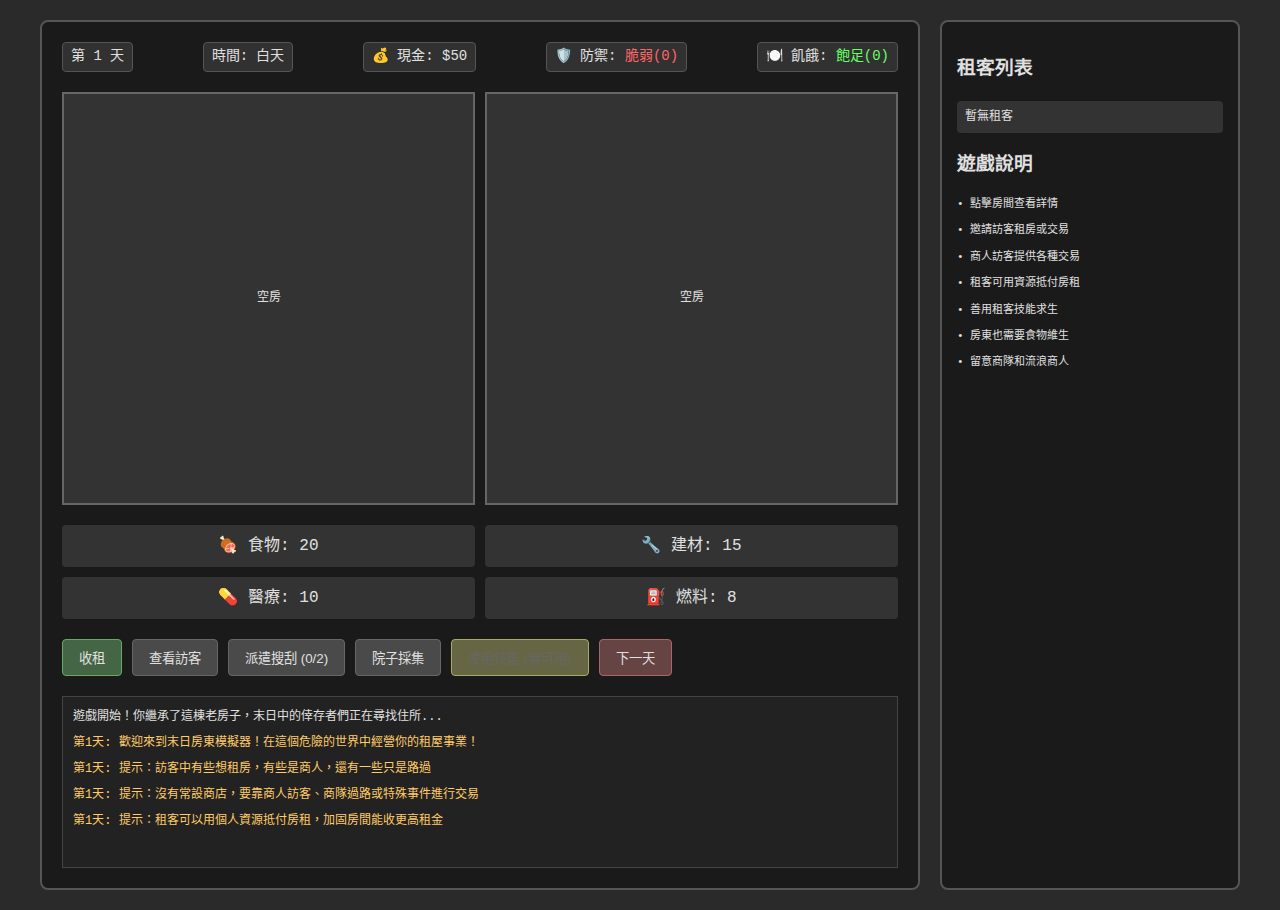
<file: src/index.html>
<!DOCTYPE html>
<html lang="zh-TW">
<head>
    <meta charset="UTF-8">
    <meta name="viewport" content="width=device-width, initial-scale=1.0">
    <title>末日房東模擬器 - 原型</title>
    <style>
body {
  font-family: "Courier New", monospace;
  background-color: #2a2a2a;
  color: #e0e0e0;
  margin: 0;
  padding: 20px;
  line-height: 1.4;
}

.game-container {
  max-width: 1200px;
  margin: 0 auto;
  display: grid;
  grid-template-columns: 1fr 300px;
  gap: 20px;
}

.main-area {
  background: #1a1a1a;
  border: 2px solid #555;
  border-radius: 8px;
  padding: 20px;
}

.sidebar {
  background: #1a1a1a;
  border: 2px solid #555;
  border-radius: 8px;
  padding: 15px;
}

.status-bar {
  display: flex;
  justify-content: space-between;
  margin-bottom: 20px;
  font-size: 14px;
  flex-wrap: wrap;
}

.status-bar > div {
  padding: 4px 8px;
  background: rgba(255, 255, 255, 0.1);
  border-radius: 4px;
  border: 1px solid #555;
}

/* 根據狀態變化顏色 */
#buildingDefenseText {
  color: #66ccff;
}

#landlordHungerText {
  color: #ffcc66;
}

/* 危險狀態的紅色警告 */
.danger-status {
  color: #ff6666 !important;
  animation: pulse 2s infinite;
}

.good-status {
  color: #66ff66 !important;
}

.house-layout {
  display: grid;
  grid-template-columns: repeat(2, 1fr);
  gap: 10px;
  margin-bottom: 20px;
}

.room {
  aspect-ratio: 1;
  border: 2px solid #666;
  background: #333;
  display: flex;
  flex-direction: column;
  align-items: center;
  justify-content: center;
  cursor: pointer;
  transition: all 0.3s;
  position: relative;
}

.room:hover {
  border-color: #888;
  background: #444;
}

.room.occupied {
  background: #2d4a2d;
  border-color: #4a7c59;
}

.room.needs-repair {
  background: #4a2d2d;
  border-color: #7c4a4a;
}

.room.infected {
  background: #4a2d2d;
  border-color: #cc4444;
  animation: pulse 2s infinite;
}

.room.reinforced {
  border-color: #4a7c9a;
  box-shadow: inset 0 0 10px rgba(74, 124, 154, 0.3);
}

@keyframes pulse {
  0%,
  100% {
    opacity: 1;
  }
  50% {
    opacity: 0.7;
  }
}

.tenant-info {
  font-size: 12px;
  text-align: center;
}

.resources {
  display: grid;
  grid-template-columns: repeat(2, 1fr);
  gap: 10px;
  margin-bottom: 20px;
}

.resource {
  background: #333;
  padding: 10px;
  border-radius: 4px;
  text-align: center;
}

.controls {
  display: flex;
  flex-wrap: wrap;
  gap: 10px;
  margin-bottom: 20px;
}

.btn {
  background: #4a4a4a;
  border: 1px solid #666;
  color: #e0e0e0;
  padding: 8px 16px;
  border-radius: 4px;
  cursor: pointer;
  transition: all 0.3s;
}

.btn:hover {
  background: #555;
}

.btn:disabled {
  background: #333;
  color: #666;
  cursor: not-allowed;
}

.btn.danger {
  background: #664444;
  border-color: #aa6666;
}

.btn.success {
  background: #446644;
  border-color: #66aa66;
}

.btn.special {
  background: #666644;
  border-color: #aaaa66;
}

.log {
  background: #222;
  border: 1px solid #444;
  height: 150px;
  overflow-y: auto;
  padding: 10px;
  font-size: 12px;
}

.log-entry {
  margin-bottom: 5px;
  padding: 2px 0;
}

.log-entry.event {
  color: #ffcc66;
}

.log-entry.rent {
  color: #66ff66;
}

.log-entry.danger {
  color: #ff6666;
}

.log-entry.skill {
  color: #66ccff;
}

.tenant-list {
  margin-bottom: 15px;
}

.tenant-item {
  background: #333;
  margin: 5px 0;
  padding: 8px;
  border-radius: 4px;
  font-size: 12px;
}

.tenant-item.infected {
  background: #663333;
  border-left: 3px solid #cc4444;
}

.tenant-item.doctor {
  border-left: 3px solid #66cc66;
}

.tenant-item.worker {
  border-left: 3px solid #cc8866;
}

.tenant-item.soldier {
  border-left: 3px solid #cc6666;
}

.tenant-item.farmer {
  border-left: 3px solid #66aa44;
}

.modal {
  display: none;
  position: fixed;
  top: 0;
  left: 0;
  width: 100%;
  height: 100%;
  background: rgba(0, 0, 0, 0.8);
  z-index: 1000;
}

.modal-content {
  position: absolute;
  top: 50%;
  left: 50%;
  transform: translate(-50%, -50%);
  background: #2a2a2a;
  border: 2px solid #666;
  border-radius: 8px;
  padding: 20px;
  max-width: 500px;
  width: 90%;
  max-height: 80vh;
  overflow-y: auto;
}

.applicant {
  background: #333;
  margin: 10px 0;
  padding: 10px;
  border-radius: 4px;
}

.applicant.infected {
  background: #663333;
  border: 2px solid #cc4444;
}

.applicant.trader {
  background: #334466;
  border: 2px solid #6688aa;
}

.status-bar {
  display: flex;
  justify-content: space-between;
  margin-bottom: 20px;
  font-size: 14px;
}

.modal-content p {
  margin: 6px 0;
  font-size: 13px;
  line-height: 1.5;
}

.modal-content strong {
  color: #ffcc66;
}

.modal-content .status-good {
  color: #66ff66;
  font-weight: bold;
}

.modal-content .status-bad {
  color: #ff6666;
  font-weight: bold;
}

.modal-content .status-neutral {
  color: #ccc;
  font-weight: bold;
}

.modal-content .tenant-detail-block {
  background: #1e1e1e;
  padding: 10px 15px;
  border-left: 4px solid #666;
  border-radius: 6px;
  margin-bottom: 10px;
}

.modal-content .action-buttons {
  display: flex;
  flex-wrap: wrap;
  gap: 10px;
  margin-top: 15px;
  justify-content: flex-end;
}

.tenant-skill-group {
  background: #2d3d2d;
  padding: 15px;
  border-radius: 8px;
  margin-bottom: 15px;
  border-left: 4px solid #66ccff;
}

.skill-actions {
  background: #1e2e1e;
  padding: 10px;
  border-radius: 4px;
  margin: 8px 0;
  border-left: 3px solid #ffcc66;
}

.skill-actions h5 {
  margin: 0 0 5px 0;
  color: #ffcc66;
}

.skill-actions p {
  margin: 5px 0;
  font-size: 12px;
  color: #ccc;
}

.skill-actions .btn {
  margin-top: 8px;
}
.skill-actions h4 {
  margin: 0 0 10px 0;
  color: #66ccff;
}

.skill-cooldown {
  color: #ff9966;
  font-size: 11px;
}

    </style>
</head>
<body>
<div class="game-container">
  <div class="main-area">
    <div class="status-bar">
      <div>第 <span id="day">1</span> 天</div>
      <div>時間: <span id="time">白天</span></div>
      <div>💰 現金: $<span id="cash">50</span></div>
      <div>🛡️ 防禦: <span id="buildingDefenseText">脆弱(0)</span></div>
      <div>🍽️ 飢餓: <span id="landlordHungerText">飽足(0)</span></div>
    </div>

    <div class="house-layout">
      <div class="room" id="room1" onclick="selectRoom(1)">
        <div class="tenant-info" id="room1-info">空房</div>
      </div>
      <div class="room" id="room2" onclick="selectRoom(2)">
        <div class="tenant-info" id="room2-info">空房</div>
      </div>
    </div>

    <div class="resources">
      <div class="resource">
        🍖 食物: <span id="food">20</span>
      </div>
      <div class="resource">
        🔧 建材: <span id="materials">15</span>
      </div>
      <div class="resource">
        💊 醫療: <span id="medical">10</span>
      </div>
      <div class="resource">
        ⛽ 燃料: <span id="fuel">8</span>
      </div>
    </div>

    <div class="controls">
      <button class="btn success" onclick="collectRent()">收租</button>
      <button class="btn" onclick="showVisitors()">查看訪客</button>
      <button class="btn" onclick="showScavengeMenu()">派遣搜刮 (<span id="scavengeCount">0</span>/2)</button>
      <button class="btn" onclick="harvestYard()">院子採集</button>
      <button class="btn special" onclick="showSkillMenu()">使用技能</button>
      <button class="btn danger" onclick="nextDay()">下一天</button>
    </div>

    <div class="log" id="gameLog">
      <div class="log-entry">遊戲開始！你繼承了這棟老房子，末日中的倖存者們正在尋找住所...</div>
    </div>
  </div>

  <div class="sidebar">
    <h3>租客列表</h3>
    <div class="tenant-list" id="tenantList">
      <div class="tenant-item">暫無租客</div>
    </div>

    <h3>遊戲說明</h3>
    <div style="font-size: 11px;">
      <p>• 點擊房間查看詳情</p>
      <p>• 邀請訪客租房或交易</p>
      <p>• 商人訪客提供各種交易</p>
      <p>• 租客可用資源抵付房租</p>
      <p>• 善用租客技能求生</p>
      <p>• 房東也需要食物維生</p>
      <p>• 留意商隊和流浪商人</p>
    </div>
  </div>
</div>

<!-- 訪客模態框 -->
<div class="modal" id="visitorModal">
  <div class="modal-content">
    <h3>今日訪客</h3>
    <div id="visitorList"></div>
    <button class="btn" onclick="closeModal()">關閉</button>
  </div>
</div>

<!-- 租客管理模態框 -->
<div class="modal" id="tenantModal">
  <div class="modal-content">
    <h3 id="tenantModalTitle">租客管理</h3>
    <div id="tenantModalContent"></div>
    <div id="tenantModalActions" class="action-buttons"></div>
  </div>
</div>

<!-- 派遣搜刮模態框 -->
<div class="modal" id="scavengeModal">
  <div class="modal-content">
    <h3>選擇派遣人員</h3>
    <p>剩余派遣次數: <span id="remainingScavenges">2</span></p>
    <div id="availableTenants"></div>
    <button class="btn" onclick="closeModal()">取消</button>
  </div>
</div>

<!-- 技能選單模態框 -->
<div class="modal" id="skillModal">
  <div class="modal-content">
    <h3>租客技能</h3>
    <div id="skillList"></div>
    <button class="btn" onclick="closeModal()">關閉</button>
  </div>
</div>

<!-- 事件模態框 -->
<div class="modal" id="eventModal">
  <div class="modal-content">
    <h3 id="eventTitle">事件</h3>
    <p id="eventDescription"></p>
    <div id="eventChoices"></div>
  </div>
</div>

    <script>
// 遊戲狀態 - 增強版
let gameState = {
  day: 1,
  time: "day",
  resources: { food: 20, materials: 15, medical: 10, fuel: 8, cash: 50 },
  totalIncome: 0,
  rooms: [
    { id: 1, tenant: null, needsRepair: false, reinforced: false },
    { id: 2, tenant: null, needsRepair: false, reinforced: false }
  ],
  applicants: [],
  visitors: [],
  gameLog: [],
  landlordHunger: 0,
  harvestUsed: false,
  harvestCooldown: 0,
  scavengeUsed: 0,
  maxScavengePerDay: 2,
  rentCollected: false,
  buildingDefense: 0,
  buildingQuality: 0,

  // 新增：租客滿意度和關係系統
  tenantSatisfaction: {},
  tenantRelationships: [],
  conflictHistory: [],
  harmoniumBonus: 0,

  // 新增：全局效果追蹤
  emergencyTraining: false,
  foodPreservation: false,
  patrolSystem: false,
  socialNetwork: false,
  nightWatchActive: false,

  // 新增：加成效果
  harvestBonus: false,
  scavengeBonus: false,

  conflictCooldown: 0,
  lastConflictDay: 0
};

// 租客類型（增強版）
const tenantTypes = [
  {
    name: "醫生",
    type: "doctor",
    rent: 15,
    skill: "醫療",
    infectionRisk: 0.1,
    description: "可以治療感染，檢測可疑租客，提供醫療服務",
    personalResources: { food: 3, medical: 5, cash: 20 },
    skills: {
      healInfection: { cooldown: 0, cost: { medical: 3, cash: 12 } },
      healthCheck: { cooldown: 0, cost: { medical: 1, cash: 8 } },
      medicalProduction: { passive: true },
      emergencyTraining: { special: true, cost: { cash: 15 } }
    }
  },
  {
    name: "工人",
    type: "worker",
    rent: 12,
    skill: "維修",
    infectionRisk: 0.2,
    description: "擅長維修建築，房間升級，建築改良",
    personalResources: { food: 4, materials: 8, cash: 15 },
    skills: {
      efficientRepair: { cooldown: 0, cost: { cash: 10 } },
      reinforceRoom: { cooldown: 0, cost: { materials: 4, cash: 18 } },
      dailyMaintenance: { passive: true },
      buildingUpgrade: { special: true, cost: { materials: 8, cash: 25 } }
    }
  },
  {
    name: "農夫",
    type: "farmer",
    rent: 10,
    skill: "種植",
    infectionRisk: 0.15,
    description: "提升院子採集效率，種植作物，野外採集",
    personalResources: { food: 8, materials: 2, cash: 12 },
    skills: {
      harvestBonus: { passive: true },
      plantCrops: { cooldown: 3, cost: { food: 3, cash: 8 } },
      wildForaging: { cooldown: 2, cost: { cash: 6 } },
      foodPreservation: { special: true, cost: { cash: 20 } }
    }
  },
  {
    name: "軍人",
    type: "soldier",
    rent: 18,
    skill: "戰鬥",
    infectionRisk: 0.25,
    description: "戰鬥力強，提升房屋防禦，安全管理",
    personalResources: { food: 5, materials: 3, cash: 25 },
    skills: {
      combatBonus: { passive: true },
      nightWatch: { cooldown: 0, cost: { cash: 15 } },
      defensiveConstruction: { cooldown: 0, cost: { materials: 5, cash: 22 } },
      patrolSystem: { special: true, cost: { cash: 30 } }
    }
  },
  {
    name: "老人",
    type: "elder",
    rent: 8,
    skill: "經驗",
    infectionRisk: 0.3,
    description: "經驗豐富，調解糾紛，社交管理，人際網絡",
    personalResources: { food: 2, medical: 3, cash: 30 },
    skills: {
      peacemaker: { passive: true },
      conflictMediation: { cooldown: 0, cost: { cash: 12 } },
      lifeGuidance: { cooldown: 2, cost: { cash: 10 } },
      establishNetwork: { special: true, cost: { cash: 25 } }
    }
  }
];

// 增強的糾紛事件系統
const conflictEvents = [
  {
    title: "資源分配糾紛",
    description: "租客們對共用資源的使用產生分歧，氣氛緊張",
    trigger: () => {
      const occupiedCount = getOccupiedRooms().length;
      return (
        occupiedCount >= 2 &&
        (gameState.resources.food < occupiedCount * 4 ||
          gameState.resources.fuel < 5)
      );
    },
    getChoices: () => {
      const elders = getElderTenants();
      const choices = [];

      choices.push({
        text: "增加共用資源 (-6食物, -3燃料)",
        condition: () =>
          gameState.resources.food >= 6 && gameState.resources.fuel >= 3,
        effect: () => {
          gameState.resources.food -= 6;
          gameState.resources.fuel -= 3;
          addLog("增加共用資源，平息了分配糾紛", "event");

          Object.keys(gameState.tenantSatisfaction).forEach((name) => {
            gameState.tenantSatisfaction[name] += 3;
          });
        }
      });

      choices.push({
        text: "制定使用規則 (-$8制作規章)",
        condition: () => gameState.resources.cash >= 8,
        effect: () => {
          gameState.resources.cash -= 8;
          addLog("制定了資源使用規章，勉強解決糾紛", "event");

          Object.keys(gameState.tenantSatisfaction).forEach((name) => {
            gameState.tenantSatisfaction[name] -= 2;
          });
        }
      });

      if (elders.length > 0) {
        choices.push({
          text: `請 ${elders[0].name} 進行資源調解`,
          effect: () => {
            const elder = elders[0];
            const tenants = gameState.rooms
              .filter((r) => r.tenant)
              .map((r) => r.tenant);
            let totalThanksFee = 0;

            tenants.forEach((tenant) => {
              if (tenant !== elder && tenant.personalResources.cash >= 4) {
                const thanksFee = Math.floor(Math.random() * 3) + 3;
                tenant.personalResources.cash -= thanksFee;
                totalThanksFee += thanksFee;
              }
            });

            elder.personalResources.cash += totalThanksFee;

            let sharedFood = 0;
            tenants.forEach((tenant) => {
              if (tenant !== elder && tenant.personalResources.food >= 3) {
                tenant.personalResources.food -= 1;
                sharedFood += 1;
              }
            });
            gameState.resources.food += sharedFood;

            addLog(`長者 ${elder.name} 成功調解資源糾紛`, "skill");
            addLog(`租客們共享了 ${sharedFood} 食物到公用區域`, "event");
            addLog(`${elder.name} 獲得 $${totalThanksFee} 調解感謝費`, "rent");

            Object.keys(gameState.tenantSatisfaction).forEach((name) => {
              gameState.tenantSatisfaction[name] += 8;
            });
            gameState.harmoniumBonus += 1;
          }
        });
      }

      choices.push({
        text: "任由糾紛發展",
        effect: () => {
          if (Math.random() < 0.4) {
            const occupiedRooms = getOccupiedRooms();
            const leavingRoom =
              occupiedRooms[Math.floor(Math.random() * occupiedRooms.length)];
            addLog(`${leavingRoom.tenant.name} 因為資源糾紛而搬走了`, "danger");
            leavingRoom.tenant = null;
          } else {
            addLog("糾紛持續，租客們心情低落", "danger");
            Object.keys(gameState.tenantSatisfaction).forEach((name) => {
              gameState.tenantSatisfaction[name] -= 12;
            });
          }
        }
      });

      return choices;
    }
  },

  {
    title: "噪音投訴",
    description: "有租客因為鄰居的噪音而無法休息，雙方發生爭執",
    trigger: () => getOccupiedRooms().length >= 2,
    getChoices: () => {
      const elders = getElderTenants();
      const workers = getWorkerTenants();
      const choices = [];

      if (workers.length > 0) {
        choices.push({
          text: `請 ${workers[0].name} 安裝隔音設施 (-2建材)`,
          condition: () => gameState.resources.materials >= 2,
          effect: () => {
            const worker = workers[0];
            gameState.resources.materials -= 2;

            const tenants = gameState.rooms
              .filter((r) => r.tenant)
              .map((r) => r.tenant);
            let totalWage = 0;

            tenants.forEach((tenant) => {
              if (tenant !== worker && tenant.personalResources.cash >= 3) {
                const wage = 3;
                tenant.personalResources.cash -= wage;
                totalWage += wage;
              }
            });

            worker.personalResources.cash += totalWage;

            addLog(`工人 ${worker.name} 安裝了隔音設施`, "skill");
            addLog(`${worker.name} 獲得 $${totalWage} 工資`, "rent");
            addLog("噪音問題徹底解決", "event");
          }
        });
      }

      if (elders.length > 0) {
        choices.push({
          text: `請 ${elders[0].name} 調解噪音糾紛`,
          effect: () => {
            const elder = elders[0];
            const tenants = gameState.rooms
              .filter((r) => r.tenant)
              .map((r) => r.tenant);
            let totalThanksFee = 0;

            tenants.forEach((tenant) => {
              if (tenant !== elder && tenant.personalResources.cash >= 2) {
                const thanksFee = Math.floor(Math.random() * 2) + 2;
                tenant.personalResources.cash -= thanksFee;
                totalThanksFee += thanksFee;
              }
            });

            elder.personalResources.cash += totalThanksFee;

            addLog(`長者 ${elder.name} 耐心調解，雙方達成作息共識`, "skill");
            addLog(`${elder.name} 獲得 $${totalThanksFee} 調解感謝費`, "rent");

            gameState.tenantRelationships.forEach((rel) => {
              rel.relationship = Math.min(100, rel.relationship + 12);
            });
            gameState.harmoniumBonus += 1;
          }
        });
      }

      choices.push({
        text: "支持投訴方 (-2食物安撫)",
        condition: () => gameState.resources.food >= 2,
        effect: () => {
          gameState.resources.food -= 2;
          addLog("支付食物安撫投訴方，暫時平息糾紛", "event");
        }
      });

      return choices;
    }
  },

  {
    title: "工作分配爭議",
    description: "租客們對誰應該負責哪些日常工作產生分歧",
    trigger: () => {
      const occupiedCount = getOccupiedRooms().length;
      return occupiedCount >= 3;
    },
    getChoices: () => {
      const elders = getElderTenants();
      const workers = getWorkerTenants();
      const choices = [];

      if (workers.length > 0) {
        choices.push({
          text: `委託 ${workers[0].name} 統一安排工作`,
          effect: () => {
            const worker = workers[0];
            const tenants = gameState.rooms
              .filter((r) => r.tenant)
              .map((r) => r.tenant);
            let totalManagementFee = 0;

            tenants.forEach((tenant) => {
              if (tenant !== worker && tenant.personalResources.cash >= 4) {
                const managementFee = 4;
                tenant.personalResources.cash -= managementFee;
                totalManagementFee += managementFee;
              }
            });

            worker.personalResources.cash += totalManagementFee;

            addLog(`工人 ${worker.name} 合理安排了工作分配`, "skill");
            addLog(`${worker.name} 獲得 $${totalManagementFee} 管理費`, "rent");
          }
        });
      }

      if (elders.length > 0) {
        choices.push({
          text: `請 ${elders[0].name} 協調工作安排`,
          effect: () => {
            const elder = elders[0];
            const tenants = gameState.rooms
              .filter((r) => r.tenant)
              .map((r) => r.tenant);
            let totalCoordinationFee = 0;

            tenants.forEach((tenant) => {
              if (tenant !== elder && tenant.personalResources.cash >= 5) {
                const coordinationFee = Math.floor(Math.random() * 3) + 4;
                tenant.personalResources.cash -= coordinationFee;
                totalCoordinationFee += coordinationFee;
              }
            });

            elder.personalResources.cash += totalCoordinationFee;

            addLog(`長者 ${elder.name} 根據各自能力公平分配了工作`, "skill");
            addLog(
              `${elder.name} 獲得 $${totalCoordinationFee} 協調費`,
              "rent"
            );

            Object.keys(gameState.tenantSatisfaction).forEach((name) => {
              gameState.tenantSatisfaction[name] += 10;
            });
            gameState.harmoniumBonus += 2;
          }
        });
      }

      choices.push({
        text: "房東直接分配 (-$10制作工作表)",
        condition: () => gameState.resources.cash >= 10,
        effect: () => {
          gameState.resources.cash -= 10;
          addLog("制作詳細工作分配表，強制執行", "event");

          Object.keys(gameState.tenantSatisfaction).forEach((name) => {
            gameState.tenantSatisfaction[name] -= 5;
          });
        }
      });

      return choices;
    }
  }
];

// 原有事件系統（略微調整）
const events = [
  {
    title: "殭屍襲擊",
    description: "一群殭屍正在靠近房屋！",
    trigger: () => true,
    choices: [
      {
        text: "加固防禦 (-5建材)",
        condition: () => gameState.resources.materials >= 5,
        effect: () => {
          gameState.resources.materials -= 5;
          const soldiers = getSoldierTenants();
          if (soldiers.length > 0) {
            addLog("軍人租客協助防禦，效果更佳！", "skill");
            gameState.buildingDefense += 2;
          }
          addLog("成功抵禦襲擊", "event");
        }
      },
      {
        text: "冒險反擊",
        effect: () => {
          const soldiers = getSoldierTenants();
          const successRate = soldiers.length > 0 ? 0.8 : 0.6;

          if (Math.random() < successRate) {
            addLog(
              soldiers.length > 0
                ? "軍人租客帶領成功擊退殭屍！"
                : "成功擊退殭屍！",
              "event"
            );
          } else {
            addLog("反擊失敗，房屋受損", "danger");
            gameState.rooms[Math.floor(Math.random() * 2)].needsRepair = true;
          }
        }
      }
    ]
  },
  {
    title: "商隊過路",
    description: "一個商隊經過附近，他們願意進行物資交易",
    trigger: () =>
      gameState.resources.fuel >= 2 || gameState.resources.cash >= 20,
    choices: [
      {
        text: "用燃料換食物 (-3燃料, +10食物)",
        condition: () => gameState.resources.fuel >= 3,
        effect: () => {
          gameState.resources.fuel -= 3;
          gameState.resources.food += 10;
          addLog("與商隊交易：燃料換食物", "rent");
        }
      },
      {
        text: "用現金買醫療用品 (-$15, +4醫療)",
        condition: () => gameState.resources.cash >= 15,
        effect: () => {
          gameState.resources.cash -= 15;
          gameState.resources.medical += 4;
          addLog("與商隊交易：現金換醫療用品", "rent");
        }
      },
      {
        text: "出售建材換現金 (-6建材, +$20)",
        condition: () => gameState.resources.materials >= 6,
        effect: () => {
          gameState.resources.materials -= 6;
          gameState.resources.cash += 20;
          addLog("與商隊交易：建材換現金", "rent");
        }
      },
      {
        text: "拒絕交易",
        effect: () => {
          addLog("拒絕了商隊的交易提議", "event");
        }
      }
    ]
  }
];

// 工具函數
function getDefenseStatusText(defense) {
  if (defense <= 0) return `脆弱(${defense})`;
  if (defense <= 2) return `基本(${defense})`;
  if (defense <= 5) return `穩固(${defense})`;
  if (defense <= 8) return `堅固(${defense})`;
  if (defense <= 12) return `要塞(${defense})`;
  return `銅牆鐵壁(${defense})`;
}

function getHungerStatusText(hunger) {
  if (hunger <= 0) return `飽足(${hunger})`;
  if (hunger <= 1) return `微餓(${hunger})`;
  if (hunger <= 2) return `有點餓(${hunger})`;
  if (hunger <= 3) return `飢餓(${hunger})`;
  if (hunger <= 4) return `很餓(${hunger})`;
  if (hunger <= 6) return `極度飢餓(${hunger})`;
  return `瀕臨餓死(${hunger})`;
}

function getDoctorTenants() {
  return gameState.rooms
    .filter(
      (room) =>
        room.tenant && room.tenant.type === "doctor" && !room.tenant.infected
    )
    .map((room) => room.tenant);
}

function getWorkerTenants() {
  return gameState.rooms
    .filter(
      (room) =>
        room.tenant && room.tenant.type === "worker" && !room.tenant.infected
    )
    .map((room) => room.tenant);
}

function getSoldierTenants() {
  return gameState.rooms
    .filter(
      (room) =>
        room.tenant && room.tenant.type === "soldier" && !room.tenant.infected
    )
    .map((room) => room.tenant);
}

function getFarmerTenants() {
  return gameState.rooms
    .filter(
      (room) =>
        room.tenant && room.tenant.type === "farmer" && !room.tenant.infected
    )
    .map((room) => room.tenant);
}

function getElderTenants() {
  return gameState.rooms
    .filter(
      (room) =>
        room.tenant && room.tenant.type === "elder" && !room.tenant.infected
    )
    .map((room) => room.tenant);
}

function getHealthyTenants() {
  return gameState.rooms
    .filter((room) => room.tenant && !room.tenant.infected)
    .map((room) => room.tenant);
}

function getInfectedTenants() {
  return gameState.rooms
    .filter((room) => room.tenant && room.tenant.infected)
    .map((room) => room.tenant);
}

function getOccupiedRooms() {
  return gameState.rooms.filter((room) => room.tenant);
}

// 新增：租客滿意度更新
function updateTenantSatisfaction() {
  gameState.rooms.forEach((room) => {
    if (room.tenant) {
      const tenant = room.tenant;
      let satisfaction = gameState.tenantSatisfaction[tenant.name] || 50;

      // 基礎生活條件影響
      if (room.reinforced) satisfaction += 3;
      if (room.needsRepair) satisfaction -= 8;
      if (tenant.personalResources.food < 2) satisfaction -= 10;
      if (tenant.personalResources.cash > 25) satisfaction += 5;
      if (gameState.buildingDefense >= 8) satisfaction += 4;
      if (gameState.buildingDefense <= 2) satisfaction -= 6;

      // 全局效果影響
      if (gameState.emergencyTraining) satisfaction += 2;
      if (gameState.buildingQuality >= 1) satisfaction += 3;
      if (gameState.patrolSystem) satisfaction += 4;
      if (gameState.socialNetwork) satisfaction += 3;

      // 老人和諧氛圍加成
      const elderCount = getElderTenants().length;
      satisfaction += elderCount * 2;

      satisfaction = Math.max(0, Math.min(100, satisfaction));
      gameState.tenantSatisfaction[tenant.name] = satisfaction;
    }
  });
}

// 新增：糾紛機率計算
function calculateConflictChance() {
  const occupiedCount = getOccupiedRooms().length;
  if (occupiedCount < 2) return 0;

  let baseChance = 0.25;

  const avgSatisfaction =
    Object.values(gameState.tenantSatisfaction).reduce((a, b) => a + b, 0) /
    occupiedCount;
  baseChance -= (avgSatisfaction - 50) * 0.003;

  baseChance += (occupiedCount - 2) * 0.08;

  if (gameState.resources.food < occupiedCount * 3) baseChance += 0.1;
  if (gameState.resources.fuel < 3) baseChance += 0.05;

  const elderCount = getElderTenants().length;
  baseChance -= elderCount * 0.12;

  baseChance -= gameState.harmoniumBonus * 0.02;

  return Math.max(0.02, Math.min(0.6, baseChance));
}

function addLog(message, type = "") {
  const log = document.getElementById("gameLog");
  const entry = document.createElement("div");
  entry.className = `log-entry ${type}`;
  entry.textContent = `第${gameState.day}天: ${message}`;
  log.appendChild(entry);
  log.scrollTop = log.scrollHeight;
}

function updateDisplay() {
  document.getElementById("day").textContent = gameState.day;
  document.getElementById("time").textContent =
    gameState.time === "day" ? "白天" : "夜晚";
  document.getElementById("cash").textContent = gameState.resources.cash;
  document.getElementById(
    "buildingDefenseText"
  ).textContent = getDefenseStatusText(gameState.buildingDefense);
  document.getElementById(
    "landlordHungerText"
  ).textContent = getHungerStatusText(gameState.landlordHunger);
  document.getElementById("scavengeCount").textContent = gameState.scavengeUsed;

  Object.keys(gameState.resources).forEach((resource) => {
    document.getElementById(resource).textContent =
      gameState.resources[resource];
  });

  gameState.rooms.forEach((room) => {
    const roomElement = document.getElementById(`room${room.id}`);
    const infoElement = document.getElementById(`room${room.id}-info`);

    roomElement.className = "room";

    if (room.tenant) {
      roomElement.classList.add("occupied");
      if (room.tenant.infected) {
        roomElement.classList.add("infected");
      }

      // 顯示滿意度
      const satisfaction = gameState.tenantSatisfaction[room.tenant.name] || 50;
      const satisfactionText =
        satisfaction >= 70 ? "😊" : satisfaction >= 40 ? "😐" : "😞";

      infoElement.innerHTML = `${room.tenant.name}<br><small>${room.tenant.skill}</small><br><small>滿意度: ${satisfaction} ${satisfactionText}</small>`;
    } else {
      infoElement.textContent = "空房";
    }

    if (room.needsRepair) {
      roomElement.classList.add("needs-repair");
      infoElement.innerHTML +=
        '<br><small style="color:#ff6666">需要維修</small>';
    }

    if (room.reinforced) {
      roomElement.classList.add("reinforced");
      infoElement.innerHTML +=
        '<br><small style="color:#66ccff">已加固</small>';
    }
  });

  updateStatusColors();
  updateTenantList();
  updateScavengeButton();
  updateRentButton();
  updateSkillButton();
  updateTenantSatisfaction();
}

function updateStatusColors() {
  const defenseElement = document.getElementById("buildingDefenseText");
  const hungerElement = document.getElementById("landlordHungerText");

  defenseElement.className = "";
  if (gameState.buildingDefense <= 0) {
    defenseElement.classList.add("danger-status");
  } else if (gameState.buildingDefense >= 8) {
    defenseElement.classList.add("good-status");
  }

  hungerElement.className = "";
  if (gameState.landlordHunger >= 5) {
    hungerElement.classList.add("danger-status");
  } else if (gameState.landlordHunger <= 0) {
    hungerElement.classList.add("good-status");
  }
}

function updateTenantList() {
  const tenantList = document.getElementById("tenantList");
  const tenants = gameState.rooms
    .filter((room) => room.tenant)
    .map((room) => room.tenant);

  if (tenants.length === 0) {
    tenantList.innerHTML = '<div class="tenant-item">暫無租客</div>';
  } else {
    tenantList.innerHTML = tenants
      .map((tenant) => {
        let statusText = "";
        if (tenant.infected) {
          statusText = '<br><small style="color:#ff6666">已感染！</small>';
        } else if (tenant.onMission) {
          statusText = '<br><small style="color:#ffaa66">執行任務中</small>';
        }

        const resourceStatus = tenant.personalResources
          ? `<br><small style="color:#cccccc">個人: $${
              tenant.personalResources.cash || 0
            } 食物${tenant.personalResources.food || 0}</small>`
          : "";

        const satisfaction = gameState.tenantSatisfaction[tenant.name] || 50;
        const satisfactionBar = `<div class="satisfaction-bar"><div class="satisfaction-fill" style="width: ${satisfaction}%"></div></div>`;

        return `<div class="tenant-item ${tenant.infected ? "infected" : ""} ${
          tenant.type
        }">
                                    ${tenant.name} (${tenant.type})<br>
                                    <small>房租: ${tenant.rent} | ${
          tenant.skill
        }</small>
                                    ${resourceStatus}
                                    <small>滿意度: ${satisfaction}%</small>
                                    ${satisfactionBar}
                                    ${statusText}
                                </div>`;
      })
      .join("");
  }
}

// 增強的技能系統
function getSkillsForTenant(tenant) {
  const skills = [];

  switch (tenant.type) {
    case "doctor":
      // 主動技能1：治療感染
      const infectedCount = getInfectedTenants().length;
      if (
        infectedCount > 0 &&
        gameState.resources.medical >= 3 &&
        gameState.resources.cash >= 12
      ) {
        skills.push({
          name: "治療感染",
          description: `治療感染的租客（消耗：3醫療用品 + $12酬勞）`,
          action: "healInfection",
          cost: { medical: 3, cash: 12 }
        });
      }

      // 主動技能2：健康檢查
      if (gameState.resources.medical >= 1 && gameState.resources.cash >= 8) {
        skills.push({
          name: "全面健康檢查",
          description: `檢查所有人的健康狀況（消耗：1醫療用品 + $8酬勞）`,
          action: "healthCheck",
          cost: { medical: 1, cash: 8 }
        });
      }

      // 特殊技能：急救培訓
      if (!tenant.emergencyTrainingUsed && gameState.resources.cash >= 15) {
        skills.push({
          name: "急救培訓",
          description: `培訓所有租客急救知識，永久降低受傷風險（$15，限用1次）`,
          action: "emergencyTraining",
          cost: { cash: 15 }
        });
      }
      break;

    case "worker":
      // 主動技能1：高效維修
      const repairRooms = gameState.rooms.filter((r) => r.needsRepair);
      if (repairRooms.length > 0 && gameState.resources.cash >= 10) {
        skills.push({
          name: "專業維修",
          description: `以更少建材維修房間（只需1建材 + $10工資）`,
          action: "efficientRepair",
          cost: { cash: 10 }
        });
      }

      // 主動技能2：房間升級
      const unReinforcedRooms = gameState.rooms.filter(
        (r) => r.tenant && !r.reinforced
      );
      if (
        unReinforcedRooms.length > 0 &&
        gameState.resources.materials >= 4 &&
        gameState.resources.cash >= 18
      ) {
        skills.push({
          name: "房間加固",
          description: `加固指定房間，提升租金和安全性（4建材 + $18工資）`,
          action: "reinforceRoom",
          cost: { materials: 4, cash: 18 }
        });
      }

      // 特殊技能：建築升級
      if (
        !tenant.buildingUpgradeUsed &&
        gameState.resources.materials >= 8 &&
        gameState.resources.cash >= 25
      ) {
        skills.push({
          name: "房屋升級",
          description: `永久提升房屋品質和防禦（8建材 + $25，限用1次）`,
          action: "buildingUpgrade",
          cost: { materials: 8, cash: 25 }
        });
      }
      break;

    case "farmer":
      // 主動技能1：種植作物
      if (
        !tenant.cropPlanted &&
        gameState.resources.food >= 3 &&
        gameState.resources.cash >= 8
      ) {
        skills.push({
          name: "種植作物",
          description: `種植作物，3天後大量收穫（消耗：3食物 + $8工資）`,
          action: "plantCrops",
          cost: { food: 3, cash: 8 }
        });
      }

      // 主動技能2：野外採集
      if (!tenant.foragingUsed && gameState.resources.cash >= 6) {
        skills.push({
          name: "野外採集",
          description: `外出尋找野生食物（每2天1次，$6工資）`,
          action: "wildForaging",
          cost: { cash: 6 }
        });
      }

      // 特殊技能：食物保存技術
      if (!tenant.preservationTechUsed && gameState.resources.cash >= 20) {
        skills.push({
          name: "食物保存技術",
          description: `傳授保存技術，永久減少食物腐敗（$20，限用1次）`,
          action: "foodPreservation",
          cost: { cash: 20 }
        });
      }
      break;

    case "soldier":
      // 主動技能1：夜間警戒
      if (gameState.resources.cash >= 15) {
        skills.push({
          name: "夜間警戒",
          description: `加強今晚防禦，降低突襲風險（$15工資）`,
          action: "nightWatch",
          cost: { cash: 15 }
        });
      }

      // 主動技能2：防禦工事
      if (
        gameState.resources.materials >= 5 &&
        gameState.resources.cash >= 22
      ) {
        skills.push({
          name: "建造防禦工事",
          description: `永久提升建築防禦力（5建材 + $22工資）`,
          action: "defensiveConstruction",
          cost: { materials: 5, cash: 22 }
        });
      }

      // 特殊技能：安全巡邏系統
      if (!tenant.patrolSystemUsed && gameState.resources.cash >= 30) {
        skills.push({
          name: "建立巡邏系統",
          description: `建立安全巡邏制度，永久降低威脅（$30，限用1次）`,
          action: "patrolSystem",
          cost: { cash: 30 }
        });
      }
      break;

    case "elder":
      // 主動技能1：糾紛調解
      const hasConflictPotential = getOccupiedRooms().length >= 2;
      if (hasConflictPotential && gameState.resources.cash >= 12) {
        skills.push({
          name: "糾紛調解",
          description: `主動解決租客間的矛盾，獲得感謝費（$12服務費）`,
          action: "conflictMediation",
          cost: { cash: 12 }
        });
      }

      // 主動技能2：生活指導
      if (!tenant.lifeGuidanceUsed && gameState.resources.cash >= 10) {
        skills.push({
          name: "生活指導",
          description: `傳授生活智慧，提升所有租客滿意度（每2天1次，$10諮詢費）`,
          action: "lifeGuidance",
          cost: { cash: 10 }
        });
      }

      // 特殊技能：人際網絡
      if (!tenant.networkEstablished && gameState.resources.cash >= 25) {
        skills.push({
          name: "建立人際網絡",
          description: `建立外部聯繫，增加商人和訪客品質（$25，限用1次）`,
          action: "establishNetwork",
          cost: { cash: 25 }
        });
      }
      break;
  }

  return skills;
}

function canAffordSkill(cost) {
  return Object.keys(cost).every((resource) => {
    if (resource === "cash") {
      return gameState.resources.cash >= cost[resource];
    } else {
      return (gameState.resources[resource] || 0) >= cost[resource];
    }
  });
}

function paySkillCost(cost) {
  let totalPayment = 0;
  Object.keys(cost).forEach((resource) => {
    if (resource === "cash") {
      gameState.resources.cash -= cost[resource];
      totalPayment += cost[resource];
    } else {
      gameState.resources[resource] -= cost[resource];
    }
  });
  return totalPayment;
}

function ensurePersonalResources(tenant) {
  if (!tenant.personalResources) {
    tenant.personalResources = {
      food: 0,
      materials: 0,
      medical: 0,
      fuel: 0,
      cash: 0
    };
  }
}

function useSkill(tenantName, skillAction) {
  const tenant = gameState.rooms
    .filter((room) => room.tenant && room.tenant.name === tenantName)
    .map((room) => room.tenant)[0];

  if (!tenant) return;

  const skill = getSkillsForTenant(tenant).find(
    (s) => s.action === skillAction
  );
  if (!skill || !canAffordSkill(skill.cost)) {
    addLog(`資源不足，無法請 ${tenant.name} 執行技能`, "danger");
    return;
  }

  const payment = paySkillCost(skill.cost);
  if (payment > 0) {
    ensurePersonalResources(tenant);
    tenant.personalResources.cash += payment;
    addLog(`💰 支付 ${tenant.name} 工資 $${payment}`, "rent");
  }

  // 執行技能效果
  switch (skillAction) {
    // 醫生技能
    case "healInfection":
      const infected = getInfectedTenants();
      if (infected.length > 0) {
        const patient = infected[Math.floor(Math.random() * infected.length)];
        patient.infected = false;
        addLog(`醫生 ${tenant.name} 成功治癒了 ${patient.name}！`, "skill");
      }
      break;

    case "healthCheck":
      let foundIssues = false;
      if (gameState.visitors.length > 0) {
        gameState.visitors.forEach((visitor) => {
          if (visitor.infected && !visitor.revealedInfection) {
            visitor.revealedInfection = true;
            addLog(`醫生檢測發現訪客 ${visitor.name} 已被感染！`, "danger");
            foundIssues = true;
          }
        });
      }
      getHealthyTenants().forEach((t) => {
        if (Math.random() < 0.12) {
          t.infected = true;
          addLog(`醫生檢查發現 ${t.name} 出現早期感染症狀！`, "danger");
          foundIssues = true;
        }
      });
      if (!foundIssues) {
        addLog(`醫生 ${tenant.name} 完成健康檢查，所有人健康狀況良好`, "skill");
      }
      break;

    case "emergencyTraining":
      tenant.emergencyTrainingUsed = true;
      gameState.emergencyTraining = true;
      addLog(`醫生 ${tenant.name} 培訓了所有人的急救知識`, "skill");
      break;

    // 工人技能
    case "efficientRepair":
      const repairRoom = gameState.rooms.find((r) => r.needsRepair);
      if (repairRoom) {
        if (gameState.resources.materials >= 1) {
          gameState.resources.materials -= 1;
          repairRoom.needsRepair = false;
          addLog(
            `工人 ${tenant.name} 專業維修了房間 ${repairRoom.id}`,
            "skill"
          );
        }
      }
      break;

    case "reinforceRoom":
      const targetRoom = gameState.rooms.find((r) => r.tenant === tenant);
      if (targetRoom) {
        targetRoom.reinforced = true;
        gameState.buildingDefense += 1;
        addLog(`工人 ${tenant.name} 加固了房間 ${targetRoom.id}`, "skill");
      }
      break;

    case "buildingUpgrade":
      tenant.buildingUpgradeUsed = true;
      gameState.buildingDefense += 3;
      gameState.buildingQuality = (gameState.buildingQuality || 0) + 1;
      addLog(`工人 ${tenant.name} 升級了整體房屋品質`, "skill");
      break;

    // 農夫技能
    case "plantCrops":
      tenant.cropPlanted = gameState.day + 3;
      addLog(`農夫 ${tenant.name} 種植了作物，3天後可收穫`, "skill");
      break;

    case "wildForaging":
      const foragingResult = Math.floor(Math.random() * 6) + 4;
      gameState.resources.food += foragingResult;
      tenant.foragingUsed = true;
      tenant.foragingCooldown = gameState.day + 2;
      addLog(
        `農夫 ${tenant.name} 野外採集獲得了 ${foragingResult} 食物`,
        "skill"
      );
      break;

    case "foodPreservation":
      tenant.preservationTechUsed = true;
      gameState.foodPreservation = true;
      addLog(`農夫 ${tenant.name} 傳授了食物保存技術`, "skill");
      break;

    // 軍人技能
    case "nightWatch":
      gameState.nightWatchActive = true;
      gameState.buildingDefense += 4;
      addLog(`軍人 ${tenant.name} 開始夜間警戒`, "skill");
      break;

    case "defensiveConstruction":
      gameState.buildingDefense += 2;
      addLog(`軍人 ${tenant.name} 建造了防禦工事`, "skill");
      break;

    case "patrolSystem":
      tenant.patrolSystemUsed = true;
      gameState.patrolSystem = true;
      addLog(`軍人 ${tenant.name} 建立了安全巡邏系統`, "skill");
      break;

    // 老人技能
    case "conflictMediation":
      const elder = tenant;
      const otherTenants = gameState.rooms
        .filter((r) => r.tenant && r.tenant !== elder)
        .map((r) => r.tenant);

      if (otherTenants.length === 0) {
        addLog(`沒有其他租客需要調解`, "event");
        break;
      }

      let totalThanksFee = 0;
      let participatingTenants = [];

      otherTenants.forEach((t) => {
        if (t.personalResources.cash >= 6) {
          const thanksFee = Math.floor(Math.random() * 4) + 4;
          const actualFee = Math.min(thanksFee, t.personalResources.cash - 3);

          if (actualFee > 0) {
            t.personalResources.cash -= actualFee;
            totalThanksFee += actualFee;
            participatingTenants.push(`${t.name}($${actualFee})`);
          }
        }
      });

      elder.personalResources.cash += totalThanksFee;

      if (gameState.tenantRelationships) {
        gameState.tenantRelationships.forEach((rel) => {
          rel.relationship = Math.min(100, rel.relationship + 15);
        });
      }

      Object.keys(gameState.tenantSatisfaction || {}).forEach((name) => {
        gameState.tenantSatisfaction[name] = Math.min(
          100,
          (gameState.tenantSatisfaction[name] || 50) + 12
        );
      });

      addLog(`長者 ${elder.name} 成功調解了潛在糾紛`, "skill");
      if (totalThanksFee > 0) {
        addLog(
          `感謝的租客 ${participatingTenants.join(
            ", "
          )} 共支付了 $${totalThanksFee} 感謝費`,
          "rent"
        );
      }
      gameState.harmoniumBonus += 1;
      break;

    case "lifeGuidance":
      tenant.lifeGuidanceUsed = true;
      tenant.guidanceCooldown = gameState.day + 2;

      const guidedTenants = gameState.rooms
        .filter((r) => r.tenant && r.tenant !== tenant)
        .map((r) => r.tenant);

      if (guidedTenants.length === 0) {
        addLog(`沒有其他租客需要生活指導`, "event");
        break;
      }

      guidedTenants.forEach((t) => {
        gameState.tenantSatisfaction = gameState.tenantSatisfaction || {};
        gameState.tenantSatisfaction[t.name] = Math.min(
          100,
          (gameState.tenantSatisfaction[t.name] || 50) + 15
        );
      });

      let totalTips = 0;
      let tippingTenants = [];

      guidedTenants.forEach((t) => {
        if (t.personalResources.cash >= 4 && Math.random() < 0.7) {
          const tip = Math.floor(Math.random() * 3) + 2;
          const actualTip = Math.min(tip, t.personalResources.cash - 2);

          if (actualTip > 0) {
            t.personalResources.cash -= actualTip;
            totalTips += actualTip;
            tippingTenants.push(t.name);
          }
        }
      });

      tenant.personalResources.cash += totalTips;

      addLog(`長者 ${tenant.name} 的生活指導讓所有租客更滿意`, "skill");
      if (totalTips > 0) {
        addLog(
          `${tippingTenants.join(", ")} 給了 ${
            tenant.name
          } 總計 $${totalTips} 小費`,
          "rent"
        );
      }
      gameState.harmoniumBonus += 1;
      break;

    case "establishNetwork":
      tenant.networkEstablished = true;
      gameState.socialNetwork = true;
      addLog(`長者 ${tenant.name} 建立了寶貴的人際網絡`, "skill");
      break;
  }

  closeModal();
  updateDisplay();
}

function showSkillMenu() {
  const modal = document.getElementById("skillModal");
  const skillList = document.getElementById("skillList");

  const skillsByTenant = [];

  gameState.rooms.forEach((room) => {
    if (room.tenant && !room.tenant.infected) {
      const tenant = room.tenant;
      const tenantSkills = getSkillsForTenant(tenant);

      if (tenantSkills.length > 0) {
        skillsByTenant.push({
          tenant: tenant,
          skills: tenantSkills
        });
      }
    }
  });

  if (skillsByTenant.length === 0) {
    skillList.innerHTML = "<p>目前沒有可用的技能</p>";
  } else {
    skillList.innerHTML = skillsByTenant
      .map((tenantData) => {
        const tenant = tenantData.tenant;
        const skills = tenantData.skills;

        return `
                        <div class="tenant-skill-group">
                          <h4 style="color: #66ccff; margin: 15px 0 10px 0;">
                            ${tenant.name} (${
          tenant.type
        }) - 房間${getRoomIdByTenant(tenant)}
                          </h4>
                          <div style="font-size: 11px; color: #aaa; margin-bottom: 10px;">
                            個人現金: $${tenant.personalResources?.cash || 0}
                          </div>
                          ${skills
                            .map(
                              (skill) => `
                            <div class="skill-actions">
                              <h5 style="margin: 5px 0; color: #ffcc66;">${skill.name}</h5>
                              <p style="margin: 5px 0; font-size: 12px;">${skill.description}</p>
                              <button class="btn success" onclick="useSkill('${tenant.name}', '${skill.action}')">
                                使用技能
                              </button>
                            </div>
                          `
                            )
                            .join("")}
                        </div>
                      `;
      })
      .join("");
  }

  modal.style.display = "block";
}

function updateSkillButton() {
  const skillBtn = document.querySelector('button[onclick="showSkillMenu()"]');
  const availableSkills = getAvailableSkills();

  if (availableSkills.length > 0) {
    skillBtn.disabled = false;
    skillBtn.textContent = `使用技能 (${availableSkills.length})`;
  } else {
    skillBtn.disabled = true;
    skillBtn.textContent = "使用技能 (無可用)";
  }
}

function getAvailableSkills() {
  const skills = [];
  gameState.rooms.forEach((room) => {
    if (room.tenant && !room.tenant.infected) {
      const tenant = room.tenant;
      const skillsForType = getSkillsForTenant(tenant);
      skillsForType.forEach((skill) => skills.push({ tenant, ...skill }));
    }
  });
  return skills;
}

function getRoomIdByTenant(tenant) {
  const room = gameState.rooms.find((r) => r.tenant === tenant);
  return room ? room.id : "未知";
}

function selectRoom(roomId) {
  const room = gameState.rooms.find((r) => r.id === roomId);
  const modal = document.getElementById("tenantModal");
  const title = document.getElementById("tenantModalTitle");
  const content = document.getElementById("tenantModalContent");
  const actions = document.getElementById("tenantModalActions");

  content.innerHTML = "";
  actions.innerHTML = "";

  if (room.needsRepair) {
    const workers = getWorkerTenants();
    const repairCost = workers.length > 0 ? 2 : 3;

    if (gameState.resources.materials >= repairCost) {
      title.textContent = `房間 ${roomId} - 需要維修`;
      content.innerHTML = `
                        <p>此房間需要維修，花費 ${repairCost} 單位建材。</p>
                        ${
                          workers.length > 0
                            ? '<p style="color:#66ccff">有工人租客可以降低維修成本！</p>'
                            : ""
                        }
                    `;
      actions.innerHTML = `
                        <button class="btn" onclick="repairRoom(${roomId})">立即維修 (-${repairCost}建材)</button>
                        <button class="btn" onclick="closeModal()">取消</button>
                    `;
    } else {
      alert("建材不足，無法維修！");
      return;
    }
  } else if (room.tenant) {
    const tenant = room.tenant;
    const satisfaction = gameState.tenantSatisfaction[tenant.name] || 50;

    title.textContent = `房間 ${roomId} - ${tenant.name}`;
    content.innerHTML = `
                  <p><strong>姓名：</strong>${tenant.name}</p>
                  <p><strong>類型：</strong>${tenant.type}</p>
                  <p><strong>技能：</strong>${tenant.skill}</p>
                  <p><strong>房租：</strong>${tenant.rent} / 天</p>
                  <p><strong>滿意度：</strong>${satisfaction}% ${
      satisfaction >= 70 ? "😊" : satisfaction >= 40 ? "😐" : "😞"
    }</p>
                  <p><strong>狀態：</strong>${
                    tenant.onMission
                      ? "執行任務中"
                      : tenant.infected
                      ? "已感染"
                      : "健康"
                  }</p>
                  ${
                    tenant.personalResources
                      ? `
                    <p><strong>個人資源：</strong></p>
                    <small>💰 現金: ${
                      tenant.personalResources.cash || 0
                    }</small><br>
                    <small>🍖 食物: ${
                      tenant.personalResources.food || 0
                    }</small><br>
                    <small>🔧 建材: ${
                      tenant.personalResources.materials || 0
                    }</small><br>
                    <small>💊 醫療: ${
                      tenant.personalResources.medical || 0
                    }</small><br>
                    <small>⛽ 燃料: ${
                      tenant.personalResources.fuel || 0
                    }</small>
                  `
                      : ""
                  }
                  ${
                    room.reinforced
                      ? `<p style="color:#66ccff;"><strong>房間已加固 (+20%房租)</strong></p>`
                      : ""
                  }
                  ${
                    tenant.infected
                      ? `<p style="color:#ff6666;"><strong>⚠ 已感染</strong></p>`
                      : ""
                  }
                `;

    if (tenant.infected) {
      const doctors = getDoctorTenants();
      const healButton =
        doctors.length > 0 && gameState.resources.medical >= 3
          ? `<button class="btn success" onclick="healTenantInRoom(${roomId})">醫生治療</button>`
          : "";

      actions.innerHTML = `
                        ${healButton}
                        <button class="btn danger" onclick="evictTenant(${roomId}, true)">驅逐（感染）</button>
                        <button class="btn" onclick="closeModal()">取消</button>
                    `;
    } else {
      actions.innerHTML = `
                        <button class="btn" onclick="closeModal()">關閉</button>
                        <button class="btn danger" onclick="evictTenant(${roomId}, false)">要求退租</button>
                    `;
    }
  } else {
    title.textContent = `房間 ${roomId} - 空置中`;
    content.innerHTML = `
                  <p>此房間目前沒有租客。</p>
                  <p>你可以前往查看申請者，選擇合適的租客入住。</p>
                  ${
                    room.reinforced
                      ? `<p style="color:#66ccff;">此房間已加固，防禦力較高</p>`
                      : ""
                  }
                `;
    actions.innerHTML = `
                  <button class="btn" onclick="closeModal()">關閉</button>
                  <button class="btn success" onclick="openVisitorsFromRoom()">查看訪客</button>
                `;
  }

  modal.style.display = "block";
}

function healTenantInRoom(roomId) {
  const room = gameState.rooms.find((r) => r.id === roomId);
  const doctors = getDoctorTenants();

  if (
    doctors.length > 0 &&
    gameState.resources.medical >= 3 &&
    room.tenant.infected
  ) {
    gameState.resources.medical -= 3;
    room.tenant.infected = false;
    addLog(`醫生治癒了房間 ${roomId} 的 ${room.tenant.name}`, "skill");
    closeModal();
    updateDisplay();
  }
}

function collectRent() {
  if (gameState.rentCollected) {
    alert("今天已經收過房租了！");
    return;
  }

  let totalCashRent = 0;
  let resourcePayments = [];

  gameState.rooms.forEach((room) => {
    if (room.tenant && !room.tenant.infected) {
      const tenant = room.tenant;
      let rentPaid = false;
      let rentOwed = tenant.rent;

      if (
        tenant.personalResources &&
        tenant.personalResources.cash >= tenant.rent
      ) {
        tenant.personalResources.cash -= tenant.rent;
        totalCashRent += tenant.rent;
        addLog(`${tenant.name} 支付現金房租 $${tenant.rent}`, "rent");
        rentPaid = true;
      } else {
        const resourceValue = {
          food: 1.5,
          materials: 3,
          medical: 4,
          fuel: 3
        };

        let paymentDetails = [];
        let totalPaid = 0;

        if (tenant.personalResources && tenant.personalResources.cash > 0) {
          const cashPayment = Math.min(rentOwed, tenant.personalResources.cash);
          rentOwed -= cashPayment;
          totalPaid += cashPayment;
          tenant.personalResources.cash -= cashPayment;
          paymentDetails.push(`現金 $${cashPayment}`);
        }

        Object.keys(resourceValue).forEach((resource) => {
          if (
            rentOwed > 0 &&
            tenant.personalResources &&
            tenant.personalResources[resource] > 0
          ) {
            const resourceNeeded = Math.ceil(
              rentOwed / resourceValue[resource]
            );
            const resourceAvailable = tenant.personalResources[resource];
            const resourceUsed = Math.min(resourceNeeded, resourceAvailable);
            const valueProvided = resourceUsed * resourceValue[resource];

            if (resourceUsed > 0) {
              tenant.personalResources[resource] -= resourceUsed;
              gameState.resources[resource] += resourceUsed;
              rentOwed -= valueProvided;
              totalPaid += valueProvided;

              const resourceNames = {
                food: "食物",
                materials: "建材",
                medical: "醫療用品",
                fuel: "燃料"
              };

              paymentDetails.push(
                `${resourceUsed}份${resourceNames[resource]} (價值$${Math.floor(
                  valueProvided
                )})`
              );
            }
          }
        });

        if (paymentDetails.length > 0) {
          const shortfall = Math.max(0, tenant.rent - totalPaid);

          if (shortfall > 0) {
            addLog(`📋 ${tenant.name} 房租支付明細：`, "rent");
            addLog(`   • 應付房租：$${tenant.rent}`, "rent");
            addLog(`   • 實際支付：${paymentDetails.join(" + ")}`, "rent");
            addLog(`   • 支付總值：$${Math.floor(totalPaid)}`, "rent");
            addLog(`   • 剩餘欠款：$${Math.floor(shortfall)}`, "danger");
          } else {
            addLog(`✅ ${tenant.name} 房租支付明細：`, "rent");
            addLog(
              `   • 房租：$${tenant.rent} (${paymentDetails.join(" + ")})`,
              "rent"
            );
          }
          rentPaid = true;
        }
      }

      if (room.reinforced && rentPaid) {
        const bonus = Math.floor(tenant.rent * 0.2);
        totalCashRent += bonus;
        addLog(`🛡️ 加固房間 ${room.id} 額外收取 $${bonus}`, "rent");
      }

      if (!rentPaid && rentOwed > 0) {
        addLog(
          `❌ ${tenant.name} 無法支付房租，總欠款 $${Math.floor(rentOwed)}`,
          "danger"
        );
      }
    }
  });

  if (totalCashRent > 0) {
    gameState.resources.cash += totalCashRent;
    addLog(`💰 現金房租收入總計：$${totalCashRent}`, "rent");
  }

  if (totalCashRent === 0 && resourcePayments.length === 0) {
    addLog("📭 今日沒有租客繳納房租", "event");
  }

  gameState.rentCollected = true;
  updateDisplay();
}

function updateRentButton() {
  const rentBtn = document.querySelector('button[onclick="collectRent()"]');
  if (gameState.rentCollected) {
    rentBtn.disabled = true;
    rentBtn.textContent = "收租 (已收取)";
  } else {
    rentBtn.disabled = false;
    rentBtn.textContent = "收租";
  }
}

function generateApplicants() {
  gameState.applicants = [];
  const count = Math.floor(Math.random() * 3) + 1;

  for (let i = 0; i < count; i++) {
    const type = tenantTypes[Math.floor(Math.random() * tenantTypes.length)];
    const applicant = {
      ...type,
      name: generateName(),
      infected: Math.random() < type.infectionRisk,
      id: Date.now() + i
    };

    if (applicant.infected) {
      applicant.appearance = getInfectedAppearance();
    } else {
      applicant.appearance = getNormalAppearance();
    }

    gameState.applicants.push(applicant);
  }
}

function generateName() {
  const names = [
    "小明",
    "小華",
    "小李",
    "老王",
    "阿強",
    "小美",
    "阿珍",
    "大雄",
    "靜香",
    "胖虎",
    "小張",
    "阿陳",
    "小林",
    "老劉",
    "阿花",
    "小玉",
    "阿寶",
    "小鳳",
    "阿義",
    "小雲"
  ];
  return names[Math.floor(Math.random() * names.length)];
}

function getInfectedAppearance() {
  const suspiciousTraits = [
    "眼神有點呆滯，反應遲鈍",
    "皮膚蒼白，手有輕微顫抖",
    "說話時偶爾停頓，像在想什麼",
    "衣服有些血跡，說是意外受傷",
    "體溫似乎偏低，一直在發抖",
    "有股奇怪的味道，像是腐肉",
    "走路姿勢略顯僵硬",
    "避免眼神接觸，顯得很緊張"
  ];
  return suspiciousTraits[Math.floor(Math.random() * suspiciousTraits.length)];
}

function getNormalAppearance() {
  const normalTraits = [
    "看起來精神狀態不錯",
    "衣著整潔，談吐得體",
    "眼神清澈，反應靈敏",
    "握手時手掌溫暖有力",
    "說話條理清晰，很有條理",
    "看起來很健康，氣色不錯",
    "動作自然流暢",
    "笑容真誠，讓人感到舒適"
  ];
  return normalTraits[Math.floor(Math.random() * normalTraits.length)];
}

function showApplicants() {
  if (gameState.applicants.length === 0) {
    generateApplicants();
  }

  const modal = document.getElementById("applicantModal");
  const list = document.getElementById("applicantList");

  list.innerHTML = gameState.applicants
    .map((applicant) => {
      const infectionStatus = applicant.revealedInfection
        ? '<br><span style="color:#ff6666; font-weight:bold;">⚠ 已檢測出感染！</span>'
        : "";

      return `<div class="applicant ${
        applicant.revealedInfection ? "infected" : ""
      }">
                      <strong>${applicant.name}</strong> - ${applicant.type}<br>
                      <small>${applicant.description}</small><br>
                      <small style="color: #aaa;">外觀: ${
                        applicant.appearance
                      }</small><br>
                      房租: ${applicant.rent}/天${infectionStatus}<br>
                      <button class="btn ${
                        applicant.revealedInfection ? "danger" : ""
                      }" 
                              onclick="hireTenant(${applicant.id})" 
                              ${
                                applicant.revealedInfection
                                  ? 'title="雇用感染者風險很高！"'
                                  : ""
                              }>
                        雇用${applicant.revealedInfection ? " (危險)" : ""}
                      </button>
                    </div>`;
    })
    .join("");

  modal.style.display = "block";
}

function hireTenant(applicantId) {
  const applicant = gameState.applicants.find((a) => a.id === applicantId);
  const emptyRoom = gameState.rooms.find((room) => !room.tenant);

  if (!emptyRoom) {
    alert("沒有空房間！");
    return;
  }

  emptyRoom.tenant = applicant;
  gameState.applicants = gameState.applicants.filter(
    (a) => a.id !== applicantId
  );

  // 初始化租客滿意度
  gameState.tenantSatisfaction[applicant.name] = 50;

  addLog(`新租客 ${applicant.name} 入住房間 ${emptyRoom.id}`, "rent");
  closeModal();
  updateDisplay();
}

function showScavengeMenu() {
  if (gameState.scavengeUsed >= gameState.maxScavengePerDay) {
    alert("今天的派遣次數已用完！");
    return;
  }

  const availableTenants = gameState.rooms
    .filter(
      (room) => room.tenant && !room.tenant.infected && !room.tenant.onMission
    )
    .map((room) => room.tenant);

  if (availableTenants.length === 0) {
    alert("沒有可派遣的租客！");
    return;
  }

  const modal = document.getElementById("scavengeModal");
  const tenantList = document.getElementById("availableTenants");
  const remainingSpan = document.getElementById("remainingScavenges");

  remainingSpan.textContent =
    gameState.maxScavengePerDay - gameState.scavengeUsed;

  tenantList.innerHTML = availableTenants
    .map((tenant) => {
      const successRate = getTenantScavengeRate(tenant);
      return `<div class="applicant">
                        <strong>${tenant.name}</strong> - ${tenant.type}<br>
                        <small>技能: ${tenant.skill}</small><br>
                        <small>成功率: ${successRate}%</small><br>
                        <button class="btn" onclick="sendSpecificTenant('${tenant.name}')">派遣</button>
                    </div>`;
    })
    .join("");

  modal.style.display = "block";
}

function getTenantScavengeRate(tenant) {
  const baseRates = {
    soldier: 85,
    worker: 75,
    farmer: 65,
    doctor: 50,
    elder: 40
  };

  let rate = baseRates[tenant.type] || 60;

  if (gameState.scavengeBonus) {
    rate += 15;
  }

  return Math.min(95, rate);
}

function sendSpecificTenant(tenantName) {
  const tenant = gameState.rooms
    .filter((room) => room.tenant && room.tenant.name === tenantName)
    .map((room) => room.tenant)[0];

  if (!tenant) {
    alert("找不到指定的租客！");
    return;
  }

  const successRate = getTenantScavengeRate(tenant);
  const success = Math.random() * 100 < successRate;

  gameState.scavengeUsed++;
  tenant.onMission = true;

  if (success) {
    let foodGain,
      materialGain,
      medicalGain = 0;

    switch (tenant.type) {
      case "soldier":
        foodGain = Math.floor(Math.random() * 6) + 5;
        materialGain = Math.floor(Math.random() * 4) + 3;
        break;
      case "worker":
        foodGain = Math.floor(Math.random() * 5) + 3;
        materialGain = Math.floor(Math.random() * 6) + 4;
        break;
      case "doctor":
        foodGain = Math.floor(Math.random() * 4) + 2;
        materialGain = Math.floor(Math.random() * 3) + 1;
        medicalGain = Math.floor(Math.random() * 4) + 3;
        break;
      case "farmer":
        foodGain = Math.floor(Math.random() * 8) + 4;
        materialGain = Math.floor(Math.random() * 3) + 2;
        break;
      default:
        foodGain = Math.floor(Math.random() * 5) + 3;
        materialGain = Math.floor(Math.random() * 4) + 2;
    }

    gameState.resources.food += foodGain;
    gameState.resources.materials += materialGain;
    if (medicalGain > 0) {
      gameState.resources.medical += medicalGain;
      addLog(
        `${tenant.name} 搜刮成功！獲得 ${foodGain} 食物, ${materialGain} 建材, ${medicalGain} 醫療用品`,
        "rent"
      );
    } else {
      addLog(
        `${tenant.name} 搜刮成功！獲得 ${foodGain} 食物, ${materialGain} 建材`,
        "rent"
      );
    }
  } else {
    if (Math.random() < 0.3) {
      tenant.infected = true;
      addLog(`${tenant.name} 搜刮時被感染了！`, "danger");
    } else {
      addLog(`${tenant.name} 搜刮失敗，空手而歸`, "event");
    }
  }

  gameState.scavengeBonus = false;

  closeModal();
  updateDisplay();
}

function updateScavengeButton() {
  const scavengeBtn = document.querySelector(
    'button[onclick="showScavengeMenu()"]'
  );
  if (gameState.scavengeUsed >= gameState.maxScavengePerDay) {
    scavengeBtn.disabled = true;
    scavengeBtn.innerHTML =
      '派遣搜刮 (<span id="scavengeCount">' +
      gameState.scavengeUsed +
      "</span>/2) - 已用完";
  } else {
    scavengeBtn.disabled = false;
    scavengeBtn.innerHTML =
      '派遣搜刮 (<span id="scavengeCount">' +
      gameState.scavengeUsed +
      "</span>/2)";
  }
}

function harvestYard() {
  if (gameState.harvestUsed) {
    alert("今天已經採集過院子了！");
    return;
  }

  if (gameState.harvestCooldown > 0) {
    alert(`院子需要休息 ${gameState.harvestCooldown} 天才能再次採集！`);
    return;
  }

  const farmers = getFarmerTenants().length;
  let baseHarvest = 2;

  if (gameState.harvestBonus) {
    baseHarvest += 2;
    gameState.harvestBonus = false;
    addLog("長者的建議讓院子採集效果更好！", "skill");
  }

  const bonus = farmers * 2;
  const total = baseHarvest + bonus;

  gameState.rooms.forEach((room) => {
    if (
      room.tenant &&
      room.tenant.type === "farmer" &&
      room.tenant.cropPlanted
    ) {
      if (gameState.day >= room.tenant.cropPlanted) {
        const cropYield = Math.floor(Math.random() * 8) + 5;
        gameState.resources.food += cropYield;
        addLog(
          `農夫 ${room.tenant.name} 的作物收穫了 ${cropYield} 食物！`,
          "skill"
        );
        room.tenant.cropPlanted = null;
      }
    }
  });

  gameState.resources.food += total;
  gameState.harvestUsed = true;
  gameState.harvestCooldown = 2;
  addLog(
    `院子採集獲得 ${total} 食物${farmers > 0 ? " (農夫加成)" : ""}`,
    "rent"
  );
  addLog(`院子需要休息2天才能再次採集`, "event");
  updateHarvestButton();
  updateDisplay();
}

function updateHarvestButton() {
  const harvestBtn = document.querySelector('button[onclick="harvestYard()"]');
  if (gameState.harvestUsed) {
    harvestBtn.disabled = true;
    harvestBtn.textContent = "院子採集 (已使用)";
  } else if (gameState.harvestCooldown > 0) {
    harvestBtn.disabled = true;
    harvestBtn.textContent = `院子採集 (冷卻${gameState.harvestCooldown}天)`;
  } else {
    harvestBtn.disabled = false;
    harvestBtn.textContent = "院子採集";
  }
}

// 訪客系統
function generateVisitors() {
  gameState.visitors = [];
  const count = Math.floor(Math.random() * 4) + 1;

  for (let i = 0; i < count; i++) {
    const type = tenantTypes[Math.floor(Math.random() * tenantTypes.length)];
    const visitor = {
      ...type,
      name: generateName(),
      infected: Math.random() < type.infectionRisk,
      id: Date.now() + i,
      personalResources: { ...type.personalResources },
      rentingInterest: Math.random() < 0.6,
      isTrader: Math.random() < 0.4,
      tradeOffers: [],
      invitationSent: false
    };

    if (visitor.infected) {
      visitor.appearance = getInfectedAppearance();
    } else {
      visitor.appearance = getNormalAppearance();
    }

    if (visitor.isTrader) {
      visitor.tradeOffers = generateTradeOffers(visitor);
      visitor.rentingInterest = false;
    }

    gameState.visitors.push(visitor);
  }
}

function generateTradeOffers(trader) {
  const offers = [];

  switch (trader.type) {
    case "doctor":
      offers.push(
        {
          type: "buy",
          item: "medical",
          amount: 3,
          price: 15,
          description: "出售3醫療用品 (+$15)"
        },
        {
          type: "sell",
          item: "medical",
          amount: 2,
          price: 12,
          description: "購買2醫療用品 (-$12)"
        },
        {
          type: "service",
          service: "healthCheck",
          price: 8,
          description: "健康檢查服務 (-$8)"
        }
      );
      break;

    case "worker":
      offers.push(
        {
          type: "buy",
          item: "materials",
          amount: 4,
          price: 18,
          description: "出售4建材 (+$18)"
        },
        {
          type: "sell",
          item: "materials",
          amount: 5,
          price: 20,
          description: "購買5建材 (-$20)"
        },
        {
          type: "service",
          service: "quickRepair",
          price: 10,
          description: "快速維修服務 (-$10)"
        }
      );
      break;

    case "farmer":
      offers.push(
        {
          type: "buy",
          item: "food",
          amount: 8,
          price: 12,
          description: "出售8食物 (+$12)"
        },
        {
          type: "sell",
          item: "food",
          amount: 6,
          price: 15,
          description: "購買6新鮮食物 (-$15)"
        },
        {
          type: "sell",
          item: "fuel",
          amount: 3,
          price: 12,
          description: "購買3生物燃料 (-$12)"
        }
      );
      break;

    case "soldier":
      offers.push(
        {
          type: "sell",
          item: "materials",
          amount: 6,
          price: 25,
          description: "購買6軍用建材 (-$25)"
        },
        {
          type: "service",
          service: "security",
          price: 15,
          description: "安全諮詢服務 (-$15)"
        }
      );
      break;

    case "elder":
      offers.push(
        {
          type: "sell",
          item: "medical",
          amount: 2,
          price: 8,
          description: "購買2草藥 (-$8)"
        },
        {
          type: "service",
          service: "information",
          price: 5,
          description: "情報服務 (-$5)"
        }
      );
      break;
  }

  const selectedOffers = [];
  const numOffers = Math.min(offers.length, Math.floor(Math.random() * 2) + 2);

  for (let i = 0; i < numOffers; i++) {
    const randomIndex = Math.floor(Math.random() * offers.length);
    const offer = offers.splice(randomIndex, 1)[0];
    if (offer) selectedOffers.push(offer);
  }

  return selectedOffers;
}

function showVisitors() {
  if (gameState.visitors.length === 0) {
    generateVisitors();
  }

  const modal = document.getElementById("visitorModal");
  const list = document.getElementById("visitorList");

  list.innerHTML = gameState.visitors
    .map((visitor) => {
      const infectionStatus = visitor.revealedInfection
        ? '<br><span style="color:#ff6666; font-weight:bold;">⚠ 已檢測出感染！</span>'
        : "";

      let actionButtons = "";

      if (visitor.isTrader) {
        const tradeCount = visitor.tradeOffers ? visitor.tradeOffers.length : 0;
        actionButtons = `<button class="btn special" onclick="tradeWithVisitor(${visitor.id})">
                          交易 (${tradeCount}項選擇)
                        </button>`;
      } else if (visitor.invitationSent) {
        actionButtons = `<span style="color:#888;">已邀請過</span>`;
      } else if (visitor.rentingInterest) {
        actionButtons = `
                          <button class="btn ${
                            visitor.revealedInfection ? "danger" : ""
                          }" 
                                  onclick="inviteToRent(${visitor.id})" 
                                  ${
                                    visitor.revealedInfection
                                      ? 'title="邀請感染者風險很高！"'
                                      : ""
                                  }>
                            邀請租房${
                              visitor.revealedInfection ? " (危險)" : ""
                            }
                          </button>`;
      } else {
        actionButtons = `<button class="btn" onclick="inviteToRent(${visitor.id})">邀請租房</button>`;
      }

      const resourcesText = `擁有: 食物${visitor.personalResources.food} 建材${
        visitor.personalResources.materials || 0
      } 醫療${visitor.personalResources.medical || 0} 現金${
        visitor.personalResources.cash
      }`;

      return `<div class="applicant ${
        visitor.revealedInfection ? "infected" : ""
      } ${visitor.isTrader ? "trader" : ""}">
                        <strong>${visitor.name}</strong> - ${visitor.type} ${
        visitor.isTrader ? "(商人)" : ""
      }${visitor.rentingInterest ? "" : " (只是路過)"}<br>
                        <small>${visitor.description}</small><br>
                        <small style="color: #aaa;">外觀: ${
                          visitor.appearance
                        }</small><br>
                        <small style="color: #ccc;">${resourcesText}</small><br>
                        ${
                          visitor.rentingInterest
                            ? `房租: ${visitor.rent}/天`
                            : ""
                        }${infectionStatus}<br>
                        ${actionButtons}
                    </div>`;
    })
    .join("");

  modal.style.display = "block";
}

function inviteToRent(visitorId) {
  const visitor = gameState.visitors.find((v) => v.id === visitorId);

  if (visitor.invitationSent) {
    addLog(`已經邀請過 ${visitor.name} 了`, "event");
    return;
  }

  const emptyRoom = gameState.rooms.find((room) => !room.tenant);
  if (!emptyRoom) {
    alert("沒有空房間！");
    return;
  }

  visitor.invitationSent = true;

  const acceptChance = visitor.rentingInterest ? 0.8 : 0.3;
  if (Math.random() > acceptChance) {
    addLog(`${visitor.name} 婉拒了租房邀請`, "event");
    showVisitors();
    return;
  }

  if (!visitor.personalResources) {
    const type = tenantTypes.find((t) => t.type === visitor.type);
    visitor.personalResources = { ...type.personalResources };
  }

  emptyRoom.tenant = visitor;
  gameState.visitors = gameState.visitors.filter((v) => v.id !== visitorId);
  gameState.tenantSatisfaction[visitor.name] = 50;

  addLog(`${visitor.name} 接受邀請，入住房間 ${emptyRoom.id}`, "rent");
  closeModal();
  updateDisplay();
}

function tradeWithVisitor(visitorId) {
  const visitor = gameState.visitors.find((v) => v.id === visitorId);

  if (!visitor || !visitor.isTrader) {
    alert("這個訪客不是商人！");
    return;
  }

  const modal = document.getElementById("eventModal");
  const title = document.getElementById("eventTitle");
  const description = document.getElementById("eventDescription");
  const choices = document.getElementById("eventChoices");

  title.textContent = `商人 ${visitor.name} 的交易`;
  description.textContent = `${visitor.name} 是一位${visitor.type}商人，提供以下交易選項：`;

  let choicesHTML = "";
  visitor.tradeOffers.forEach((offer, index) => {
    let canTrade = true;
    let buttonClass = "btn";

    if (offer.type === "buy") {
      canTrade = (gameState.resources[offer.item] || 0) >= offer.amount;
      buttonClass = canTrade ? "btn success" : "btn";
    } else if (offer.type === "sell") {
      canTrade = gameState.resources.cash >= offer.price;
      buttonClass = canTrade ? "btn special" : "btn";
    } else if (offer.type === "service") {
      canTrade = gameState.resources.cash >= offer.price;
      buttonClass = canTrade ? "btn special" : "btn";
    }

    choicesHTML += `
                  <button class="${buttonClass}" 
                          onclick="executeTradeWithVisitor(${visitorId}, ${index})" 
                          ${canTrade ? "" : "disabled"} 
                          style="margin: 5px; width: 100%;">
                    ${offer.description}
                  </button>
                `;
  });

  choicesHTML +=
    '<button class="btn" onclick="closeEventModal()" style="margin: 5px;">取消交易</button>';
  choices.innerHTML = choicesHTML;

  modal.style.display = "block";
}

function executeTradeWithVisitor(visitorId, offerIndex) {
  const visitor = gameState.visitors.find((v) => v.id === visitorId);
  const offer = visitor.tradeOffers[offerIndex];

  if (!offer) return;

  let success = false;

  switch (offer.type) {
    case "buy":
      if ((gameState.resources[offer.item] || 0) >= offer.amount) {
        gameState.resources[offer.item] -= offer.amount;
        gameState.resources.cash += offer.price;
        addLog(
          `向商人 ${visitor.name} 出售 ${offer.amount} ${offer.item}，獲得 ${offer.price}`,
          "rent"
        );
        success = true;
      }
      break;

    case "sell":
      if (gameState.resources.cash >= offer.price) {
        gameState.resources.cash -= offer.price;
        gameState.resources[offer.item] =
          (gameState.resources[offer.item] || 0) + offer.amount;
        addLog(
          `從商人 ${visitor.name} 購買 ${offer.amount} ${offer.item}，花費 ${offer.price}`,
          "rent"
        );
        success = true;
      }
      break;

    case "service":
      if (gameState.resources.cash >= offer.price) {
        gameState.resources.cash -= offer.price;
        executeTradeService(visitor, offer.service);
        success = true;
      }
      break;
  }

  if (success) {
    visitor.tradeOffers.splice(offerIndex, 1);

    if (visitor.tradeOffers.length === 0) {
      addLog(`商人 ${visitor.name} 完成所有交易後離開了`, "event");
      gameState.visitors = gameState.visitors.filter((v) => v.id !== visitorId);
    }
  } else {
    addLog(`交易失敗：資源不足`, "danger");
  }

  closeModal();
  updateDisplay();
}

function executeTradeService(visitor, service) {
  switch (service) {
    case "healthCheck":
      if (gameState.visitors.length > 0) {
        gameState.visitors.forEach((v) => {
          if (v.infected && !v.revealedInfection) {
            v.revealedInfection = true;
            addLog(`商人醫生檢測發現 ${v.name} 已被感染！`, "danger");
          }
        });
      }

      const healthyTenants = getHealthyTenants();
      if (healthyTenants.length > 0) {
        healthyTenants.forEach((t) => {
          if (Math.random() < 0.15) {
            t.infected = true;
            addLog(`商人醫生檢查發現 ${t.name} 出現早期感染症狀！`, "danger");
          }
        });
      }
      addLog(`商人醫生 ${visitor.name} 提供了專業健康檢查服務`, "skill");
      break;

    case "quickRepair":
      const repairRooms = gameState.rooms.filter((r) => r.needsRepair);
      if (repairRooms.length > 0) {
        repairRooms[0].needsRepair = false;
        addLog(
          `商人工人 ${visitor.name} 快速修復了房間 ${repairRooms[0].id}`,
          "skill"
        );
      } else {
        addLog(
          `商人工人 ${visitor.name} 檢查了建築，目前沒有需要維修的地方`,
          "event"
        );
      }
      break;

    case "security":
      gameState.buildingDefense += 1;
      addLog(
        `商人軍人 ${visitor.name} 提供了安全建議，建築防禦提升1點`,
        "skill"
      );
      break;

    case "information":
      const infoEffects = [
        () => {
          addLog(`商人老人 ${visitor.name} 告訴你附近有廢棄的醫院`, "event");
          gameState.scavengeBonus = true;
        },
        () => {
          addLog(`商人老人 ${visitor.name} 分享了食物保存技巧`, "event");
          gameState.harvestBonus = true;
        },
        () => {
          if (Math.random() < 0.3) {
            const bonus = Math.floor(Math.random() * 5) + 3;
            gameState.resources.food += bonus;
            addLog(
              `商人老人 ${visitor.name} 給了你 ${bonus} 份應急食物`,
              "rent"
            );
          }
        }
      ];
      const effect =
        infoEffects[Math.floor(Math.random() * infoEffects.length)];
      effect();
      break;
  }
}

// 事件觸發
function triggerRandomEvent() {
  const availableEvents = events.filter((event) => event.trigger());
  if (availableEvents.length === 0 || Math.random() < 0.7) return;

  const event =
    availableEvents[Math.floor(Math.random() * availableEvents.length)];
  showEvent(event);
}

function triggerConflictEvent() {
  const conflictChance = calculateConflictChance();
  if (Math.random() < conflictChance) {
    const availableConflicts = conflictEvents.filter((conflict) =>
      conflict.trigger()
    );
    if (availableConflicts.length > 0) {
      const conflict =
        availableConflicts[
          Math.floor(Math.random() * availableConflicts.length)
        ];
      showConflictEvent(conflict);
    }
  }
}

function showEvent(event) {
  const modal = document.getElementById("eventModal");
  document.getElementById("eventTitle").textContent = event.title;
  document.getElementById("eventDescription").textContent = event.description;

  const choices = document.getElementById("eventChoices");
  choices.innerHTML = event.choices
    .filter((choice) => !choice.condition || choice.condition())
    .map(
      (choice, index) =>
        `<button class="btn" onclick="handleEventChoice(${index})" style="margin: 5px;">${choice.text}</button>`
    )
    .join("");

  window.currentEvent = event;
  modal.style.display = "block";
}

function showConflictEvent(conflict) {
  const modal = document.getElementById("eventModal");
  document.getElementById("eventTitle").textContent = conflict.title;
  document.getElementById("eventDescription").textContent =
    conflict.description;

  const choices = document.getElementById("eventChoices");
  const conflictChoices = conflict.getChoices();

  choices.innerHTML = conflictChoices
    .filter((choice) => !choice.condition || choice.condition())
    .map(
      (choice, index) =>
        `<button class="btn" onclick="handleConflictChoice(${index})" style="margin: 5px;">${choice.text}</button>`
    )
    .join("");

  window.currentConflict = conflict;
  modal.style.display = "block";
}

function handleEventChoice(choiceIndex) {
  const availableChoices = window.currentEvent.choices.filter(
    (choice) => !choice.condition || choice.condition()
  );
  const choice = availableChoices[choiceIndex];
  choice.effect();
  closeModal();
  updateDisplay();
}

function handleConflictChoice(choiceIndex) {
  const conflictChoices = window.currentConflict.getChoices();
  const availableChoices = conflictChoices.filter(
    (choice) => !choice.condition || choice.condition()
  );
  const choice = availableChoices[choiceIndex];
  choice.effect();
  closeModal();
  updateDisplay();
}

// 租客互助系統
function processTenantMutualAid() {
  if (Math.random() < 0.3 && getOccupiedRooms().length >= 2) {
    const tenants = gameState.rooms
      .filter((r) => r.tenant)
      .map((r) => r.tenant);

    const needyTenant = tenants.find(
      (t) =>
        t.personalResources.food <= 1 ||
        (t.type === "elder" && t.personalResources.medical <= 1) ||
        t.personalResources.cash <= 5
    );

    const helpfulTenant = tenants.find(
      (t) =>
        t !== needyTenant &&
        (t.personalResources.food >= 5 ||
          t.personalResources.cash >= 15 ||
          t.personalResources.medical >= 3)
    );

    if (needyTenant && helpfulTenant) {
      if (
        needyTenant.personalResources.food <= 1 &&
        helpfulTenant.personalResources.food >= 3
      ) {
        helpfulTenant.personalResources.food -= 2;
        needyTenant.personalResources.food += 2;
        addLog(
          `${helpfulTenant.name} 分享了2食物給 ${needyTenant.name}`,
          "event"
        );
      } else if (
        needyTenant.personalResources.cash <= 5 &&
        helpfulTenant.personalResources.cash >= 12
      ) {
        const loanAmount = 5;
        helpfulTenant.personalResources.cash -= loanAmount;
        needyTenant.personalResources.cash += loanAmount;
        addLog(
          `${helpfulTenant.name} 借了 ${loanAmount} 給 ${needyTenant.name}`,
          "event"
        );
      } else if (
        needyTenant.type === "elder" &&
        needyTenant.personalResources.medical <= 1 &&
        helpfulTenant.personalResources.medical >= 2
      ) {
        helpfulTenant.personalResources.medical -= 1;
        needyTenant.personalResources.medical += 1;
        addLog(
          `${helpfulTenant.name} 給了1醫療用品給老人 ${needyTenant.name}`,
          "event"
        );
      }
    }
  }
}

function processTenantLandlordTrade() {
  if (Math.random() < 0.25) {
    const tenants = gameState.rooms
      .filter((r) => r.tenant && r.tenant.personalResources)
      .map((r) => r.tenant);
    const tradingTenant = tenants.find(
      (t) =>
        (t.personalResources.food <= 2 && gameState.resources.food >= 5) ||
        (t.personalResources.cash >= 18 && gameState.resources.food <= 12)
    );

    if (tradingTenant) {
      if (
        tradingTenant.personalResources.food <= 2 &&
        tradingTenant.personalResources.cash >= 8 &&
        gameState.resources.food >= 4
      ) {
        const cost = 8;
        const foodAmount = 4;

        tradingTenant.personalResources.cash -= cost;
        tradingTenant.personalResources.food += foodAmount;
        gameState.resources.cash += cost;
        gameState.resources.food -= foodAmount;

        addLog(
          `${tradingTenant.name} 用 ${cost} 向房東購買了 ${foodAmount} 食物`,
          "rent"
        );
      } else if (
        tradingTenant.personalResources.cash >= 18 &&
        tradingTenant.personalResources.food >= 6 &&
        gameState.resources.food <= 12
      ) {
        const payment = 10;
        const foodAmount = 5;

        if (gameState.resources.cash >= payment) {
          tradingTenant.personalResources.cash += payment;
          tradingTenant.personalResources.food -= foodAmount;
          gameState.resources.cash -= payment;
          gameState.resources.food += foodAmount;

          addLog(
            `房東用 ${payment} 向 ${tradingTenant.name} 購買了 ${foodAmount} 食物`,
            "rent"
          );
        }
      }
    }
  }
}

function nextDay() {
  // 重置租客狀態
  gameState.rooms.forEach((room) => {
    if (room.tenant) {
      room.tenant.onMission = false;
      room.tenant.adviceUsedToday = false;
      room.tenant.tipUsedToday = false;
      room.tenant.nightWatchActive = false;
      room.tenant.identifiedToday = false;
    }
  });

  // 減少院子採集冷卻
  if (gameState.harvestCooldown > 0) {
    gameState.harvestCooldown--;
    if (gameState.harvestCooldown === 0) {
      addLog("院子已經恢復，可以再次採集了", "event");
    }
  }

  // 處理被動技能效果
  gameState.rooms.forEach((room) => {
    if (room.tenant && !room.tenant.infected) {
      const tenant = room.tenant;

      switch (tenant.type) {
        case "doctor":
          gameState.resources.medical += 1;
          addLog(`醫生 ${tenant.name} 製作了 1 醫療用品`, "skill");
          break;

        case "worker":
          if (Math.random() < 0.3) {
            const needRepair = gameState.rooms.filter((r) => r.needsRepair);
            if (needRepair.length > 0) {
              needRepair[0].needsRepair = false;
              addLog(
                `工人 ${tenant.name} 進行日常維護，修復了房間損傷`,
                "skill"
              );
            }
          }
          break;

        case "farmer":
          if (tenant.cropPlanted && gameState.day >= tenant.cropPlanted) {
            const cropYield = Math.floor(Math.random() * 10) + 8;
            gameState.resources.food += cropYield;
            addLog(
              `農夫 ${tenant.name} 的作物收穫了 ${cropYield} 食物！`,
              "skill"
            );
            tenant.cropPlanted = null;
          }
          break;
      }

      // 重置技能冷卻
      if (tenant.foragingCooldown && gameState.day >= tenant.foragingCooldown) {
        tenant.foragingUsed = false;
      }
      if (tenant.guidanceCooldown && gameState.day >= tenant.guidanceCooldown) {
        tenant.lifeGuidanceUsed = false;
      }
    }
  });

  // 房東消費食物
  if (gameState.resources.food >= 2) {
    gameState.resources.food -= 2;
    addLog("房東消耗了 2 食物", "event");
    gameState.landlordHunger = Math.max(0, gameState.landlordHunger - 1);
  } else if (gameState.resources.food >= 1) {
    gameState.resources.food -= 1;
    addLog("房東只吃了 1 食物，仍感到飢餓", "danger");
    gameState.landlordHunger += 1;
  } else {
    addLog("房東沒有食物可吃！", "danger");
    gameState.landlordHunger += 2;
  }

  // 房東飢餓後果
  if (gameState.landlordHunger >= 5) {
    addLog("房東過度飢餓，工作效率下降", "danger");
  }

  // 處理租客間互助
  processTenantMutualAid();

  // 處理租客與房東交易
  processTenantLandlordTrade();

  // 租客個人資源消耗
  gameState.rooms.forEach((room) => {
    if (room.tenant && room.tenant.personalResources) {
      const tenant = room.tenant;

      if (tenant.personalResources.food >= 2) {
        tenant.personalResources.food -= 2;
      } else if (tenant.personalResources.food >= 1) {
        tenant.personalResources.food -= 1;
        addLog(`${tenant.name} 個人食物不足，只吃了1份`, "event");
      } else {
        addLog(`${tenant.name} 沒有個人食物可吃，向房東求助`, "danger");
        if (Math.random() < 0.3) {
          addLog(`${tenant.name} 因為沒有食物而離開了`, "danger");
          room.tenant = null;
          return;
        }
      }

      if (tenant.type === "elder") {
        if (tenant.personalResources.medical >= 1) {
          tenant.personalResources.medical -= 1;
        } else if (Math.random() < 0.4) {
          addLog(
            `老人 ${tenant.name} 缺乏個人醫療用品，健康狀況惡化`,
            "danger"
          );
          if (Math.random() < 0.3) {
            tenant.infected = true;
          }
        }
      }
    }
  });

  // 燃料消費
  if (gameState.resources.fuel > 0) {
    gameState.resources.fuel -= 1;
    addLog("房屋維持運作消耗了 1 燃料", "event");
  } else {
    addLog("燃料不足！房屋設施無法正常運作", "danger");
  }

  // 重置臨時效果
  if (gameState.nightWatchActive) {
    gameState.buildingDefense -= 4;
    gameState.nightWatchActive = false;
  }

  gameState.day++;
  gameState.visitors = [];
  gameState.harvestUsed = false;
  gameState.scavengeUsed = 0;
  gameState.rentCollected = false;

  // 觸發事件
  triggerRandomEvent();
  triggerConflictEvent();

  updateHarvestButton();
  updateDisplay();

  addLog("新的一天開始了，可能會有新的訪客到來", "event");
}

function closeModal() {
  document.querySelectorAll(".modal").forEach((modal) => {
    modal.style.display = "none";
  });
}

function closeEventModal() {
  document.querySelectorAll("#eventModal").forEach((modal) => {
    modal.style.display = "none";
  });
}

function repairRoom(roomId) {
  const room = gameState.rooms.find((r) => r.id === roomId);
  const workers = getWorkerTenants();
  const cost = workers.length > 0 ? 2 : 3;

  if (gameState.resources.materials >= cost) {
    gameState.resources.materials -= cost;
    room.needsRepair = false;
    addLog(
      `房間 ${roomId} 維修完成${workers.length > 0 ? " (工人協助)" : ""}`,
      "event"
    );
    closeModal();
    updateDisplay();
  }
}

function evictTenant(roomId, isInfected) {
  const room = gameState.rooms.find((r) => r.id === roomId);
  if (!room) {
    alert("找不到指定房間！");
    return;
  }

  if (!room.tenant) {
    alert("房間內沒有租客！");
    return;
  }

  const name = room.tenant.name;
  showEvictionConfirm(roomId, name, isInfected);
}

function showEvictionConfirm(roomId, tenantName, isInfected) {
  const modal = document.getElementById("tenantModal");
  modal.style.display = "none";

  const confirmModal = document.getElementById("eventModal");
  const title = document.getElementById("eventTitle");
  const description = document.getElementById("eventDescription");
  const choices = document.getElementById("eventChoices");

  title.textContent = isInfected ? "驅逐感染租客" : "租客退租確認";
  description.textContent = isInfected
    ? `確定要驅逐感染的租客 ${tenantName}？\n感染租客會對其他租客造成危險。`
    : `確定讓 ${tenantName} 退租嗎？\n退租後需要重新尋找租客。`;

  choices.innerHTML = `
                <button class="btn danger" onclick="confirmEviction(${roomId}, '${tenantName}', ${isInfected})" style="margin: 5px;">
                  ${isInfected ? "立即驅逐" : "確認退租"}
                </button>
                <button class="btn" onclick="closeModal()" style="margin: 5px;">取消</button>
            `;

  confirmModal.style.display = "block";
}

function confirmEviction(roomId, tenantName, isInfected) {
  const room = gameState.rooms.find((r) => r.id === roomId);
  if (room && room.tenant) {
    if (isInfected) {
      if (gameState.resources.medical >= 2) {
        gameState.resources.medical -= 2;
        addLog(`驅逐感染租客花費了 2 醫療用品進行消毒`, "danger");
      } else {
        addLog(`缺乏醫療用品，房間可能存在感染風險`, "danger");
        room.needsRepair = true;
      }
    } else {
      if (Math.random() < 0.3) {
        const refund = Math.floor(room.tenant.rent * 0.5);
        addLog(`退還 ${tenantName} 的押金，損失現金 ${refund}`, "event");
        gameState.resources.cash = Math.max(
          0,
          gameState.resources.cash - refund
        );
      }
    }

    // 清理租客滿意度記錄
    delete gameState.tenantSatisfaction[tenantName];

    addLog(
      `${tenantName} 離開了房間 ${roomId}`,
      isInfected ? "danger" : "event"
    );
    room.tenant = null;
    closeModal();
    updateDisplay();
  }
}

function openVisitorsFromRoom() {
  closeModal();
  showVisitors();
}

// 初始化遊戲
updateDisplay();
updateHarvestButton();
updateScavengeButton();
updateRentButton();
addLog("歡迎來到末日房東模擬器！在這個危險的世界中經營你的租屋事業！", "event");
addLog("提示：訪客中有些想租房，有些是商人，還有一些只是路過", "event");
addLog("提示：沒有常設商店，要靠商人訪客、商隊過路或特殊事件進行交易", "event");
addLog("提示：租客可以用個人資源抵付房租，加固房間能收更高租金", "event");

    </script>
</body>
</html>
</file>
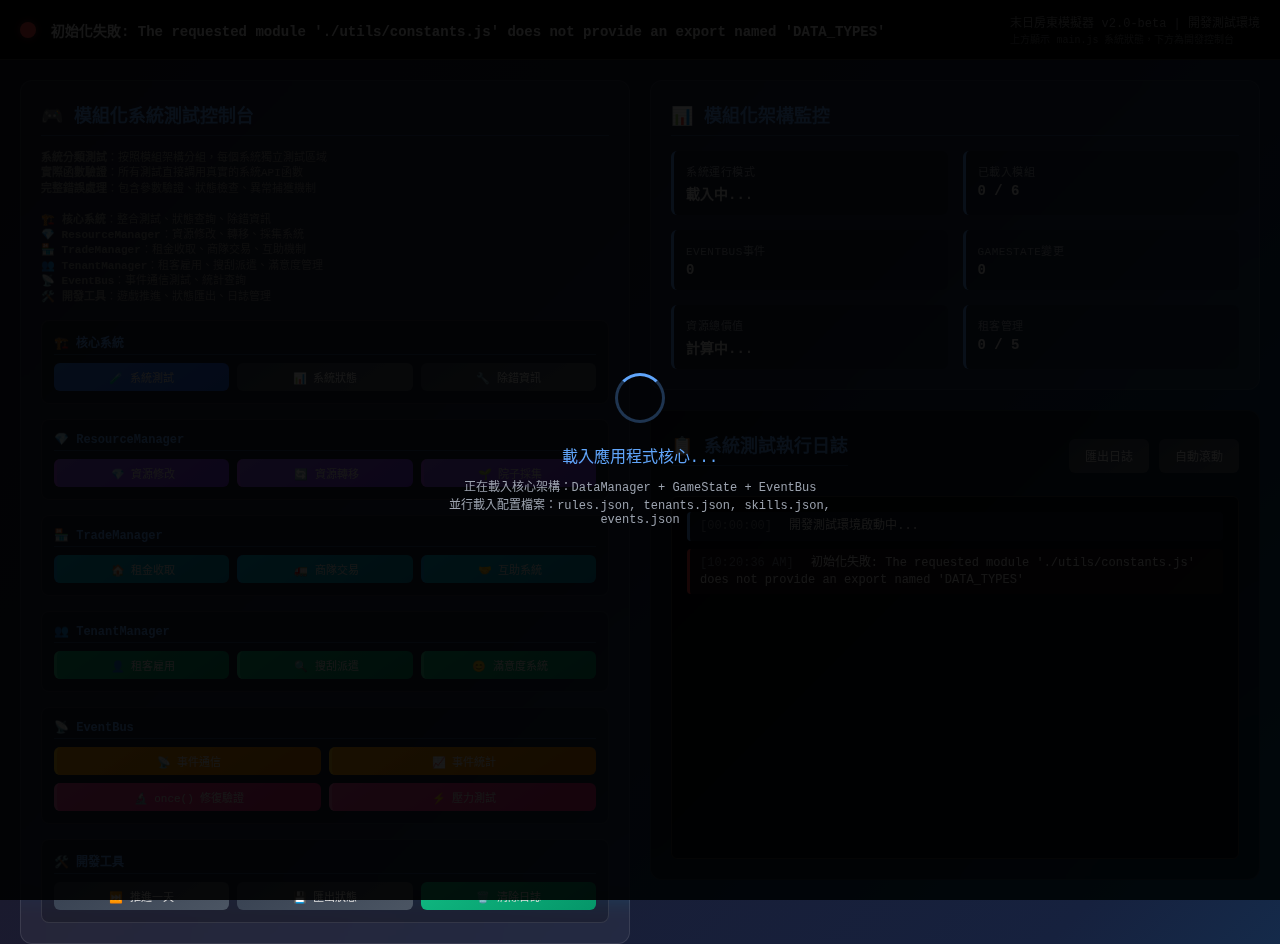
<file: src/dev-test.html>
<!DOCTYPE html>
<html lang="zh-TW">
  <head>
    <meta charset="UTF-8" />
    <meta name="viewport" content="width=device-width, initial-scale=1.0" />
    <title>末日房東模擬器 - 開發測試環境 v2.0</title>
    <style>
      /* 基礎樣式 */
      * {
        margin: 0;
        padding: 0;
        box-sizing: border-box;
      }

      body {
        font-family: "Courier New", monospace;
        background: linear-gradient(
          135deg,
          #1a1a2e 0%,
          #16213e 50%,
          #0f4c75 100%
        );
        color: #e0e0e0;
        min-height: 100vh;
        overflow-x: hidden;
      }

      /* 頂部狀態列 */
      .status-bar {
        position: fixed;
        top: 0;
        left: 0;
        right: 0;
        height: 60px;
        background: rgba(0, 0, 0, 0.9);
        backdrop-filter: blur(10px);
        border-bottom: 1px solid #333;
        z-index: 999;
        display: flex;
        align-items: center;
        justify-content: space-between;
        padding: 0 20px;
      }

      /* 適應 main.js 生成的 systemStatus 元素 */
      #systemStatus {
        position: fixed !important;
        top: 70px !important;
        right: 10px !important;
        z-index: 1001 !important;
        padding: 8px 12px !important;
        border-radius: 6px !important;
        font-size: 12px !important;
        font-weight: bold !important;
        background: rgba(0, 0, 0, 0.9) !important;
        color: white !important;
        border: 1px solid #333 !important;
        backdrop-filter: blur(5px) !important;
        max-width: 300px !important;
      }

      .status-indicator {
        display: flex;
        align-items: center;
        gap: 15px;
      }

      .status-dot {
        width: 16px;
        height: 16px;
        border-radius: 50%;
        transition: all 0.3s ease;
        position: relative;
      }

      .status-dot.success {
        background: #4ade80;
        box-shadow: 0 0 10px rgba(74, 222, 128, 0.5);
      }

      .status-dot.warning {
        background: #fbbf24;
        box-shadow: 0 0 10px rgba(251, 191, 36, 0.5);
      }

      .status-dot.error {
        background: #ef4444;
        box-shadow: 0 0 10px rgba(239, 68, 68, 0.5);
      }

      .status-text {
        font-size: 14px;
        font-weight: bold;
      }

      .version-info {
        font-size: 12px;
        color: #888;
      }

      /* 主要內容區域 */
      .main-container {
        padding-top: 80px;
        padding: 80px 20px 20px;
        min-height: 100vh;
      }

      .dashboard-grid {
        display: grid;
        grid-template-columns: 1fr 1fr;
        grid-template-rows: auto 1fr;
        gap: 20px;
        height: calc(100vh - 100px);
      }

      /* 左側控制區域 */
      .left-panel {
        grid-column: 1;
        grid-row: 1 / -1;
        display: flex;
        flex-direction: column;
        gap: 20px;
      }

      /* 右側分割 */
      .right-panel {
        grid-column: 2;
        grid-row: 1 / -1;
        display: flex;
        flex-direction: column;
        gap: 20px;
      }

      /* 系統資訊面板（右上） */
      .system-info {
        background: rgba(255, 255, 255, 0.05);
        border: 1px solid rgba(255, 255, 255, 0.1);
        border-radius: 12px;
        padding: 20px;
        backdrop-filter: blur(10px);
        flex-shrink: 0;
      }

      /* 日誌面板（右下） */
      .log-panel {
        background: rgba(0, 0, 0, 0.4);
        border: 1px solid rgba(255, 255, 255, 0.1);
        border-radius: 12px;
        padding: 20px;
        backdrop-filter: blur(10px);
        display: flex;
        flex-direction: column;
        flex: 1;
        min-height: 400px;
      }

      /* 控制面板 */
      .control-panel {
        background: rgba(255, 255, 255, 0.05);
        border: 1px solid rgba(255, 255, 255, 0.1);
        border-radius: 12px;
        padding: 20px;
        backdrop-filter: blur(10px);
        flex: 1;
      }

      .panel-title {
        font-size: 18px;
        font-weight: bold;
        margin-bottom: 15px;
        color: #60a5fa;
        border-bottom: 1px solid rgba(96, 165, 250, 0.3);
        padding-bottom: 8px;
      }

      .control-buttons {
        display: flex;
        flex-direction: column;
        gap: 15px;
      }

      .button-group {
        border: 1px solid rgba(255, 255, 255, 0.1);
        border-radius: 8px;
        padding: 12px;
        background: rgba(0, 0, 0, 0.2);
      }

      .group-title {
        font-size: 12px;
        font-weight: bold;
        color: #60a5fa;
        margin-bottom: 8px;
        padding-bottom: 3px;
        border-bottom: 1px solid rgba(96, 165, 250, 0.3);
      }

      .button-row {
        display: flex;
        flex-wrap: wrap;
        gap: 8px;
      }

      .button-group .btn {
        flex: 1;
        min-width: 120px;
        font-size: 11px;
        padding: 6px 10px;
      }

      /* 確保按鈕在小螢幕上也能正常顯示 */
      @media (max-width: 768px) {
        .button-row {
          flex-direction: column;
        }

        .button-group .btn {
          min-width: auto;
          width: 100%;
        }
      }

      .btn {
        padding: 8px 16px;
        background: linear-gradient(145deg, #374151, #4b5563);
        border: none;
        border-radius: 6px;
        color: #e0e0e0;
        cursor: pointer;
        transition: all 0.2s ease;
        font-size: 12px;
        font-family: inherit;
      }

      .btn:hover {
        background: linear-gradient(145deg, #4b5563, #6b7280);
        transform: translateY(-1px);
      }

      .btn.primary {
        background: linear-gradient(145deg, #3b82f6, #2563eb);
      }

      .btn.success {
        background: linear-gradient(145deg, #10b981, #059669);
      }

      .btn.warning {
        background: linear-gradient(145deg, #f59e0b, #d97706);
      }

      /* 系統分組按鈕樣式 */
      .btn.resource-test {
        background: linear-gradient(145deg, #8b5cf6, #7c3aed);
        border-left: 3px solid #a855f7;
      }

      .btn.trade-test {
        background: linear-gradient(145deg, #06b6d4, #0891b2);
        border-left: 3px solid #0ea5e9;
      }

      .btn.tenant-test {
        background: linear-gradient(145deg, #10b981, #059669);
        border-left: 3px solid #34d399;
      }

      .btn.event-test {
        background: linear-gradient(145deg, #f59e0b, #d97706);
        border-left: 3px solid #fbbf24;
      }

      .btn.diagnostic {
        background: linear-gradient(145deg, #ec4899, #db2777);
        border-left: 3px solid #f472b6;
      }

      .btn.diagnostic:hover {
        background: linear-gradient(145deg, #db2777, #be185d);
        box-shadow: 0 0 15px rgba(236, 72, 153, 0.4);
      }

      /* 系統資訊面板 */
      .system-info {
        background: rgba(255, 255, 255, 0.05);
        border: 1px solid rgba(255, 255, 255, 0.1);
        border-radius: 12px;
        padding: 20px;
        backdrop-filter: blur(10px);
      }

      .info-grid {
        display: grid;
        grid-template-columns: 1fr 1fr;
        gap: 15px;
      }

      .info-item {
        background: rgba(0, 0, 0, 0.2);
        padding: 12px;
        border-radius: 6px;
        border-left: 3px solid #60a5fa;
      }

      .info-label {
        font-size: 11px;
        color: #9ca3af;
        text-transform: uppercase;
        letter-spacing: 0.5px;
      }

      .info-value {
        font-size: 14px;
        font-weight: bold;
        margin-top: 4px;
      }

      /* 日誌區域 */
      .log-panel {
        grid-column: 1 / -1;
        background: rgba(0, 0, 0, 0.4);
        border: 1px solid rgba(255, 255, 255, 0.1);
        border-radius: 12px;
        padding: 20px;
        backdrop-filter: blur(10px);
        display: flex;
        flex-direction: column;
      }

      .log-header {
        display: flex;
        justify-content: space-between;
        align-items: center;
        margin-bottom: 15px;
      }

      .log-controls {
        display: flex;
        gap: 10px;
      }

      .log-content {
        background: rgba(0, 0, 0, 0.6);
        border: 1px solid #333;
        border-radius: 6px;
        padding: 15px;
        flex: 1;
        overflow-y: auto;
        font-family: "Courier New", monospace;
        font-size: 12px;
        line-height: 1.4;
        min-height: 200px;
      }

      .log-entry {
        margin-bottom: 8px;
        padding: 6px 10px;
        border-radius: 4px;
        border-left: 3px solid transparent;
      }

      .log-entry.info {
        border-left-color: #60a5fa;
        background: rgba(96, 165, 250, 0.1);
      }

      .log-entry.success {
        border-left-color: #4ade80;
        background: rgba(74, 222, 128, 0.1);
      }

      .log-entry.warning {
        border-left-color: #fbbf24;
        background: rgba(251, 191, 36, 0.1);
      }

      .log-entry.error {
        border-left-color: #ef4444;
        background: rgba(239, 68, 68, 0.1);
      }

      .log-entry.diagnostic {
        border-left-color: #ec4899;
        background: rgba(236, 72, 153, 0.1);
      }

      .log-timestamp {
        color: #6b7280;
        margin-right: 10px;
      }

      /* 載入動畫 */
      .loading-overlay {
        position: fixed;
        top: 0;
        left: 0;
        right: 0;
        bottom: 0;
        background: rgba(0, 0, 0, 0.9);
        display: flex;
        flex-direction: column;
        align-items: center;
        justify-content: center;
        z-index: 2000;
        transition: opacity 0.5s ease;
      }

      .loading-spinner {
        width: 50px;
        height: 50px;
        border: 3px solid rgba(96, 165, 250, 0.3);
        border-top: 3px solid #60a5fa;
        border-radius: 50%;
        animation: spin 1s linear infinite;
        margin-bottom: 20px;
      }

      .loading-text {
        color: #60a5fa;
        font-size: 16px;
        margin-bottom: 10px;
      }

      .loading-details {
        color: #9ca3af;
        font-size: 12px;
        text-align: center;
        max-width: 400px;
      }

      @keyframes spin {
        0% {
          transform: rotate(0deg);
        }
        100% {
          transform: rotate(360deg);
        }
      }

      /* 響應式設計 */
      @media (max-width: 768px) {
        .dashboard-grid {
          grid-template-columns: 1fr;
          grid-template-rows: auto auto auto 1fr;
        }

        .status-bar {
          flex-direction: column;
          height: auto;
          padding: 10px;
        }

        .main-container {
          padding-top: 120px;
        }
      }
    </style>
  </head>
  <body>
    <!-- 載入覆蓋層 -->
    <div id="loadingOverlay" class="loading-overlay">
      <div class="loading-spinner"></div>
      <div class="loading-text">初始化模組化系統</div>
      <div class="loading-details">
        正在載入核心架構：DataManager + GameState + EventBus<br />
        並行載入配置檔案：rules.json, tenants.json, skills.json, events.json
      </div>
    </div>

    <!-- 頂部狀態列 -->
    <div class="status-bar">
      <div class="status-indicator">
        <div id="statusDot" class="status-dot error"></div>
        <span id="statusText" class="status-text">系統初始化中...</span>
      </div>
      <div class="version-info">
        末日房東模擬器 v2.0-beta | 開發測試環境<br />
        <small style="color: #666"
          >上方顯示 main.js 系統狀態，下方為開發控制台</small
        >
      </div>
    </div>

    <!-- 主要內容區域 -->
    <div class="main-container">
      <div class="dashboard-grid">
        <!-- 左側面板：控制區域 -->
        <div class="left-panel">
          <!-- 控制面板 -->
          <div class="control-panel">
            <div class="panel-title">🎮 模組化系統測試控制台</div>
            <div
              style="
                margin-bottom: 15px;
                font-size: 11px;
                color: #888;
                line-height: 1.4;
              "
            >
              <strong>系統分類測試</strong
              >：按照模組架構分組，每個系統獨立測試區域<br />
              <strong>實際函數驗證</strong
              >：所有測試直接調用真實的系統API函數<br />
              <strong>完整錯誤處理</strong
              >：包含參數驗證、狀態檢查、異常捕獲機制<br /><br />
              <strong>🏗️ 核心系統</strong>：整合測試、狀態查詢、除錯資訊<br />
              <strong>💎 ResourceManager</strong
              >：資源修改、轉移、採集系統<br />
              <strong>🏪 TradeManager</strong
              >：租金收取、商隊交易、互助機制<br />
              <strong>👥 TenantManager</strong
              >：租客雇用、搜刮派遣、滿意度管理<br />
              <strong>📡 EventBus</strong>：事件通信測試、統計查詢<br />
              <strong>🛠️ 開發工具</strong>：遊戲推進、狀態匯出、日誌管理
            </div>
            <div class="control-buttons">
              <!-- =================== 核心系統測試 =================== -->
              <div class="button-group">
                <div class="group-title">🏗️ 核心系統</div>
                <div class="button-row">
                  <button class="btn primary" onclick="runSystemTests()">
                    🧪 系統測試
                  </button>
                  <button class="btn" onclick="showSystemStatus()">
                    📊 系統狀態
                  </button>
                  <button class="btn" onclick="showDebugInfo()">
                    🔧 除錯資訊
                  </button>
                </div>
              </div>

              <!-- =================== ResourceManager 測試 =================== -->
              <div class="button-group">
                <div class="group-title">💎 ResourceManager</div>
                <div class="button-row">
                  <button
                    class="btn resource-test"
                    onclick="testResourceModify()"
                  >
                    💎 資源修改
                  </button>
                  <button
                    class="btn resource-test"
                    onclick="testResourceTransfer()"
                  >
                    🔄 資源轉移
                  </button>
                  <button
                    class="btn resource-test"
                    onclick="testHarvestSystem()"
                  >
                    🌱 院子採集
                  </button>
                </div>
              </div>

              <!-- =================== TradeManager 測試 =================== -->
              <div class="button-group">
                <div class="group-title">🏪 TradeManager</div>
                <div class="button-row">
                  <button class="btn trade-test" onclick="testRentCollection()">
                    🏠 租金收取
                  </button>
                  <button class="btn trade-test" onclick="testCaravanTrade()">
                    🚛 商隊交易
                  </button>
                  <button class="btn trade-test" onclick="testMutualAid()">
                    🤝 互助系統
                  </button>
                </div>
              </div>

              <!-- =================== TenantManager 測試 =================== -->
              <div class="button-group">
                <div class="group-title">👥 TenantManager</div>
                <div class="button-row">
                  <button class="btn tenant-test" onclick="testTenantHiring()">
                    👤 租客雇用
                  </button>
                  <button
                    class="btn tenant-test"
                    onclick="testTenantScavenge()"
                  >
                    🔍 搜刮派遣
                  </button>
                  <button
                    class="btn tenant-test"
                    onclick="testTenantSatisfaction()"
                  >
                    😊 滿意度系統
                  </button>
                </div>
              </div>

              <!-- =================== EventBus 測試 =================== -->
              <div class="button-group">
                <div class="group-title">📡 EventBus</div>
                <div class="button-row">
                  <button
                    class="btn event-test"
                    onclick="testEventCommunication()"
                  >
                    📡 事件通信
                  </button>
                  <button class="btn event-test" onclick="showEventStats()">
                    📈 事件統計
                  </button>
                </div>
                <div class="button-row" style="margin-top: 8px">
                  <button class="btn diagnostic" onclick="runOnceDiagnostic()">
                    🔬 once() 修復驗證
                  </button>
                  <button class="btn diagnostic" onclick="runOnceStressTest()">
                    ⚡ 壓力測試
                  </button>
                </div>
              </div>

              <!-- =================== 開發工具 =================== -->
              <div class="button-group">
                <div class="group-title">🛠️ 開發工具</div>
                <div class="button-row">
                  <button class="btn" onclick="advanceGameDay()">
                    ⏭️ 推進一天
                  </button>
                  <button class="btn" onclick="exportGameState()">
                    💾 匯出狀態
                  </button>
                  <button class="btn success" onclick="clearLogs()">
                    🗑️ 清除日誌
                  </button>
                </div>
              </div>
            </div>
          </div>
        </div>

        <!-- 右側面板：監控和日誌 -->
        <div class="right-panel">
          <!-- 系統資訊面板（右上） -->
          <div class="system-info">
            <div class="panel-title">📊 模組化架構監控</div>
            <div class="info-grid">
              <div class="info-item">
                <div class="info-label">系統運行模式</div>
                <div id="systemMode" class="info-value">載入中...</div>
              </div>
              <div class="info-item">
                <div class="info-label">已載入模組</div>
                <div id="loadedModules" class="info-value">0 / 6</div>
              </div>
              <div class="info-item">
                <div class="info-label">EventBus事件</div>
                <div id="eventCount" class="info-value">0</div>
              </div>
              <div class="info-item">
                <div class="info-label">GameState變更</div>
                <div id="stateChanges" class="info-value">0</div>
              </div>
              <div class="info-item">
                <div class="info-label">資源總價值</div>
                <div id="totalResources" class="info-value">計算中...</div>
              </div>
              <div class="info-item">
                <div class="info-label">租客管理</div>
                <div id="tenantCount" class="info-value">0 / 5</div>
              </div>
            </div>
          </div>

          <!-- 日誌面板（右下） -->
          <div class="log-panel">
            <div class="log-header">
              <div class="panel-title">📋 系統測試執行日誌</div>
              <div class="log-controls">
                <button class="btn" onclick="exportLogs()">匯出日誌</button>
                <button class="btn" onclick="toggleAutoScroll()">
                  自動滾動
                </button>
              </div>
            </div>
            <div id="logContent" class="log-content">
              <div class="log-entry info">
                <span class="log-timestamp">[00:00:00]</span>
                開發測試環境啟動中...
              </div>
            </div>
          </div>
        </div>
      </div>
    </div>

    <script type="module">
      // 全域變數
      let gameApp = null;
      let autoScroll = true;
      let updateInterval = null;

      /**
       * 應用程式初始化
       */
      async function initializeApp() {
        try {
          updateLoadingText("載入應用程式核心...");

          // 動態載入 main.js
          const mainModule = await import("./js/main.js");

          // 等待應用程式初始化
          await new Promise((resolve) => {
            const checkApp = () => {
              if (window.gameApp && window.gameApp.isInitialized) {
                gameApp = window.gameApp;
                resolve();
              } else {
                setTimeout(checkApp, 100);
              }
            };
            checkApp();
          });

          // 隱藏載入覆蓋層
          const loadingOverlay = document.getElementById("loadingOverlay");
          loadingOverlay.style.opacity = "0";
          setTimeout(() => {
            loadingOverlay.style.display = "none";
          }, 500);

          // 初始化 UI
          initializeUI();
          initializeDiagnosticTool();

          // 開始定期更新
          startPeriodicUpdates();

          addLog("系統初始化完成", "success");
        } catch (error) {
          console.error("初始化失敗:", error);
          updateSystemStatus("error", "初始化失敗: " + error.message);
          addLog("初始化失敗: " + error.message, "error");
        }
      }

      /**
       * 初始化 UI 介面
       */
      function initializeUI() {
        if (!gameApp) {
          updateSystemStatus("error", "遊戲應用程式未載入");
          return;
        }

        // 監聽遊戲狀態變化
        if (gameApp.eventBus) {
          gameApp.eventBus.on("log_added", (event) => {
            if (event.data && event.data.message) {
              addLog(event.data.message, event.data.type || "info");
            }
          });

          gameApp.eventBus.on("state_changed", () => {
            updateSystemInfo();
          });

          gameApp.eventBus.on("system_ready", () => {
            addLog("系統就緒事件接收", "success");
            updateSystemInfo();
          });
        }

        // 監控 main.js 生成的 systemStatus 元素變化
        const observeMainSystemStatus = () => {
          const mainStatusElement = document.getElementById("systemStatus");
          if (mainStatusElement) {
            addLog("檢測到 main.js 系統狀態元素", "info");

            // 創建變化觀察器
            const observer = new MutationObserver((mutations) => {
              mutations.forEach((mutation) => {
                if (
                  mutation.type === "childList" ||
                  mutation.type === "characterData"
                ) {
                  updateSystemInfo(); // 當 main.js 狀態變化時同步更新
                }
              });
            });

            observer.observe(mainStatusElement, {
              childList: true,
              subtree: true,
              characterData: true,
            });
          }
        };

        // 延遲觀察，等待 main.js 創建狀態元素
        setTimeout(observeMainSystemStatus, 1000);

        // 更新初始狀態
        updateSystemStatus("success", "開發環境 v2.0 - 運行中");
        updateSystemInfo();
      }

      /**
       * 開始定期更新
       */
      function startPeriodicUpdates() {
        updateInterval = setInterval(() => {
          if (gameApp && gameApp.isInitialized) {
            updateSystemInfo();
          }
        }, 5000); // 每 5 秒更新一次
      }

      /**
       * 更新載入文字
       */
      function updateLoadingText(text, details = "") {
        const loadingText = document.querySelector(".loading-text");
        const loadingDetails = document.querySelector(".loading-details");
        if (loadingText) loadingText.textContent = text;
        if (loadingDetails && details) loadingDetails.innerHTML = details;
      }

      /**
       * 更新系統狀態指示器
       */
      function updateSystemStatus(status, message) {
        const statusDot = document.getElementById("statusDot");
        const statusText = document.getElementById("statusText");

        statusDot.className = `status-dot ${status}`;
        statusText.textContent = message;
      }

      /**
       * 更新系統資訊面板
       */
      function updateSystemInfo() {
        if (!gameApp) return;

        try {
          // 檢查 main.js 生成的 systemStatus 元素
          const mainSystemStatus = document.getElementById("systemStatus");
          let systemMode = gameApp.systemMode || "未知";

          // 如果 main.js 的狀態元素存在，從中解析模式
          if (mainSystemStatus && mainSystemStatus.textContent) {
            const statusText = mainSystemStatus.textContent;
            if (statusText.includes("🟢")) {
              systemMode = "正常模式";
              updateSystemStatus("success", "開發環境 v2.0 - 運行中");
            } else if (statusText.includes("🟡")) {
              systemMode = "後備模式";
              updateSystemStatus("warning", "開發環境 v2.0 - 後備模式");
            } else if (statusText.includes("🔴")) {
              systemMode = "錯誤狀態";
              updateSystemStatus("error", "系統發生錯誤");
            }
          }

          document.getElementById("systemMode").textContent = systemMode;

          // 載入的模組數量
          const status = gameApp.getStatus();
          let moduleCount = 0;
          if (status.dataManager) moduleCount++;
          if (status.gameState) moduleCount++;
          if (status.eventBus) moduleCount++;
          if (status.resourceManager) moduleCount++;
          if (status.tradeManager) moduleCount++;
          if (status.tenantManager) moduleCount++;

          document.getElementById(
            "loadedModules"
          ).textContent = `${moduleCount} / 6`;

          // 事件總數
          if (status.eventBus && status.eventBus.totalEmitted) {
            document.getElementById("eventCount").textContent =
              status.eventBus.totalEmitted;
          }

          // 狀態變更數量
          if (status.gameState && status.gameState.totalChanges) {
            document.getElementById("stateChanges").textContent =
              status.gameState.totalChanges;
          }

          // 資源總值
          if (gameApp.gameState) {
            const resources = gameApp.gameState.getState().resources || {};
            const total = Object.values(resources).reduce(
              (sum, val) => sum + (val || 0),
              0
            );
            document.getElementById("totalResources").textContent =
              total.toString();
          }

          // 租客數量
          if (gameApp.gameState) {
            const tenants = gameApp.gameState.getAllTenants() || [];
            const rooms = gameApp.gameState.getState().rooms || [];
            document.getElementById(
              "tenantCount"
            ).textContent = `${tenants.length} / ${rooms.length}`;
          }
        } catch (error) {
          console.error("更新系統資訊失敗:", error);
          addLog("更新系統資訊失敗: " + error.message, "error");
        }
      }

      /**
       * 添加日誌條目
       */
      function addLog(message, type = "info") {
        const logContent = document.getElementById("logContent");
        const timestamp = new Date().toLocaleTimeString();

        const logEntry = document.createElement("div");
        logEntry.className = `log-entry ${type}`;
        logEntry.innerHTML = `
                <span class="log-timestamp">[${timestamp}]</span>
                ${message}
            `;

        logContent.appendChild(logEntry);

        // 自動滾動到底部
        if (autoScroll) {
          logContent.scrollTop = logContent.scrollHeight;
        }

        // 限制日誌數量，避免記憶體問題
        if (logContent.children.length > 1000) {
          logContent.removeChild(logContent.firstChild);
        }
      }

      // 全域函數（供按鈕調用）
      window.runSystemTests = async function () {
        if (!gameApp) {
          addLog("遊戲應用程式未初始化", "error");
          return;
        }

        try {
          addLog("開始執行系統測試...", "info");
          await gameApp.runTests();
          addLog("系統測試完成", "success");
          updateSystemInfo();
        } catch (error) {
          addLog("系統測試失敗: " + error.message, "error");
        }
      };

      window.showSystemStatus = function () {
        if (!gameApp) {
          addLog("遊戲應用程式未初始化", "error");
          return;
        }

        const status = gameApp.getStatus();
        addLog("=== 系統狀態 ===", "info");
        addLog(`初始化狀態: ${status.initialized}`, "info");
        addLog(`系統模式: ${gameApp.systemMode}`, "info");
        addLog(
          `資料管理器: ${status.dataManager ? "正常" : "異常"}`,
          status.dataManager ? "success" : "error"
        );
        addLog(
          `遊戲狀態: ${status.gameState ? "正常" : "異常"}`,
          status.gameState ? "success" : "error"
        );
        addLog(
          `事件系統: ${status.eventBus ? "正常" : "異常"}`,
          status.eventBus ? "success" : "error"
        );
        addLog("=== 狀態檢查完成 ===", "info");
      };

      window.showDebugInfo = function () {
        if (!gameApp) {
          addLog("遊戲應用程式未初始化", "error");
          return;
        }

        addLog("詳細除錯資訊已輸出到控制台", "info");
        gameApp.debug();
      };

      // ========================================
      // TenantManager 測試函數
      // ========================================

      window.testTenantHiring = function () {
        if (!gameApp || !gameApp.tenantManager) {
          addLog("TenantManager 未初始化", "error");
          return;
        }

        try {
          addLog("=== TenantManager 雇用測試 ===", "info");

          // 生成申請者
          const applicants = gameApp.tenantManager.generateApplicants(3);
          addLog(`生成申請者: ${applicants.length}位`, "success");

          applicants.forEach((applicant, index) => {
            addLog(
              `  ${index + 1}. ${applicant.name} (${applicant.type}) - ${
                applicant.appearance
              }`,
              "info"
            );
          });

          if (applicants.length > 0) {
            const selectedApplicant = applicants[0];
            addLog(`選擇申請者: ${selectedApplicant.name}`, "info");

            // 檢查空房間
            const emptyRooms = gameApp.tenantManager.getEmptyRooms();
            addLog(`可用房間: ${emptyRooms.length}間`, "info");

            if (emptyRooms.length > 0) {
              // 執行雇用
              gameApp.tenantManager
                .hireTenant(selectedApplicant)
                .then((result) => {
                  if (result.success) {
                    addLog(
                      `雇用成功: ${result.tenant.name} 入住房間 ${result.roomId}`,
                      "success"
                    );
                    addLog(`租金: ${result.tenant.rent}/天`, "info");
                  } else {
                    addLog(`雇用失敗: ${result.error}`, "error");
                  }
                  updateSystemInfo();
                })
                .catch((error) => {
                  addLog("雇用異常: " + error.message, "error");
                });
            } else {
              addLog("無可用房間，無法進行雇用測試", "warning");
            }
          }
        } catch (error) {
          addLog("租客雇用測試失敗: " + error.message, "error");
        }
      };

      window.testTenantScavenge = function () {
        if (!gameApp || !gameApp.tenantManager) {
          addLog("TenantManager 未初始化", "error");
          return;
        }

        try {
          addLog("=== TenantManager 搜刮測試 ===", "info");

          // 檢查可用搜刮者
          const scavengers = gameApp.tenantManager.getAvailableScavengers
            ? gameApp.tenantManager.getAvailableScavengers()
            : [];

          addLog(`可用搜刮者: ${scavengers.length}位`, "info");

          if (scavengers.length === 0) {
            addLog("無可用搜刮者，檢查所有租客...", "warning");
            const allTenants = gameApp.gameState
              ? gameApp.gameState.getAllTenants()
              : [];
            addLog(`總租客數: ${allTenants.length}`, "info");

            if (allTenants.length === 0) {
              addLog("無租客可進行搜刮測試", "warning");
              return;
            }
          }

          // 檢查搜刮狀態
          const scavengeUsed = gameApp.gameState
            ? gameApp.gameState.getStateValue("dailyActions.scavengeUsed", 0)
            : 0;
          const maxScavenge = 2; // 預設最大搜刮次數

          addLog(`搜刮使用狀況: ${scavengeUsed}/${maxScavenge}`, "info");

          if (scavengeUsed >= maxScavenge) {
            addLog("今日搜刮次數已用完，重置以進行測試...", "warning");
            if (gameApp.gameState) {
              gameApp.gameState.setStateValue(
                "dailyActions.scavengeUsed",
                0,
                "測試重置"
              );
            }
          }

          // 選擇第一個可用的搜刮者進行測試
          const targetTenant =
            scavengers.length > 0
              ? scavengers[0]
              : gameApp.gameState
              ? gameApp.gameState.getAllTenants()[0]
              : null;

          if (targetTenant) {
            addLog(`派遣 ${targetTenant.name} 進行搜刮...`, "info");

            // 執行搜刮派遣
            if (gameApp.tenantManager.sendTenantScavenging) {
              gameApp.tenantManager
                .sendTenantScavenging(targetTenant.name)
                .then((result) => {
                  if (result.success) {
                    addLog(`搜刮成功！`, "success");
                    if (result.rewards) {
                      addLog(
                        `獲得獎勵: ${JSON.stringify(result.rewards)}`,
                        "success"
                      );
                    }
                    if (result.experience) {
                      addLog(`經驗提升: +${result.experience}`, "info");
                    }
                  } else {
                    addLog(
                      `搜刮失敗: ${result.error || result.reason}`,
                      "error"
                    );
                  }
                  updateSystemInfo();
                })
                .catch((error) => {
                  addLog("搜刮異常: " + error.message, "error");
                });
            } else {
              addLog("搜刮功能未實作", "warning");
            }
          }
        } catch (error) {
          addLog("搜刮測試失敗: " + error.message, "error");
        }
      };

      window.testTenantSatisfaction = function () {
        if (!gameApp || !gameApp.tenantManager) {
          addLog("TenantManager 未初始化", "error");
          return;
        }

        try {
          addLog("=== TenantManager 滿意度測試 ===", "info");

          // 獲取租客統計
          const stats = gameApp.tenantManager.getTenantStats();
          addLog(`租客統計:`, "info");
          addLog(`  總租客數: ${stats.totalTenants}`, "info");
          addLog(`  健康租客: ${stats.healthyTenants}`, "success");
          addLog(
            `  感染租客: ${stats.infectedTenants}`,
            stats.infectedTenants > 0 ? "warning" : "success"
          );
          addLog(
            `  平均滿意度: ${stats.averageSatisfaction?.toFixed(1) || "N/A"}`,
            "info"
          );
          addLog(`  總租金收入: ${stats.totalRentIncome}`, "info");

          // 顯示職業分布
          if (stats.typeDistribution) {
            addLog(`職業分布:`, "info");
            Object.entries(stats.typeDistribution).forEach(([type, count]) => {
              if (count > 0) {
                addLog(`  ${type}: ${count}位`, "info");
              }
            });
          }

          // 獲取所有滿意度
          const satisfactionMap = gameApp.tenantManager.getAllSatisfaction();
          if (satisfactionMap && satisfactionMap.size > 0) {
            addLog(`個別滿意度:`, "info");
            satisfactionMap.forEach((satisfaction, tenantName) => {
              const level =
                satisfaction >= 80
                  ? "😁極好"
                  : satisfaction >= 60
                  ? "😊良好"
                  : satisfaction >= 40
                  ? "😐普通"
                  : satisfaction >= 20
                  ? "😟不滿"
                  : "😠憤怒";
              addLog(`  ${tenantName}: ${satisfaction} ${level}`, "info");
            });
          }

          // 測試滿意度更新
          addLog("執行滿意度更新...", "info");
          gameApp.tenantManager.updateTenantSatisfaction();
          addLog("滿意度更新完成", "success");

          updateSystemInfo();
        } catch (error) {
          addLog("滿意度測試失敗: " + error.message, "error");
        }
      };

      // ========================================
      // EventBus 測試函數（含 once() 問題診斷）
      // ========================================

      window.testEventCommunication = function () {
        if (!gameApp || !gameApp.eventBus) {
          addLog("EventBus 未初始化", "error");
          return;
        }

        try {
          addLog("=== EventBus 基本通信測試 ===", "info");

          let testResults = {
            basicEmit: false,
            onceListener: false,
            regularListener: false,
            dataTransfer: false,
          };

          // 測試基本事件發送
          gameApp.eventBus.emit("dev_test_basic", { test: "basic" });
          testResults.basicEmit = true;
          addLog("基本事件發送: ✅成功", "success");

          // 測試一次性監聽器
          gameApp.eventBus.once("dev_test_once", (eventObj) => {
            testResults.onceListener = true;
            testResults.dataTransfer =
              eventObj.data && eventObj.data.message === "test_data";
            addLog("一次性監聽器: ✅觸發", "success");
            addLog(
              `數據傳輸: ${testResults.dataTransfer ? "✅正確" : "❌錯誤"}`,
              testResults.dataTransfer ? "success" : "error"
            );
          });

          // 觸發一次性監聽器
          gameApp.eventBus.emit("dev_test_once", { message: "test_data" });

          // 測試常規監聽器
          const unsubscribe = gameApp.eventBus.on(
            "dev_test_regular",
            (eventObj) => {
              testResults.regularListener = true;
              addLog("常規監聽器: ✅觸發", "success");
            }
          );

          gameApp.eventBus.emit("dev_test_regular", { regular: true });

          if (typeof unsubscribe === "function") {
            unsubscribe();
            addLog("監聽器清理: ✅完成", "success");
          }

          // 統計結果
          const successCount =
            Object.values(testResults).filter(Boolean).length;
          addLog(
            `測試結果: ${successCount}/4 項成功`,
            successCount === 4 ? "success" : "warning"
          );
        } catch (error) {
          addLog("事件通信測試失敗: " + error.message, "error");
        }
      };

      /**
       * EventBus once() 修復驗證工具
       */
      class EventBusOnceDiagnostic {
        constructor() {
          this.testResults = [];
        }

        /**
         * 執行快速診斷：驗證修復效果
         */
        async runQuickDiagnostic(eventBus) {
          addLog("🔬 開始 EventBus once() 修復驗證...", "diagnostic");

          let callCount = 0;
          const testEventName = "diagnostic_once_test";

          // 測試監聽器
          const testListener = (eventObj) => {
            callCount++;
            addLog(
              `[驗證] once() 監聽器第 ${callCount} 次調用 (事件ID: ${eventObj.id})`,
              "diagnostic"
            );
          };

          // 註冊一次性監聽器
          addLog("註冊 once() 監聽器...", "info");
          eventBus.once(testEventName, testListener);

          // 快速連續觸發（修復前會重複執行，修復後只執行一次）
          addLog("快速連續觸發 3 次事件...", "diagnostic");
          eventBus.emit(testEventName, { test: "trigger_1" });
          eventBus.emit(testEventName, { test: "trigger_2" });
          eventBus.emit(testEventName, { test: "trigger_3" });

          // 等待處理完成
          await new Promise((resolve) => setTimeout(resolve, 50));

          // 評估結果
          const isFixed = callCount === 1;
          const resultMessage = isFixed
            ? `✅ 修復驗證成功：once() 監聽器僅執行 1 次`
            : `❌ 修復驗證失敗：once() 監聽器執行了 ${callCount} 次`;

          addLog(resultMessage, isFixed ? "success" : "error");

          if (isFixed) {
            addLog("🎉 EventBus once() 時序競爭條件已修復", "success");
          } else {
            addLog(
              "⚠️  once() 仍存在重複執行問題，建議檢查修復實作",
              "warning"
            );
          }

          return { isFixed, callCount, testEventName };
        }

        /**
         * 執行壓力測試：大量並發觸發
         */
        async runStressTest(eventBus) {
          addLog("⚡ 開始 EventBus once() 壓力測試...", "diagnostic");

          const results = [];
          const testCount = 10; // 測試 10 個不同的 once() 監聽器

          for (let i = 0; i < testCount; i++) {
            const eventName = `stress_test_${i}`;
            let callCount = 0;

            // 為每個測試創建監聽器
            eventBus.once(eventName, () => {
              callCount++;
            });

            // 對每個事件進行高頻觸發
            for (let j = 0; j < 5; j++) {
              eventBus.emit(eventName, { stress: true, round: j });
            }

            results.push({ eventName, callCount });
          }

          // 等待所有事件處理完成
          await new Promise((resolve) => setTimeout(resolve, 100));

          // 分析結果
          const failedTests = results.filter((r) => r.callCount !== 1);
          const successRate = (
            ((testCount - failedTests.length) / testCount) *
            100
          ).toFixed(1);

          addLog(
            `壓力測試完成：${testCount} 個測試中有 ${
              testCount - failedTests.length
            } 個成功`,
            "info"
          );
          addLog(
            `成功率：${successRate}%`,
            successRate === "100.0" ? "success" : "warning"
          );

          if (failedTests.length > 0) {
            addLog(`失敗的測試：`, "error");
            failedTests.forEach((test) => {
              addLog(`  ${test.eventName}: 執行 ${test.callCount} 次`, "error");
            });
          } else {
            addLog("🎉 所有壓力測試通過，once() 修復穩定", "success");
          }

          return { successRate, failedTests, totalTests: testCount };
        }
      }

      // 創建診斷工具實例
      let onceDiagnostic = null;

      /**
       * 初始化診斷工具（在現有的 initializeApp 函數中調用）
       */
      function initializeDiagnosticTool() {
        onceDiagnostic = new EventBusOnceDiagnostic();
        addLog("EventBus once() 診斷工具已初始化", "diagnostic");
      }

      /**
       * 執行 once() 修復驗證
       */
      window.runOnceDiagnostic = async function () {
        if (!gameApp || !gameApp.eventBus) {
          addLog("EventBus 未初始化，無法進行診斷", "error");
          return;
        }

        if (!onceDiagnostic) {
          addLog("診斷工具未初始化", "error");
          return;
        }

        try {
          const result = await onceDiagnostic.runQuickDiagnostic(
            gameApp.eventBus
          );
          addLog(`診斷完成，詳細結果請查看控制台`, "info");
          console.log("🔬 EventBus once() 診斷結果:", result);
        } catch (error) {
          addLog("診斷過程發生錯誤: " + error.message, "error");
        }
      };

      /**
       * 執行 once() 壓力測試
       */
      window.runOnceStressTest = async function () {
        if (!gameApp || !gameApp.eventBus) {
          addLog("EventBus 未初始化，無法執行壓力測試", "error");
          return;
        }

        if (!onceDiagnostic) {
          addLog("診斷工具未初始化", "error");
          return;
        }

        try {
          const result = await onceDiagnostic.runStressTest(gameApp.eventBus);
          addLog(`壓力測試完成，詳細結果請查看控制台`, "info");
          console.log("⚡ EventBus once() 壓力測試結果:", result);
        } catch (error) {
          addLog("壓力測試過程發生錯誤: " + error.message, "error");
        }
      };

      window.showEventStats = function () {
        if (!gameApp || !gameApp.eventBus) {
          addLog("EventBus 未初始化", "error");
          return;
        }

        try {
          addLog("=== EventBus 統計資訊 ===", "info");

          const stats = gameApp.eventBus.getStats();
          addLog(`事件統計:`, "info");

          if (stats.totalEmitted !== undefined) {
            addLog(`  總發送次數: ${stats.totalEmitted}`, "info");
          }

          if (stats.activeListeners !== undefined) {
            addLog(`  活躍監聽器: ${stats.activeListeners}`, "info");
          }

          if (stats.eventTypes !== undefined) {
            addLog(`  事件類型數: ${stats.eventTypes}`, "info");
          }

          // 基本狀態檢查
          addLog("EventBus 基本狀態:", "info");

          if (gameApp.eventBus.listeners) {
            addLog(
              `  監聽器映射: ${gameApp.eventBus.listeners.size} 個事件類型`,
              "info"
            );
          }

          if (gameApp.eventBus.eventHistory) {
            addLog(
              `  事件歷史: ${gameApp.eventBus.eventHistory.length} 條記錄`,
              "info"
            );
          }

          // 基本功能檢查
          const hasOnceMethod = typeof gameApp.eventBus.once === "function";
          const hasOnMethod = typeof gameApp.eventBus.on === "function";
          const hasEmitMethod = typeof gameApp.eventBus.emit === "function";

          addLog(
            `  基本方法: on=${hasOnMethod ? "✅" : "❌"} once=${
              hasOnceMethod ? "✅" : "❌"
            } emit=${hasEmitMethod ? "✅" : "❌"}`,
            "info"
          );

          // 顯示其他統計
          Object.entries(stats).forEach(([key, value]) => {
            if (
              !["totalEmitted", "activeListeners", "eventTypes"].includes(key)
            ) {
              addLog(`  ${key}: ${value}`, "info");
            }
          });
        } catch (error) {
          addLog("EventBus 統計查詢失敗: " + error.message, "error");
        }
      };

      window.clearLogs = function () {
        const logContent = document.getElementById("logContent");
        logContent.innerHTML = "";
        addLog("日誌已清除", "success");
      };

      window.exportLogs = function () {
        const logContent = document.getElementById("logContent");
        const logs = Array.from(logContent.children)
          .map((entry) => entry.textContent)
          .join("\n");

        const blob = new Blob([logs], { type: "text/plain" });
        const url = URL.createObjectURL(blob);
        const a = document.createElement("a");
        a.href = url;
        a.download = `dev-logs-${new Date().toISOString().slice(0, 19)}.txt`;
        a.click();
        URL.revokeObjectURL(url);

        addLog("日誌已匯出", "success");
      };

      // ========================================
      // ResourceManager 測試函數
      // ========================================

      window.testResourceModify = function () {
        if (!gameApp || !gameApp.resourceManager) {
          addLog("ResourceManager 未初始化", "error");
          return;
        }

        try {
          addLog("=== ResourceManager 修改測試 ===", "info");

          // 測試單一資源修改
          const foodResult = gameApp.resourceManager.modifyResource(
            "food",
            10,
            "開發測試"
          );
          addLog(
            `單一修改食物 +10: ${foodResult ? "✅成功" : "❌失敗"}`,
            foodResult ? "success" : "error"
          );

          // 測試批量資源修改
          const bulkResult = gameApp.resourceManager.bulkModifyResources({
            changes: { materials: 5, medical: 3, cash: 25 },
            reason: "開發測試批量修改",
            source: "dev_test",
          });
          addLog(
            `批量修改資源: ${bulkResult ? "✅成功" : "❌失敗"}`,
            bulkResult ? "success" : "error"
          );

          // 測試資源檢查
          const hasEnough = gameApp.resourceManager.hasEnoughResource(
            "food",
            5
          );
          addLog(`資源檢查 食物≥5: ${hasEnough ? "✅充足" : "❌不足"}`, "info");

          // 測試資源狀態
          const foodStatus = gameApp.resourceManager.getResourceStatus("food");
          addLog(
            `食物狀態: ${foodStatus.level} (剩餘${foodStatus.daysRemaining}天)`,
            "info"
          );

          updateSystemInfo();
        } catch (error) {
          addLog("ResourceManager 測試失敗: " + error.message, "error");
        }
      };

      window.testResourceTransfer = function () {
        if (!gameApp || !gameApp.resourceManager) {
          addLog("ResourceManager 未初始化", "error");
          return;
        }

        try {
          addLog("=== ResourceManager 轉移測試 ===", "info");

          // 檢查是否有租客可以測試轉移
          const tenants = gameApp.gameState
            ? gameApp.gameState.getAllTenants()
            : [];

          if (tenants.length === 0) {
            addLog("無租客可測試轉移，先創建測試租客...", "warning");

            // 模擬創建一個測試租客用於轉移測試
            if (gameApp.gameState) {
              gameApp.gameState.setState(
                "tenants.0",
                {
                  name: "測試租客",
                  type: "worker",
                  personalResources: { food: 5, materials: 3, cash: 10 },
                },
                "測試租客創建"
              );
              addLog("測試租客已創建", "success");
            }
          }

          // 測試房東給租客轉移資源
          const transferResult = gameApp.resourceManager.transferResource(
            "landlord",
            "測試租客",
            { food: 3, materials: 2 },
            "開發測試轉移"
          );
          addLog(
            `房東→租客轉移: ${transferResult ? "✅成功" : "❌失敗"}`,
            transferResult ? "success" : "error"
          );

          updateSystemInfo();
        } catch (error) {
          addLog("資源轉移測試失敗: " + error.message, "error");
        }
      };

      window.testHarvestSystem = function () {
        if (!gameApp || !gameApp.resourceManager) {
          addLog("ResourceManager 未初始化", "error");
          return;
        }

        try {
          addLog("=== ResourceManager 採集測試 ===", "info");

          // 檢查採集狀態
          const harvestStatus = gameApp.resourceManager.getHarvestStatus();
          addLog(
            `採集可用性: ${harvestStatus.canHarvest ? "✅可用" : "❌不可用"}`,
            "info"
          );
          addLog(`今日已用: ${harvestStatus.usedToday ? "是" : "否"}`, "info");
          addLog(`冷卻剩餘: ${harvestStatus.cooldownRemaining}天`, "info");

          // 測試院子採集
          if (gameApp.resourceManager.canHarvest()) {
            const harvestResult = gameApp.resourceManager.harvestYard();
            addLog(
              `執行院子採集: ${harvestResult ? "✅成功" : "❌失敗"}`,
              harvestResult ? "success" : "error"
            );
          } else {
            addLog(
              "無法執行採集：" +
                (harvestStatus.usedToday ? "今日已使用" : "冷卻中"),
              "warning"
            );
          }

          updateSystemInfo();
        } catch (error) {
          addLog("採集系統測試失敗: " + error.message, "error");
        }
      };

      // ========================================
      // TradeManager 測試函數
      // ========================================

      window.testRentCollection = function () {
        if (!gameApp || !gameApp.tradeManager) {
          addLog("TradeManager 未初始化", "error");
          return;
        }

        try {
          addLog("=== TradeManager 租金收取測試 ===", "info");

          // 檢查是否今日已收取租金
          const rentCollected = gameApp.gameState
            ? gameApp.gameState.getStateValue(
                "dailyActions.rentCollected",
                false
              )
            : false;

          if (rentCollected) {
            addLog("今日已收取租金，重置狀態以進行測試...", "warning");
            if (gameApp.gameState) {
              gameApp.gameState.setStateValue(
                "dailyActions.rentCollected",
                false,
                "測試重置"
              );
            }
          }

          // 執行租金收取
          gameApp.tradeManager
            .processRentCollection()
            .then((result) => {
              if (result.success) {
                addLog(`租金收取成功！`, "success");
                addLog(`現金收入: ${result.totalCashRent}`, "success");
                addLog(`加成收入: ${result.bonusIncome}`, "success");
                addLog(`資源抵付: ${result.resourcePayments.length}筆`, "info");
                addLog(
                  `失敗支付: ${result.failedPayments.length}筆`,
                  result.failedPayments.length > 0 ? "warning" : "info"
                );
                if (result.summary) addLog(result.summary, "info");
              } else {
                addLog(
                  `租金收取失敗: ${result.error || result.reason}`,
                  "error"
                );
              }
              updateSystemInfo();
            })
            .catch((error) => {
              addLog("租金收取異常: " + error.message, "error");
            });
        } catch (error) {
          addLog("租金收取測試失敗: " + error.message, "error");
        }
      };

      window.testCaravanTrade = function () {
        if (!gameApp || !gameApp.tradeManager) {
          addLog("TradeManager 未初始化", "error");
          return;
        }

        try {
          addLog("=== TradeManager 商隊交易測試 ===", "info");

          // 獲取今日商隊選項
          const caravanOffers = gameApp.tradeManager.generateTodaysCaravanOffers
            ? gameApp.tradeManager.generateTodaysCaravanOffers()
            : {};

          const offerKeys = Object.keys(caravanOffers);
          addLog(`可用商隊選項: ${offerKeys.length}個`, "info");

          if (offerKeys.length > 0) {
            const firstOfferId = offerKeys[0];
            const offer = caravanOffers[firstOfferId];

            addLog(`測試選項: ${offer.description}`, "info");
            addLog(`需付出: ${JSON.stringify(offer.give)}`, "info");
            addLog(`可獲得: ${JSON.stringify(offer.receive)}`, "info");

            // 執行商隊交易
            gameApp.tradeManager
              .processCaravanTrade(firstOfferId)
              .then((result) => {
                addLog(
                  `商隊交易: ${result.success ? "✅成功" : "❌失敗"}`,
                  result.success ? "success" : "error"
                );
                if (result.error) addLog(`錯誤: ${result.error}`, "error");
                if (result.description) addLog(result.description, "info");
                updateSystemInfo();
              })
              .catch((error) => {
                addLog("商隊交易異常: " + error.message, "error");
              });
          } else {
            addLog("今日無商隊選項可測試", "warning");
          }
        } catch (error) {
          addLog("商隊交易測試失敗: " + error.message, "error");
        }
      };

      window.testMutualAid = function () {
        if (!gameApp || !gameApp.tradeManager) {
          addLog("TradeManager 未初始化", "error");
          return;
        }

        try {
          addLog("=== TradeManager 互助系統測試 ===", "info");

          // 檢查租客數量
          const tenants = gameApp.gameState
            ? gameApp.gameState.getAllTenants()
            : [];
          addLog(`當前租客數量: ${tenants.length}`, "info");

          if (tenants.length < 2) {
            addLog("互助系統需要至少2名租客", "warning");
            return;
          }

          // 執行互助系統
          gameApp.tradeManager
            .processMutualAid()
            .then((result) => {
              addLog(
                `互助系統: ${result.success ? "✅成功" : "❌失敗"}`,
                result.success ? "success" : "error"
              );
              if (result.transfers && result.transfers.length > 0) {
                addLog(`執行轉移: ${result.transfers.length}筆`, "success");
                result.transfers.forEach((transfer) => {
                  addLog(
                    `  ${transfer.from} → ${transfer.to}: ${JSON.stringify(
                      transfer.resources
                    )}`,
                    "info"
                  );
                });
              } else {
                addLog("無需進行互助轉移", "info");
              }
              updateSystemInfo();
            })
            .catch((error) => {
              addLog("互助系統異常: " + error.message, "error");
            });
        } catch (error) {
          addLog("互助系統測試失敗: " + error.message, "error");
        }
      };

      window.advanceGameDay = function () {
        if (!gameApp || !gameApp.gameState) {
          addLog("遊戲狀態未初始化", "error");
          return;
        }

        try {
          const currentDay = gameApp.gameState.getStateValue("day", 1);
          const newDay = currentDay + 1;

          gameApp.gameState.setState("day", newDay, "開發測試推進");
          gameApp.eventBus.emit("new_day", {
            newDay: newDay,
            previousDay: currentDay,
          });

          addLog(
            `遊戲天數推進: 第 ${currentDay} 天 → 第 ${newDay} 天`,
            "success"
          );
          updateSystemInfo();
        } catch (error) {
          addLog("推進遊戲天數失敗: " + error.message, "error");
        }
      };

      window.exportGameState = function () {
        if (!gameApp || !gameApp.gameState) {
          addLog("遊戲狀態未初始化", "error");
          return;
        }

        try {
          const gameState = gameApp.gameState.getState();
          const stateJson = JSON.stringify(gameState, null, 2);

          const blob = new Blob([stateJson], { type: "application/json" });
          const url = URL.createObjectURL(blob);
          const a = document.createElement("a");
          a.href = url;
          a.download = `game-state-${new Date()
            .toISOString()
            .slice(0, 19)}.json`;
          a.click();
          URL.revokeObjectURL(url);

          addLog("遊戲狀態已匯出", "success");
        } catch (error) {
          addLog("匯出遊戲狀態失敗: " + error.message, "error");
        }
      };

      window.toggleAutoScroll = function () {
        autoScroll = !autoScroll;
        addLog(`自動滾動: ${autoScroll ? "啟用" : "停用"}`, "info");
      };

      // 頁面載入完成後初始化
      document.addEventListener("DOMContentLoaded", initializeApp);

      // 頁面卸載時清理
      window.addEventListener("beforeunload", () => {
        if (updateInterval) {
          clearInterval(updateInterval);
        }
      });
    </script>
  </body>
</html>
</file>
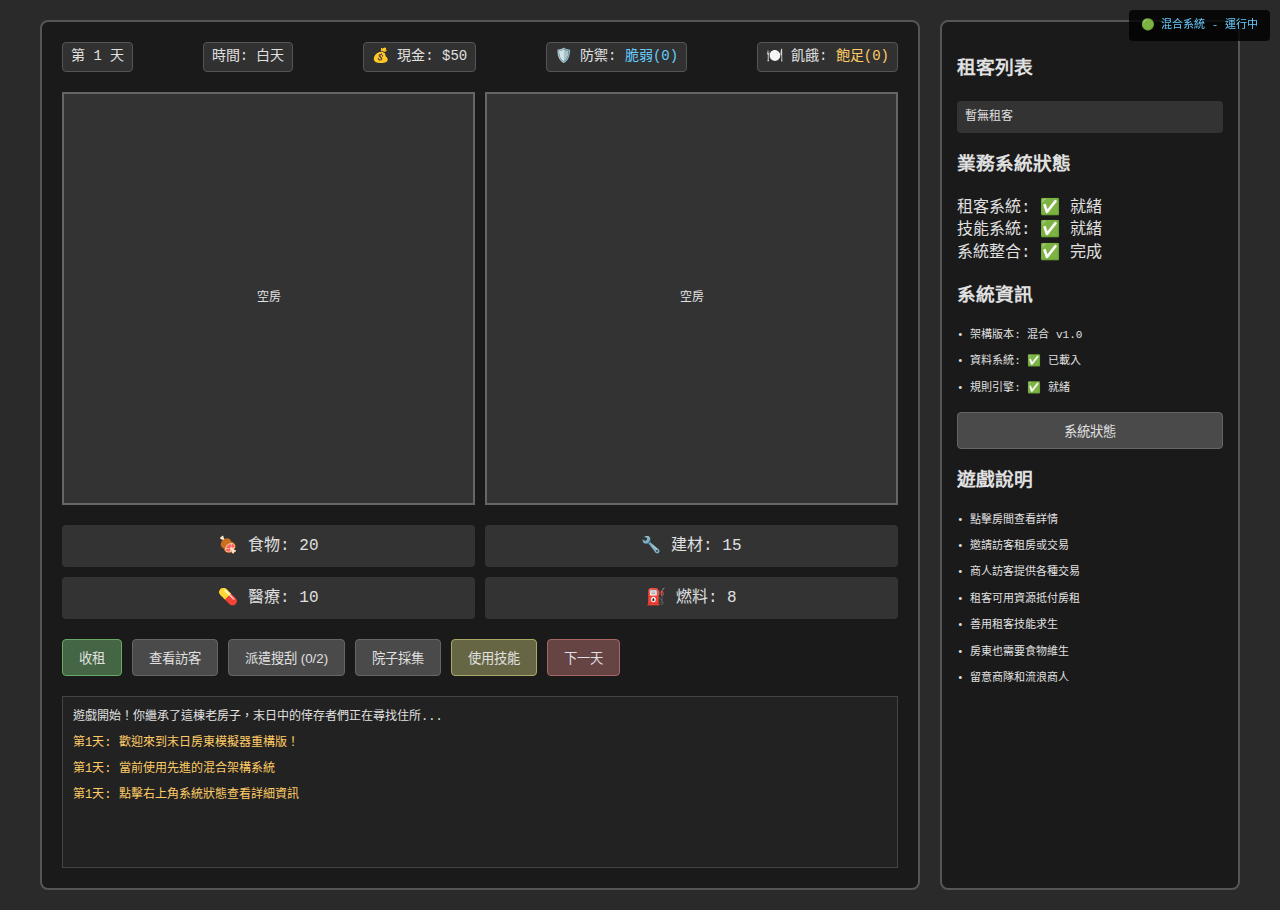
<file: src/game-refactored.html>
<!DOCTYPE html>
<html lang="zh-TW">
  <head>
    <meta charset="UTF-8" />
    <meta name="viewport" content="width=device-width, initial-scale=1.0" />
    <title>末日房東模擬器 - 重構版</title>
    <style>
      /* === 保持原有樣式系統 === */
      body {
        font-family: "Courier New", monospace;
        background-color: #2a2a2a;
        color: #e0e0e0;
        margin: 0;
        padding: 20px;
        line-height: 1.4;
      }

      .game-container {
        max-width: 1200px;
        margin: 0 auto;
        display: grid;
        grid-template-columns: 1fr 300px;
        gap: 20px;
      }

      .main-area {
        background: #1a1a1a;
        border: 2px solid #555;
        border-radius: 8px;
        padding: 20px;
      }

      .sidebar {
        background: #1a1a1a;
        border: 2px solid #555;
        border-radius: 8px;
        padding: 15px;
      }

      .status-bar {
        display: flex;
        justify-content: space-between;
        margin-bottom: 20px;
        font-size: 14px;
        flex-wrap: wrap;
      }

      .status-bar > div {
        padding: 4px 8px;
        background: rgba(255, 255, 255, 0.1);
        border-radius: 4px;
        border: 1px solid #555;
      }

      #buildingDefenseText {
        color: #66ccff;
      }

      #landlordHungerText {
        color: #ffcc66;
      }

      .danger-status {
        color: #ff6666 !important;
        animation: pulse 2s infinite;
      }

      .good-status {
        color: #66ff66 !important;
      }

      .house-layout {
        display: grid;
        grid-template-columns: repeat(2, 1fr);
        gap: 10px;
        margin-bottom: 20px;
      }

      .room {
        aspect-ratio: 1;
        border: 2px solid #666;
        background: #333;
        display: flex;
        flex-direction: column;
        align-items: center;
        justify-content: center;
        cursor: pointer;
        transition: all 0.3s;
        position: relative;
      }

      .room:hover {
        border-color: #888;
        background: #444;
      }

      .room.occupied {
        background: #2d4a2d;
        border-color: #4a7c59;
      }

      .room.needs-repair {
        background: #4a2d2d;
        border-color: #7c4a4a;
      }

      .room.infected {
        background: #4a2d2d;
        border-color: #cc4444;
        animation: pulse 2s infinite;
      }

      .room.reinforced {
        border-color: #4a7c9a;
        box-shadow: inset 0 0 10px rgba(74, 124, 154, 0.3);
      }

      @keyframes pulse {
        0%,
        100% {
          opacity: 1;
        }
        50% {
          opacity: 0.7;
        }
      }

      .tenant-info {
        font-size: 12px;
        text-align: center;
      }

      .resources {
        display: grid;
        grid-template-columns: repeat(2, 1fr);
        gap: 10px;
        margin-bottom: 20px;
      }

      .resource {
        background: #333;
        padding: 10px;
        border-radius: 4px;
        text-align: center;
      }

      .controls {
        display: flex;
        flex-wrap: wrap;
        gap: 10px;
        margin-bottom: 20px;
      }

      .btn {
        background: #4a4a4a;
        border: 1px solid #666;
        color: #e0e0e0;
        padding: 8px 16px;
        border-radius: 4px;
        cursor: pointer;
        transition: all 0.3s;
      }

      .btn:hover {
        background: #555;
      }

      .btn:disabled {
        background: #333;
        color: #666;
        cursor: not-allowed;
      }

      .btn.danger {
        background: #664444;
        border-color: #aa6666;
      }

      .btn.success {
        background: #446644;
        border-color: #66aa66;
      }

      .btn.special {
        background: #666644;
        border-color: #aaaa66;
      }

      .log {
        background: #222;
        border: 1px solid #444;
        height: 150px;
        overflow-y: auto;
        padding: 10px;
        font-size: 12px;
      }

      .log-entry {
        margin-bottom: 5px;
        padding: 2px 0;
      }

      .log-entry.event {
        color: #ffcc66;
      }
      .log-entry.rent {
        color: #66ff66;
      }
      .log-entry.danger {
        color: #ff6666;
      }
      .log-entry.skill {
        color: #66ccff;
      }

      .tenant-list {
        margin-bottom: 15px;
      }

      .tenant-item {
        background: #333;
        margin: 5px 0;
        padding: 8px;
        border-radius: 4px;
        font-size: 12px;
      }

      .tenant-item.infected {
        background: #663333;
        border-left: 3px solid #cc4444;
      }

      .tenant-item.doctor {
        border-left: 3px solid #66cc66;
      }
      .tenant-item.worker {
        border-left: 3px solid #cc8866;
      }
      .tenant-item.soldier {
        border-left: 3px solid #cc6666;
      }
      .tenant-item.farmer {
        border-left: 3px solid #66aa44;
      }

      .modal {
        display: none;
        position: fixed;
        top: 0;
        left: 0;
        width: 100%;
        height: 100%;
        background: rgba(0, 0, 0, 0.8);
        z-index: 1000;
      }

      .modal-content {
        position: absolute;
        top: 50%;
        left: 50%;
        transform: translate(-50%, -50%);
        background: #2a2a2a;
        border: 2px solid #666;
        border-radius: 8px;
        padding: 20px;
        max-width: 500px;
        width: 90%;
        max-height: 80vh;
        overflow-y: auto;
      }

      .applicant {
        background: #333;
        margin: 10px 0;
        padding: 10px;
        border-radius: 4px;
      }

      .applicant.infected {
        background: #663333;
        border: 2px solid #cc4444;
      }

      .applicant.trader {
        background: #334466;
        border: 2px solid #6688aa;
      }

      .modal-content p {
        margin: 6px 0;
        font-size: 13px;
        line-height: 1.5;
      }

      .modal-content .action-buttons {
        display: flex;
        flex-wrap: wrap;
        gap: 10px;
        margin-top: 15px;
        justify-content: flex-end;
      }

      .tenant-skill-group {
        background: #2d3d2d;
        padding: 15px;
        border-radius: 8px;
        margin-bottom: 15px;
        border-left: 4px solid #66ccff;
      }

      .skill-actions {
        background: #1e2e1e;
        padding: 10px;
        border-radius: 4px;
        margin: 8px 0;
        border-left: 3px solid #ffcc66;
      }

      .skill-actions h5 {
        margin: 0 0 5px 0;
        color: #ffcc66;
      }

      .skill-actions p {
        margin: 5px 0;
        font-size: 12px;
        color: #ccc;
      }

      /* 新增：系統狀態指示器 */
      .system-status {
        position: fixed;
        top: 10px;
        right: 10px;
        background: rgba(0, 0, 0, 0.8);
        color: white;
        padding: 8px 12px;
        border-radius: 4px;
        font-size: 11px;
        z-index: 2000;
      }

      .system-status.legacy {
        color: #ff9966;
      }
      .system-status.hybrid {
        color: #66ccff;
      }
      .system-status.new {
        color: #66ff66;
      }
    </style>
  </head>
  <body>
    <!-- 系統狀態指示器 -->
    <div id="systemStatus" class="system-status hybrid">🔄 混合系統 v1.0</div>

    <div class="game-container">
      <div class="main-area">
        <div class="status-bar">
          <div>第 <span id="day">1</span> 天</div>
          <div>時間: <span id="time">白天</span></div>
          <div>💰 現金: $<span id="cash">50</span></div>
          <div>🛡️ 防禦: <span id="buildingDefenseText">脆弱(0)</span></div>
          <div>🍽️ 飢餓: <span id="landlordHungerText">飽足(0)</span></div>
        </div>

        <div class="house-layout">
          <div class="room" id="room1" onclick="selectRoom(1)">
            <div class="tenant-info" id="room1-info">空房</div>
          </div>
          <div class="room" id="room2" onclick="selectRoom(2)">
            <div class="tenant-info" id="room2-info">空房</div>
          </div>
        </div>

        <div class="resources">
          <div class="resource">🍖 食物: <span id="food">20</span></div>
          <div class="resource">🔧 建材: <span id="materials">15</span></div>
          <div class="resource">💊 醫療: <span id="medical">10</span></div>
          <div class="resource">⛽ 燃料: <span id="fuel">8</span></div>
        </div>

        <div class="controls">
          <button class="btn success" onclick="collectRent()">收租</button>
          <button class="btn" onclick="showVisitors()">查看訪客</button>
          <button class="btn" onclick="showScavengeMenu()">
            派遣搜刮 (<span id="scavengeCount">0</span>/2)
          </button>
          <button class="btn" onclick="harvestYard()">院子採集</button>
          <button class="btn special" onclick="showSkillMenu()">
            使用技能
          </button>
          <button class="btn danger" onclick="nextDay()">下一天</button>
        </div>

        <div class="log" id="gameLog">
          <div class="log-entry">
            遊戲開始！你繼承了這棟老房子，末日中的倖存者們正在尋找住所...
          </div>
        </div>
      </div>

      <div class="sidebar">
        <h3>租客列表</h3>
        <div class="tenant-list" id="tenantList">
          <div class="tenant-item">暫無租客</div>
        </div>

        <h3>業務系統狀態</h3>
        <div class="business-system-status">
          <div>
            <span
              class="status-indicator loading"
              id="tenantSystemStatus"
            ></span
            >租客系統: <span id="tenantSystemText">載入中...</span>
          </div>
          <div>
            <span class="status-indicator loading" id="skillSystemStatus"></span
            >技能系統: <span id="skillSystemText">載入中...</span>
          </div>
          <div>
            <span class="status-indicator loading" id="integrationStatus"></span
            >系統整合: <span id="integrationText">載入中...</span>
          </div>
        </div>

        <h3>系統資訊</h3>
        <div style="font-size: 11px">
          <p>• 架構版本: <span id="archVersion">混合 v1.0</span></p>
          <p>• 資料系統: <span id="dataSystem">載入中...</span></p>
          <p>• 規則引擎: <span id="ruleEngine">載入中...</span></p>
          <button
            class="btn"
            onclick="showSystemInfo()"
            style="width: 100%; margin-top: 5px"
          >
            系統狀態
          </button>
        </div>

        <h3>遊戲說明</h3>
        <div style="font-size: 11px">
          <p>• 點擊房間查看詳情</p>
          <p>• 邀請訪客租房或交易</p>
          <p>• 商人訪客提供各種交易</p>
          <p>• 租客可用資源抵付房租</p>
          <p>• 善用租客技能求生</p>
          <p>• 房東也需要食物維生</p>
          <p>• 留意商隊和流浪商人</p>
        </div>
      </div>
    </div>

    <!-- 現有的模態框HTML保持不變 -->
    <div class="modal" id="visitorModal">
      <div class="modal-content">
        <h3>今日訪客</h3>
        <div id="visitorList"></div>
        <button class="btn" onclick="closeModal()">關閉</button>
      </div>
    </div>

    <div class="modal" id="tenantModal">
      <div class="modal-content">
        <h3 id="tenantModalTitle">租客管理</h3>
        <div id="tenantModalContent"></div>
        <div id="tenantModalActions" class="action-buttons"></div>
      </div>
    </div>

    <div class="modal" id="scavengeModal">
      <div class="modal-content">
        <h3>選擇派遣人員</h3>
        <p>剩余派遣次數: <span id="remainingScavenges">2</span></p>
        <div id="availableTenants"></div>
        <button class="btn" onclick="closeModal()">取消</button>
      </div>
    </div>

    <div class="modal" id="skillModal">
      <div class="modal-content">
        <h3>租客技能</h3>
        <div id="skillList"></div>
        <button class="btn" onclick="closeModal()">關閉</button>
      </div>
    </div>

    <div class="modal" id="eventModal">
      <div class="modal-content">
        <h3 id="eventTitle">事件</h3>
        <p id="eventDescription"></p>
        <div id="eventChoices"></div>
      </div>
    </div>

    <div class="modal" id="systemInfoModal">
      <div class="modal-content">
        <h3>系統狀態資訊</h3>
        <div id="systemInfoContent"></div>
        <button class="btn" onclick="closeModal()">關閉</button>
      </div>
    </div>

    <script>
      // ==================== 核心架構系統 ====================

      /**
       * DataManager - 資料管理核心
       * 內嵌版本，適配單一HTML檔案架構
       */
      const GameCore = (() => {
        "use strict";

        // DataManager 模組
        class DataManager {
          constructor() {
            this.cache = new Map();
            this.validators = new Map();
            this.loadPromises = new Map();
            this.registerValidators();
          }

          registerValidators() {
            this.validators.set("tenants", (data) => {
              if (!Array.isArray(data)) throw new Error("租客資料必須是陣列");
              data.forEach((tenant, index) => {
                const required = [
                  "typeId",
                  "typeName",
                  "category",
                  "rent",
                  "skill",
                  "infectionRisk",
                ];
                required.forEach((field) => {
                  if (!(field in tenant)) {
                    throw new Error(`租客 ${index}: 缺少必要欄位 ${field}`);
                  }
                });
              });
              return true;
            });

            this.validators.set("skills", (data) => {
              if (typeof data !== "object" || data === null) {
                throw new Error("技能資料必須是物件");
              }
              return true;
            });
          }

          async loadData(dataType, forceReload = false) {
            if (!forceReload && this.cache.has(dataType)) {
              return this.cache.get(dataType);
            }

            if (this.loadPromises.has(dataType)) {
              return this.loadPromises.get(dataType);
            }

            const loadPromise = this._loadFromFile(dataType);
            this.loadPromises.set(dataType, loadPromise);

            try {
              const data = await loadPromise;
              this.validateData(dataType, data);
              this.cache.set(dataType, data);
              console.log(`✅ 成功載入 ${dataType} 資料`);
              return data;
            } catch (error) {
              console.warn(
                `⚠️ 載入 ${dataType} 失敗，使用預設資料:`,
                error.message
              );
              const defaultData = this.getDefaultData(dataType);
              this.cache.set(dataType, defaultData);
              return defaultData;
            } finally {
              this.loadPromises.delete(dataType);
            }
          }

          async _loadFromFile(dataType) {
            const filename = `data/${dataType}.json`;
            const response = await fetch(filename);
            if (!response.ok) {
              throw new Error(
                `HTTP ${response.status}: ${response.statusText}`
              );
            }
            return response.json();
          }

          validateData(dataType, data) {
            const validator = this.validators.get(dataType);
            if (validator) {
              return validator(data);
            }
            return true;
          }

          getDefaultData(dataType) {
            const defaults = {
              tenants: window.tenantTypes || [],
              skills: {},
              events: window.events || [],
              rules: {
                gameBalance: { landlordDailyFood: 2 },
                mechanics: { maxScavengePerDay: 2 },
              },
            };
            return defaults[dataType] || {};
          }

          getCachedData(dataType) {
            return this.cache.get(dataType);
          }

          isDataLoaded(dataType) {
            return this.cache.has(dataType);
          }
        }

        // RuleEngine 模組
        class RuleEngine {
          constructor(gameStateRef) {
            this.gameState = gameStateRef;
            this.rules = new Map();
            this.executionHistory = [];
            this.conditionCheckers = new Map();
            this.effectExecutors = new Map();

            this.registerBuiltinConditions();
            this.registerBuiltinEffects();
          }

          registerBuiltinConditions() {
            this.conditionCheckers.set(
              "hasResource",
              (condition, gameState) => {
                const { resource, amount } = condition;
                return (gameState.resources[resource] || 0) >= amount;
              }
            );

            this.conditionCheckers.set(
              "probability",
              (condition, gameState) => {
                return Math.random() < condition.chance;
              }
            );
          }

          registerBuiltinEffects() {
            this.effectExecutors.set("modifyResource", (effect, gameState) => {
              const { resource, amount } = effect;
              const oldValue = gameState.resources[resource] || 0;
              gameState.resources[resource] = Math.max(0, oldValue + amount);
              return {
                type: "resource",
                resource,
                amount,
                newValue: gameState.resources[resource],
              };
            });

            this.effectExecutors.set("logMessage", (effect, gameState) => {
              const { message, logType = "event" } = effect;
              if (typeof addLog === "function") {
                addLog(message, logType);
              }
              return { type: "log", message, logType };
            });
          }

          registerRule(ruleId, ruleConfig) {
            const rule = {
              id: ruleId,
              name: ruleConfig.name || ruleId,
              conditions: ruleConfig.conditions || [],
              effects: ruleConfig.effects || [],
              enabled: ruleConfig.enabled !== false,
            };
            this.rules.set(ruleId, rule);
            return rule;
          }

          executeRule(ruleId, context = {}) {
            const rule = this.rules.get(ruleId);
            if (!rule || !rule.enabled) {
              return { executed: false, reason: "rule_not_available" };
            }

            const conditionsMet = this.checkAllConditions(
              rule.conditions,
              context
            );
            if (!conditionsMet) {
              return { executed: false, reason: "conditions_not_met" };
            }

            const results = [];
            rule.effects.forEach((effect) => {
              try {
                const result = this.executeEffect(effect, this.gameState);
                results.push(result);
              } catch (error) {
                console.error(`❌ 規則 ${ruleId} 效果執行失敗:`, error);
                results.push({ type: "error", error: error.message });
              }
            });

            return { executed: true, results };
          }

          checkAllConditions(conditions, context = {}) {
            if (!conditions || conditions.length === 0) return true;
            return conditions.every((condition) =>
              this.checkCondition(condition, context)
            );
          }

          checkCondition(condition, context = {}) {
            const { type } = condition;
            const checker = this.conditionCheckers.get(type);
            if (!checker) {
              console.warn(`⚠️ 未知的條件類型: ${type}`);
              return false;
            }
            try {
              return checker(condition, { ...this.gameState, ...context });
            } catch (error) {
              console.error(`❌ 條件檢查失敗 (${type}):`, error);
              return false;
            }
          }

          executeEffect(effect, gameState) {
            const { type } = effect;
            const executor = this.effectExecutors.get(type);
            if (!executor) {
              console.warn(`⚠️ 未知的效果類型: ${type}`);
              return { type: "unknown", originalEffect: effect };
            }
            try {
              return executor(effect, gameState);
            } catch (error) {
              console.error(`❌ 效果執行失敗 (${type}):`, error);
              return { type: "error", error: error.message };
            }
          }
        }

        // GameBridge 模組（簡化版）
        class GameBridge {
          constructor(originalGameState) {
            this.originalGameState = originalGameState;
            this.systemStatus = { hybrid: true, version: "1.0.0" };
            this.dataManager = new DataManager();
            this.ruleEngine = new RuleEngine(originalGameState);
          }

          async initialize() {
            console.log("🌉 初始化遊戲橋接系統...");

            try {
              // 嘗試載入新資料
              const dataTypes = ["tenants", "skills", "events", "rules"];
              for (const dataType of dataTypes) {
                await this.dataManager.loadData(dataType);
              }

              this.systemStatus.dataSystemReady = true;
              console.log("✅ 橋接系統初始化完成");
              this.updateSystemStatus();
            } catch (error) {
              console.warn("⚠️ 橋接系統部分功能不可用:", error.message);
              this.systemStatus.dataSystemReady = false;
              this.updateSystemStatus();
            }
          }

          updateSystemStatus() {
            const statusEl = document.getElementById("systemStatus");
            const dataSystemEl = document.getElementById("dataSystem");
            const ruleEngineEl = document.getElementById("ruleEngine");

            if (statusEl) {
              statusEl.textContent = this.systemStatus.dataSystemReady
                ? "🟢 混合系統 - 運行中"
                : "🟡 混合系統 - 降級模式";
            }

            if (dataSystemEl) {
              dataSystemEl.textContent = this.systemStatus.dataSystemReady
                ? "✅ 已載入"
                : "❌ 使用預設";
            }

            if (ruleEngineEl) {
              ruleEngineEl.textContent = this.ruleEngine
                ? "✅ 就緒"
                : "❌ 不可用";
            }
          }

          getSystemInfo() {
            return {
              version: this.systemStatus.version,
              mode: this.systemStatus.dataSystemReady ? "hybrid" : "legacy",
              dataManager: {
                available: !!this.dataManager,
                loadedTypes: Array.from(this.dataManager.cache.keys()),
              },
              ruleEngine: {
                available: !!this.ruleEngine,
                ruleCount: this.ruleEngine.rules.size,
              },
            };
          }
        }

        // 模組匯出
        return {
          DataManager,
          RuleEngine,
          GameBridge,
        };
      })();

      // ==================== 內嵌業務系統 ====================

      // 簡化版的TenantSystem (內嵌實作)
      class TenantSystem {
        constructor(gameStateRef, dataManager) {
          this.gameState = gameStateRef;
          this.dataManager = dataManager;
          this.tenantStates = new Map();

          this.idCounter = 0;
        }

        // 新增：生成唯一ID的方法
        generateUniqueId() {
          const timestamp = Date.now();
          const random = Math.floor(Math.random() * 10000);
          const counter = ++this.idCounter;
          return `${timestamp}_${random}_${counter}`;
        }

        generateApplicants(count = null) {
          if (count === null) {
            count = Math.floor(Math.random() * 3) + 1;
          }

          const tenantConfigs = this.dataManager.getCachedData("tenants");
          if (!tenantConfigs) {
            console.warn("⚠️ 租客配置不可用，使用預設生成");
            return this.generateDefaultApplicants(count);
          }

          const availableTenants = this.filterAvailableTenants(tenantConfigs);
          const applicants = [];

          for (let i = 0; i < count; i++) {
            const config =
              availableTenants[
                Math.floor(Math.random() * availableTenants.length)
              ];
            const applicant = this.createApplicantFromConfig(config);
            applicants.push(applicant);
          }

          console.log(`📋 生成了 ${count} 個申請者`);
          return applicants;
        }

        filterAvailableTenants(tenantConfigs) {
          return tenantConfigs.filter((config) => {
            const unlockConditions = config.unlockConditions;
            if (!unlockConditions) return true;

            if (
              unlockConditions.day &&
              this.gameState.day < unlockConditions.day
            ) {
              return false;
            }

            if (
              unlockConditions.buildingDefense &&
              this.gameState.buildingDefense < unlockConditions.buildingDefense
            ) {
              return false;
            }

            if (unlockConditions.totalTenants) {
              const currentTenants = this.gameState.rooms.filter(
                (r) => r.tenant
              ).length;
              if (currentTenants < unlockConditions.totalTenants) {
                return false;
              }
            }

            return true;
          });
        }

        createApplicantFromConfig(config) {
          return {
            ...config,
            id: this.generateUniqueId(),
            name: this.generateName(),
            infected: Math.random() < config.infectionRisk,
            personalResources: { ...config.personalResources },
            appearance:
              Math.random() < config.infectionRisk
                ? this.getInfectedAppearance()
                : this.getNormalAppearance(),
          };
        }

        hireTenant(applicant, roomId = null) {
          const room = roomId
            ? this.gameState.rooms.find((r) => r.id === roomId)
            : this.gameState.rooms.find((r) => !r.tenant);

          if (!room) {
            console.warn("❌ 沒有可用房間");
            return false;
          }

          const tenant = { ...applicant };
          room.tenant = tenant;

          // 初始化租客狀態
          this.tenantStates.set(tenant.name, {
            satisfaction: 50,
            healthStatus: "healthy",
            lastInteraction: this.gameState.day,
          });

          if (!this.gameState.tenantSatisfaction) {
            this.gameState.tenantSatisfaction = {};
          }
          this.gameState.tenantSatisfaction[tenant.name] = 50;

          addLog(`新租客 ${tenant.name} 入住房間 ${room.id}`, "rent");
          return true;
        }

        evictTenant(tenantName, reason = "evicted") {
          const room = this.gameState.rooms.find(
            (r) => r.tenant && r.tenant.name === tenantName
          );
          if (!room) {
            console.warn(`❌ 找不到租客: ${tenantName}`);
            return false;
          }

          const tenant = room.tenant;

          // 處理離開後果
          if (reason === "infected" && this.gameState.resources.medical >= 2) {
            this.gameState.resources.medical -= 2;
            addLog("消毒感染房間花費了 2 醫療用品", "danger");
          }

          room.tenant = null;
          this.tenantStates.delete(tenantName);
          if (this.gameState.tenantSatisfaction) {
            delete this.gameState.tenantSatisfaction[tenantName];
          }

          addLog(
            `租客 ${tenantName} 離開了房間 ${room.id}`,
            reason === "infected" ? "danger" : "event"
          );
          return true;
        }

        updateDailyTenantStates() {
          const occupiedRooms = this.gameState.rooms.filter(
            (room) => room.tenant
          );

          occupiedRooms.forEach((room) => {
            const tenant = room.tenant;
            const tenantState = this.tenantStates.get(tenant.name);

            if (tenantState) {
              this.updateTenantSatisfaction(tenant, room, tenantState);
            }
          });
        }

        updateTenantSatisfaction(tenant, room, tenantState) {
          let satisfaction = tenantState.satisfaction;

          if (room.reinforced) satisfaction += 3;
          if (room.needsRepair) satisfaction -= 8;
          if (tenant.personalResources && tenant.personalResources.food < 2)
            satisfaction -= 10;

          if (this.gameState.buildingDefense >= 8) satisfaction += 4;
          if (this.gameState.buildingDefense <= 2) satisfaction -= 6;

          satisfaction = Math.max(0, Math.min(100, satisfaction));
          tenantState.satisfaction = satisfaction;
          if (this.gameState.tenantSatisfaction) {
            this.gameState.tenantSatisfaction[tenant.name] = satisfaction;
          }
        }

        generateDefaultApplicants(count) {
          const defaultTypes = [
            "doctor",
            "worker",
            "farmer",
            "soldier",
            "elder",
          ];
          const applicants = [];

          for (let i = 0; i < count; i++) {
            const type =
              defaultTypes[Math.floor(Math.random() * defaultTypes.length)];
            const applicant = {
              id: Date.now() + i,
              name: this.generateName(),
              type: type,
              rent: [15, 12, 10, 18, 8][defaultTypes.indexOf(type)],
              infected: Math.random() < 0.2,
              personalResources: {
                food: 5,
                materials: 2,
                medical: 2,
                cash: 20,
              },
              appearance:
                Math.random() < 0.2
                  ? this.getInfectedAppearance()
                  : this.getNormalAppearance(),
            };
            applicants.push(applicant);
          }

          return applicants;
        }

        generateName() {
          const names = [
            "小明",
            "小華",
            "小李",
            "老王",
            "阿強",
            "小美",
            "阿珍",
            "大雄",
          ];
          return names[Math.floor(Math.random() * names.length)];
        }

        getNormalAppearance() {
          const appearances = [
            "看起來精神狀態不錯",
            "衣著整潔，談吐得體",
            "眼神清澈，反應靈敏",
          ];
          return appearances[Math.floor(Math.random() * appearances.length)];
        }

        getInfectedAppearance() {
          const appearances = [
            "眼神有點呆滯，反應遲鈍",
            "皮膚蒼白，手有輕微顫抖",
            "有股奇怪的味道",
          ];
          return appearances[Math.floor(Math.random() * appearances.length)];
        }
      }

      // 簡化版的SkillSystem (內嵌實作)
      class SkillSystem {
        constructor(gameStateRef, dataManager) {
          this.gameState = gameStateRef;
          this.dataManager = dataManager;
          this.skillRegistry = new Map();
          this.cooldownManager = new Map(); // tenantName_skillId -> expireDay
          this.usageCounter = new Map(); // tenantName_skillId -> count
          this.permanentUsage = new Map(); // tenantName_skillId -> boolean
          this.initialized = false;
        }

        async initializeSystem() {
          try {
            const skillConfigs = this.dataManager.getCachedData("skills");
            if (skillConfigs) {
              Object.entries(skillConfigs).forEach(([tenantType, skills]) => {
                this.skillRegistry.set(tenantType, skills);
              });
            }
            this.initialized = true;
            console.log("✅ SkillSystem 初始化完成");
          } catch (error) {
            console.error("❌ SkillSystem 初始化失敗:", error);
          }
        }

        async executeSkill(tenantName, skillId) {
          if (!this.initialized) {
            console.warn("⚠️ SkillSystem 未初始化，使用原始實作");
            return { success: false, reason: "system_not_ready" };
          }

          const tenant = this.findTenantByName(tenantName);
          if (!tenant) {
            return { success: false, reason: "tenant_not_found" };
          }

          const skillConfig = this.getSkillConfig(tenant.typeId, skillId);
          if (!skillConfig) {
            return { success: false, reason: "skill_not_found" };
          }

          // 檢查冷卻時間
          if (this.isOnCooldown(tenantName, skillId)) {
            const remaining = this.getCooldownRemaining(tenantName, skillId);
            return {
              success: false,
              reason: "on_cooldown",
              message: `技能冷卻中，還需 ${remaining} 天`,
            };
          }

          // 檢查永久性技能使用限制
          if (
            skillConfig.cooldown === -1 &&
            this.isPermanentSkillUsed(tenantName, skillId)
          ) {
            return {
              success: false,
              reason: "permanent_skill_used",
              message: "此技能只能使用一次，已經使用過了",
            };
          }

          // 檢查使用次數限制
          if (
            skillConfig.maxUses &&
            this.getSkillUsageCount(tenantName, skillId) >= skillConfig.maxUses
          ) {
            return {
              success: false,
              reason: "max_uses_exceeded",
              message: `技能使用次數已達上限 (${skillConfig.maxUses})`,
            };
          }

          // 檢查成本
          if (!this.canAffordSkill(skillConfig)) {
            return { success: false, reason: "insufficient_resources" };
          }

          // 支付成本
          this.paySkillCost(skillConfig, tenant);

          // 執行效果
          const effects = this.executeSkillEffects(skillConfig, tenant);

          // 設定冷卻時間
          this.setSkillCooldown(tenantName, skillId, skillConfig.cooldown || 0);

          // 記錄使用次數
          this.incrementSkillUsage(tenantName, skillId);

          // 如果是永久性技能，標記為已使用
          if (skillConfig.cooldown === -1) {
            this.markPermanentSkillUsed(tenantName, skillId);
          }

          addLog(`${tenant.name} 使用了技能：${skillConfig.name}`, "skill");

          return {
            success: true,
            skillId: skillConfig.id,
            skillName: skillConfig.name,
            effects,
          };
        }

        findTenantByName(name) {
          const room = this.gameState.rooms.find(
            (r) => r.tenant && r.tenant.name === name
          );
          return room ? room.tenant : null;
        }

        getSkillConfig(tenantType, skillId) {
          const tenantSkills = this.skillRegistry.get(tenantType);
          return tenantSkills
            ? tenantSkills.find((skill) => skill.id === skillId)
            : null;
        }

        canAffordSkill(skillConfig) {
          const cost = skillConfig.cost || {};
          return Object.keys(cost).every((resource) => {
            if (resource === "cash") {
              return this.gameState.resources.cash >= cost[resource];
            } else {
              return (
                (this.gameState.resources[resource] || 0) >= cost[resource]
              );
            }
          });
        }

        paySkillCost(skillConfig, tenant) {
          const cost = skillConfig.cost || {};
          let totalPayment = 0;

          Object.keys(cost).forEach((resource) => {
            const amount = cost[resource];

            if (resource === "cash") {
              this.gameState.resources.cash -= amount;
              totalPayment += amount;
            } else {
              this.gameState.resources[resource] -= amount;
            }
          });

          // 支付工資給租客
          if (totalPayment > 0 && tenant && tenant.personalResources) {
            tenant.personalResources.cash =
              (tenant.personalResources.cash || 0) + totalPayment;
            addLog(`💰 支付 ${tenant.name} 工資 $${totalPayment}`, "rent");
          }
        }

        executeSkillEffects(skillConfig, tenant) {
          const effects = skillConfig.effects || [];
          const results = [];

          effects.forEach((effect) => {
            const result = this.executeEffect(effect, tenant);
            results.push(result);
          });

          return results;
        }

        executeEffect(effect, tenant) {
          switch (effect.type) {
            case "modifyResource":
              const oldValue = this.gameState.resources[effect.resource] || 0;
              this.gameState.resources[effect.resource] = Math.max(
                0,
                oldValue + effect.amount
              );
              return {
                type: "resource_modified",
                resource: effect.resource,
                amount: effect.amount,
                newValue: this.gameState.resources[effect.resource],
              };

            case "healTenant":
              const infectedTenants = this.gameState.rooms
                .filter((room) => room.tenant && room.tenant.infected)
                .map((room) => room.tenant);

              if (infectedTenants.length > 0) {
                const patient =
                  infectedTenants[
                    Math.floor(Math.random() * infectedTenants.length)
                  ];
                patient.infected = false;
                addLog(`${tenant.name} 治癒了 ${patient.name}`, "skill");
                return { type: "tenant_healed", patient: patient.name };
              }
              return { type: "no_target" };

            case "repairRoom":
              const needRepairRooms = this.gameState.rooms.filter(
                (r) => r.needsRepair
              );
              if (needRepairRooms.length > 0) {
                const room = needRepairRooms[0];
                room.needsRepair = false;
                addLog(`${tenant.name} 維修了房間 ${room.id}`, "skill");
                return { type: "room_repaired", roomId: room.id };
              }
              return { type: "no_target" };

            case "logMessage":
              addLog(effect.message, effect.logType || "skill");
              return { type: "log_message", message: effect.message };

            default:
              console.warn(`⚠️ 未知的效果類型: ${effect.type}`);
              return { type: "unknown", effect };
          }
        }

        getAvailableSkills(tenantName) {
          const tenant = this.findTenantByName(tenantName);
          if (!tenant) return [];

          const tenantSkills = this.skillRegistry.get(tenant.typeId) || [];

          return tenantSkills
            .filter((skill) => {
              // 1. 過濾被動技能 - 被動技能不應在手動技能選單中顯示
              if (skill.type === "passive") {
                return false;
              }

              // 2. 檢查基本可用性
              if (!this.isSkillAvailable(skill, tenant)) {
                return false;
              }

              // 3. 檢查特殊需求條件
              if (!this.checkSkillRequirements(skill, tenant)) {
                return false;
              }

              return true;
            })
            .map((skill) => ({
              ...skill,
              cooldownRemaining: this.getCooldownRemaining(
                tenant.name,
                skill.id
              ),
              canAfford: this.canAffordSkill(skill),
              usageCount: this.getSkillUsageCount(tenant.name, skill.id),
            }));
        }

        // 新增：檢查技能特殊需求
        checkSkillRequirements(skill, tenant) {
          const requirements = skill.requirements;
          if (!requirements || !requirements.conditions) return true;

          return requirements.conditions.every((condition) => {
            switch (condition.type) {
              case "hasTenantType":
                if (condition.value === "infected") {
                  const infectedCount = this.gameState.rooms.filter(
                    (room) => room.tenant && room.tenant.infected
                  ).length;
                  return infectedCount >= (condition.count || 1);
                }

                if (condition.value === "any") {
                  const tenantCount = this.gameState.rooms.filter(
                    (room) => room.tenant
                  ).length;
                  return tenantCount >= (condition.count || 1);
                }

                const typeCount = this.gameState.rooms.filter(
                  (room) =>
                    room.tenant && room.tenant.typeId === condition.value
                ).length;
                return typeCount >= (condition.count || 1);

              case "gameStateCheck":
                return this.checkGameStateCondition(condition);

              case "hasResource":
                const { resource, amount } = condition;
                return (this.gameState.resources[resource] || 0) >= amount;

              default:
                return true;
            }
          });
        }

        // 檢查遊戲狀態條件
        checkGameStateCondition(condition) {
          const { path, operator, value } = condition;

          switch (path) {
            case "rooms":
              if (operator === "hasNeedsRepair") {
                return this.gameState.rooms.some((room) => room.needsRepair);
              }
              if (operator === "hasUnReinforced") {
                return this.gameState.rooms.some(
                  (room) => room.tenant && !room.reinforced
                );
              }
              break;

            default:
              const actualValue = this.getNestedValue(this.gameState, path);
              return this.compareValues(actualValue, operator, value);
          }

          return false;
        }

        // 取得冷卻剩餘時間
        getCooldownRemaining(tenantName, skillId) {
          const key = `${tenantName}_${skillId}`;
          const expireDay = this.cooldownManager.get(key);

          if (!expireDay) return 0;

          const currentDay = this.gameState.day;
          return Math.max(0, expireDay - currentDay);
        }

        // 取得技能使用次數
        getSkillUsageCount(tenantName, skillId) {
          // 這裡需要實作使用次數追蹤邏輯
          // 暫時返回0，實際需要根據遊戲狀態追蹤
          const usageKey = `${tenantName}_${skillId}_used`;
          return this.gameState[usageKey] || 0;
        }

        isSkillAvailable(skill, tenant) {
          // 1. 檢查冷卻時間
          if (this.getCooldownRemaining(tenant.name, skill.id) > 0) {
            return false;
          }

          // 2. 檢查使用次數限制
          if (
            skill.maxUses &&
            this.getSkillUsageCount(tenant.name, skill.id) >= skill.maxUses
          ) {
            return false;
          }

          // 3. 檢查成本
          if (!this.canAffordSkill(skill)) {
            return false;
          }

          // 4. 檢查租客健康狀態
          if (tenant.infected) {
            return false;
          }

          return true;
        }
      }

      // ==================== 原始遊戲狀態 ====================
      let gameState = {
        day: 1,
        time: "day",
        resources: { food: 20, materials: 15, medical: 10, fuel: 8, cash: 50 },
        rooms: [
          { id: 1, tenant: null, needsRepair: false, reinforced: false },
          { id: 2, tenant: null, needsRepair: false, reinforced: false },
        ],
        applicants: [],
        visitors: [],
        landlordHunger: 0,
        harvestUsed: false,
        harvestCooldown: 0,
        scavengeUsed: 0,
        maxScavengePerDay: 2,
        rentCollected: false,
        buildingDefense: 0,
        tenantSatisfaction: {},
        harmoniumBonus: 0,
      };

      // ==================== 全域變數與初始化 ====================
      let gameBridge = null;
      let systemIntegrator = null;
      let tenantSystem = null;
      let skillSystem = null;

      // 初始化系統
      async function initializeGame() {
        try {
          console.log("🎮 末日房東模擬器 v1.1 啟動中...");

          gameBridge = new GameCore.GameBridge(gameState);
          await gameBridge.initialize();

          // 初始化業務系統
          tenantSystem = new TenantSystem(gameState, gameBridge.dataManager);
          skillSystem = new SkillSystem(gameState, gameBridge.dataManager);

          await skillSystem.initializeSystem();

          // 建立系統代理
          setupSystemProxies();

          // 更新系統狀態顯示
          updateSystemStatusDisplay();

          console.log("✅ 業務系統初始化完成");
          updateDisplay();
        } catch (error) {
          console.error("❌ 遊戲初始化失敗:", error);
          console.log("🔄 使用原始系統模式");
          updateDisplay();
        }
      }

      // 建立系統代理
      function setupSystemProxies() {
        // 代理生成申請者函數
        window.originalGenerateApplicants =
          window.generateApplicants ||
          function () {
            return [];
          };

        window.generateApplicants = function () {
          if (tenantSystem) {
            const applicants = tenantSystem.generateApplicants();
            gameState.applicants = applicants;
            return applicants;
          } else {
            return window.originalGenerateApplicants();
          }
        };

        // 代理雇用租客函數
        window.originalHireTenant =
          window.hireTenant ||
          function () {
            return false;
          };

        window.hireTenant = function (applicantId) {
          if (tenantSystem) {
            const applicant = gameState.applicants.find(
              (a) => a.id === applicantId
            );
            if (applicant) {
              const success = tenantSystem.hireTenant(applicant);
              if (success) {
                gameState.applicants = gameState.applicants.filter(
                  (a) => a.id !== applicantId
                );
              }
              closeModal();
              updateDisplay();
              return success;
            }
            return false;
          } else {
            return window.originalHireTenant(applicantId);
          }
        };

        // 代理技能使用函數
        window.originalUseSkill =
          window.useSkill ||
          function () {
            return { success: false };
          };

        window.useSkill = async function (tenantName, skillId) {
          if (skillSystem && skillSystem.initialized) {
            return await skillSystem.executeSkill(tenantName, skillId);
          } else {
            return window.originalUseSkill(tenantName, skillId);
          }
        };
      }

      // 更新系統狀態顯示
      function updateSystemStatusDisplay() {
        const tenantStatusEl = document.getElementById("tenantSystemStatus");
        const tenantTextEl = document.getElementById("tenantSystemText");
        const skillStatusEl = document.getElementById("skillSystemStatus");
        const skillTextEl = document.getElementById("skillSystemText");
        const integrationStatusEl =
          document.getElementById("integrationStatus");
        const integrationTextEl = document.getElementById("integrationText");

        if (tenantSystem) {
          tenantStatusEl.className = "status-indicator ready";
          tenantTextEl.textContent = "✅ 就緒";
        } else {
          tenantStatusEl.className = "status-indicator error";
          tenantTextEl.textContent = "❌ 失敗";
        }

        if (skillSystem && skillSystem.initialized) {
          skillStatusEl.className = "status-indicator ready";
          skillTextEl.textContent = "✅ 就緒";
        } else {
          skillStatusEl.className = "status-indicator error";
          skillTextEl.textContent = "❌ 失敗";
        }

        if (tenantSystem && skillSystem && skillSystem.initialized) {
          integrationStatusEl.className = "status-indicator ready";
          integrationTextEl.textContent = "✅ 完成";
        } else {
          integrationStatusEl.className = "status-indicator loading";
          integrationTextEl.textContent = "⏳ 處理中";
        }

        // 更新基礎系統狀態
        const dataSystemEl = document.getElementById("dataSystem");
        const ruleEngineEl = document.getElementById("ruleEngine");

        if (dataSystemEl) {
          dataSystemEl.textContent =
            gameBridge && gameBridge.systemStatus.dataSystemReady
              ? "✅ 已載入"
              : "❌ 使用預設";
        }

        if (ruleEngineEl) {
          ruleEngineEl.textContent =
            gameBridge && gameBridge.ruleEngine ? "✅ 就緒" : "❌ 不可用";
        }
      }

      // ==================== 遊戲核心功能 ====================

      function addLog(message, type = "") {
        const log = document.getElementById("gameLog");
        const entry = document.createElement("div");
        entry.className = `log-entry ${type}`;
        entry.textContent = `第${gameState.day}天: ${message}`;
        log.appendChild(entry);
        log.scrollTop = log.scrollHeight;
      }

      function getDefenseStatusText(defense) {
        if (defense <= 0) return `脆弱(${defense})`;
        if (defense <= 2) return `基本(${defense})`;
        if (defense <= 5) return `穩固(${defense})`;
        if (defense <= 8) return `堅固(${defense})`;
        if (defense <= 12) return `要塞(${defense})`;
        return `銅牆鐵壁(${defense})`;
      }

      function getHungerStatusText(hunger) {
        if (hunger <= 0) return `飽足(${hunger})`;
        if (hunger <= 1) return `微餓(${hunger})`;
        if (hunger <= 2) return `有點餓(${hunger})`;
        if (hunger <= 3) return `飢餓(${hunger})`;
        if (hunger <= 4) return `很餓(${hunger})`;
        if (hunger <= 6) return `極度飢餓(${hunger})`;
        return `瀕臨餓死(${hunger})`;
      }

      function updateDisplay() {
        document.getElementById("day").textContent = gameState.day;
        document.getElementById("time").textContent =
          gameState.time === "day" ? "白天" : "夜晚";
        document.getElementById("cash").textContent = gameState.resources.cash;
        document.getElementById("buildingDefenseText").textContent =
          getDefenseStatusText(gameState.buildingDefense);
        document.getElementById("landlordHungerText").textContent =
          getHungerStatusText(gameState.landlordHunger);
        document.getElementById("scavengeCount").textContent =
          gameState.scavengeUsed;

        Object.keys(gameState.resources).forEach((resource) => {
          const element = document.getElementById(resource);
          if (element) {
            element.textContent = gameState.resources[resource];
          }
        });

        gameState.rooms.forEach((room) => {
          const roomElement = document.getElementById(`room${room.id}`);
          const infoElement = document.getElementById(`room${room.id}-info`);

          roomElement.className = "room";

          if (room.tenant) {
            roomElement.classList.add("occupied");
            if (room.tenant.infected) {
              roomElement.classList.add("infected");
            }

            const satisfaction =
              gameState.tenantSatisfaction[room.tenant.name] || 50;
            const satisfactionText =
              satisfaction >= 70 ? "😊" : satisfaction >= 40 ? "😐" : "😞";

            infoElement.innerHTML = `${room.tenant.name}<br><small>${room.tenant.skill}</small><br><small>滿意度: ${satisfaction} ${satisfactionText}</small>`;
          } else {
            infoElement.textContent = "空房";
          }

          if (room.needsRepair) {
            roomElement.classList.add("needs-repair");
            infoElement.innerHTML +=
              '<br><small style="color:#ff6666">需要維修</small>';
          }

          if (room.reinforced) {
            roomElement.classList.add("reinforced");
            infoElement.innerHTML +=
              '<br><small style="color:#66ccff">已加固</small>';
          }
        });

        updateTenantList();
      }

      function updateTenantList() {
        const tenantList = document.getElementById("tenantList");
        const tenants = gameState.rooms
          .filter((room) => room.tenant)
          .map((room) => room.tenant);

        if (tenants.length === 0) {
          tenantList.innerHTML = '<div class="tenant-item">暫無租客</div>';
        } else {
          tenantList.innerHTML = tenants
            .map((tenant) => {
              let statusText = "";
              if (tenant.infected) {
                statusText =
                  '<br><small style="color:#ff6666">已感染！</small>';
              } else if (tenant.onMission) {
                statusText =
                  '<br><small style="color:#ffaa66">執行任務中</small>';
              }

              const resourceStatus = tenant.personalResources
                ? `<br><small style="color:#cccccc">個人: $${
                    tenant.personalResources.cash || 0
                  } 食物${tenant.personalResources.food || 0}</small>`
                : "";

              const satisfaction =
                gameState.tenantSatisfaction[tenant.name] || 50;

              return `<div class="tenant-item ${
                tenant.infected ? "infected" : ""
              } ${tenant.typeId}">
                    ${tenant.name} (${tenant.typeName})<br>
                    <small>房租: ${tenant.rent} | ${tenant.skill}</small>
                    ${resourceStatus}
                    <small>滿意度: ${satisfaction}%</small>
                    ${statusText}
                </div>`;
            })
            .join("");
        }
      }

      // 基本遊戲功能 - 簡化版本，保持核心功能
      function collectRent() {
        if (gameState.rentCollected) {
          alert("今天已經收過房租了！");
          return;
        }

        let totalRent = 0;
        gameState.rooms.forEach((room) => {
          if (room.tenant && !room.tenant.infected) {
            totalRent += room.tenant.rent;
          }
        });

        gameState.resources.cash += totalRent;
        gameState.rentCollected = true;

        if (totalRent > 0) {
          addLog(`收取房租 $${totalRent}`, "rent");
        } else {
          addLog("今日沒有房租收入", "event");
        }

        updateDisplay();
      }

      function showVisitors() {
        // 生成訪客
        generateApplicants();

        const modal = document.getElementById("visitorModal");
        const list = document.getElementById("visitorList");

        list.innerHTML = gameState.applicants
          .map((applicant) => {
            const infectionStatus = applicant.revealedInfection
              ? '<br><span style="color:#ff6666; font-weight:bold;">⚠ 已檢測出感染！</span>'
              : "";

            return `<div class="applicant ${
              applicant.revealedInfection ? "infected" : ""
            }">
                        <strong>${applicant.name}</strong> - ${
              applicant.typeName
            }<br>
                        <small>${
                          applicant.description || "尋找住所的倖存者"
                        }</small><br>
                        <small style="color: #aaa;">外觀: ${
                          applicant.appearance
                        }</small><br>
                        房租: ${applicant.rent}/天${infectionStatus}<br>
                        <button class="btn ${
                          applicant.revealedInfection ? "danger" : ""
                        }" 
                                onclick="hireTenant('${applicant.id}')" 
                                ${
                                  applicant.revealedInfection
                                    ? 'title="雇用感染者風險很高！"'
                                    : ""
                                }>
                          雇用${applicant.revealedInfection ? " (危險)" : ""}
                        </button>
                      </div>`;
          })
          .join("");

        modal.style.display = "block";
      }

      function showScavengeMenu() {
        alert("派遣功能正在重構中，請稍候...");
      }

      function harvestYard() {
        if (gameState.harvestUsed) {
          alert("今天已經採集過院子了！");
          return;
        }

        const baseAmount = 2;
        gameState.resources.food += baseAmount;
        gameState.harvestUsed = true;

        addLog(`院子採集獲得 ${baseAmount} 食物`, "rent");
        updateDisplay();
      }

      function showSkillMenu() {
        if (!skillSystem || !skillSystem.initialized) {
          alert("技能系統正在載入中，請稍候...");
          return;
        }

        const modal = document.getElementById("skillModal");
        const skillList = document.getElementById("skillList");

        const skillsByTenant = [];

        gameState.rooms.forEach((room) => {
          if (room.tenant && !room.tenant.infected) {
            const tenant = room.tenant;
            const tenantSkills = skillSystem.getAvailableSkills(tenant.name);

            if (tenantSkills.length > 0) {
              skillsByTenant.push({
                tenant: tenant,
                skills: tenantSkills,
              });
            }
          }
        });

        if (skillsByTenant.length === 0) {
          skillList.innerHTML = "<p>目前沒有可用的技能</p>";
        } else {
          skillList.innerHTML = skillsByTenant
            .map((tenantData) => {
              const tenant = tenantData.tenant;
              const skills = tenantData.skills;

              return `
                    <div class="tenant-skill-group">
                      <h4 style="color: #66ccff; margin: 15px 0 10px 0;">
                        ${tenant.name} (${
                tenant.typeName
              }) - 房間${getRoomIdByTenant(tenant)}
                      </h4>
                      <div style="font-size: 11px; color: #aaa; margin-bottom: 10px;">
                        個人現金: $${tenant.personalResources?.cash || 0}
                      </div>
                      ${skills
                        .map(
                          (skill) => `
                        <div class="skill-actions">
                          <h5 style="margin: 5px 0; color: #ffcc66;">${skill.name}</h5>
                          <p style="margin: 5px 0; font-size: 12px;">${skill.description}</p>
                          <button class="btn success" onclick="useSkillFromMenu('${tenant.name}', '${skill.id}')">
                            使用技能
                          </button>
                        </div>
                      `
                        )
                        .join("")}
                    </div>
                  `;
            })
            .join("");
        }

        modal.style.display = "block";
      }

      async function useSkillFromMenu(tenantName, skillId) {
        const result = await useSkill(tenantName, skillId);

        if (result.success) {
          addLog(`技能 ${result.skillName} 執行成功`, "skill");
        } else {
          addLog(`技能執行失敗: ${result.reason}`, "danger");
        }

        closeModal();
        updateDisplay();
      }

      function getRoomIdByTenant(tenant) {
        const room = gameState.rooms.find((r) => r.tenant === tenant);
        return room ? room.id : "未知";
      }

      function selectRoom(roomId) {
        const room = gameState.rooms.find((r) => r.id === roomId);
        if (room.tenant) {
          alert(
            `房間 ${roomId} - ${room.tenant.name} (${room.tenant.typeName})`
          );
        } else {
          alert(`房間 ${roomId} - 空房`);
        }
      }

      function nextDay() {
        // 基本的日期推進邏輯
        gameState.day++;
        gameState.harvestUsed = false;
        gameState.scavengeUsed = 0;
        gameState.rentCollected = false;

        // 處理租客日常更新
        if (tenantSystem) {
          tenantSystem.updateDailyTenantStates();
        }

        // 房東消費食物
        if (gameState.resources.food >= 2) {
          gameState.resources.food -= 2;
          gameState.landlordHunger = Math.max(0, gameState.landlordHunger - 1);
          addLog("房東消耗了 2 食物", "event");
        } else {
          gameState.landlordHunger += 1;
          addLog("房東沒有足夠食物！", "danger");
        }

        // 燃料消費
        if (gameState.resources.fuel > 0) {
          gameState.resources.fuel -= 1;
          addLog("消耗了 1 燃料", "event");
        }

        addLog("新的一天開始了", "event");
        updateDisplay();
      }

      function closeModal() {
        document.querySelectorAll(".modal").forEach((modal) => {
          modal.style.display = "none";
        });
      }

      // 新增系統資訊功能
      function showSystemInfo() {
        if (!gameBridge) {
          alert("系統橋接器未初始化");
          return;
        }

        const info = gameBridge.getSystemInfo();
        const modal = document.getElementById("systemInfoModal");
        const content = document.getElementById("systemInfoContent");

        content.innerHTML = `
        <h4>系統架構資訊</h4>
        <p><strong>版本:</strong> ${info.version}</p>
        <p><strong>模式:</strong> ${info.mode}</p>
        
        <h4>DataManager</h4>
        <p><strong>狀態:</strong> ${
          info.dataManager.available ? "✅ 可用" : "❌ 不可用"
        }</p>
        <p><strong>已載入資料:</strong> ${
          info.dataManager.loadedTypes.join(", ") || "無"
        }</p>
        
        <h4>RuleEngine</h4>
        <p><strong>狀態:</strong> ${
          info.ruleEngine.available ? "✅ 可用" : "❌ 不可用"
        }</p>
        <p><strong>規則數量:</strong> ${info.ruleEngine.ruleCount}</p>
                
        <h4>業務系統</h4>
        <p><strong>TenantSystem:</strong> ${
          tenantSystem ? "✅ 可用" : "❌ 不可用"
        }</p>
        <p><strong>SkillSystem:</strong> ${
          skillSystem && skillSystem.initialized ? "✅ 可用" : "❌ 不可用"
        }</p>

        <h4>遊戲狀態</h4>
        <p><strong>當前天數:</strong> ${gameState.day}</p>
        <p><strong>現金:</strong> $${gameState.resources.cash}</p>
        <p><strong>租客數量:</strong> ${
          gameState.rooms.filter((r) => r.tenant).length
        }</p>
    `;

        modal.style.display = "block";
      }

      // ==================== 遊戲啟動 ====================
      // 頁面載入完成後初始化遊戲
      document.addEventListener("DOMContentLoaded", () => {
        console.log("🎮 末日房東模擬器 v1.1 - 重構版啟動");
        initializeGame();

        // 初始化遊戲記錄
        addLog("歡迎來到末日房東模擬器重構版！", "event");
        addLog("當前使用先進的混合架構系統", "event");
        addLog("點擊右上角系統狀態查看詳細資訊", "event");
      });
    </script>
  </body>
</html>
</file>
